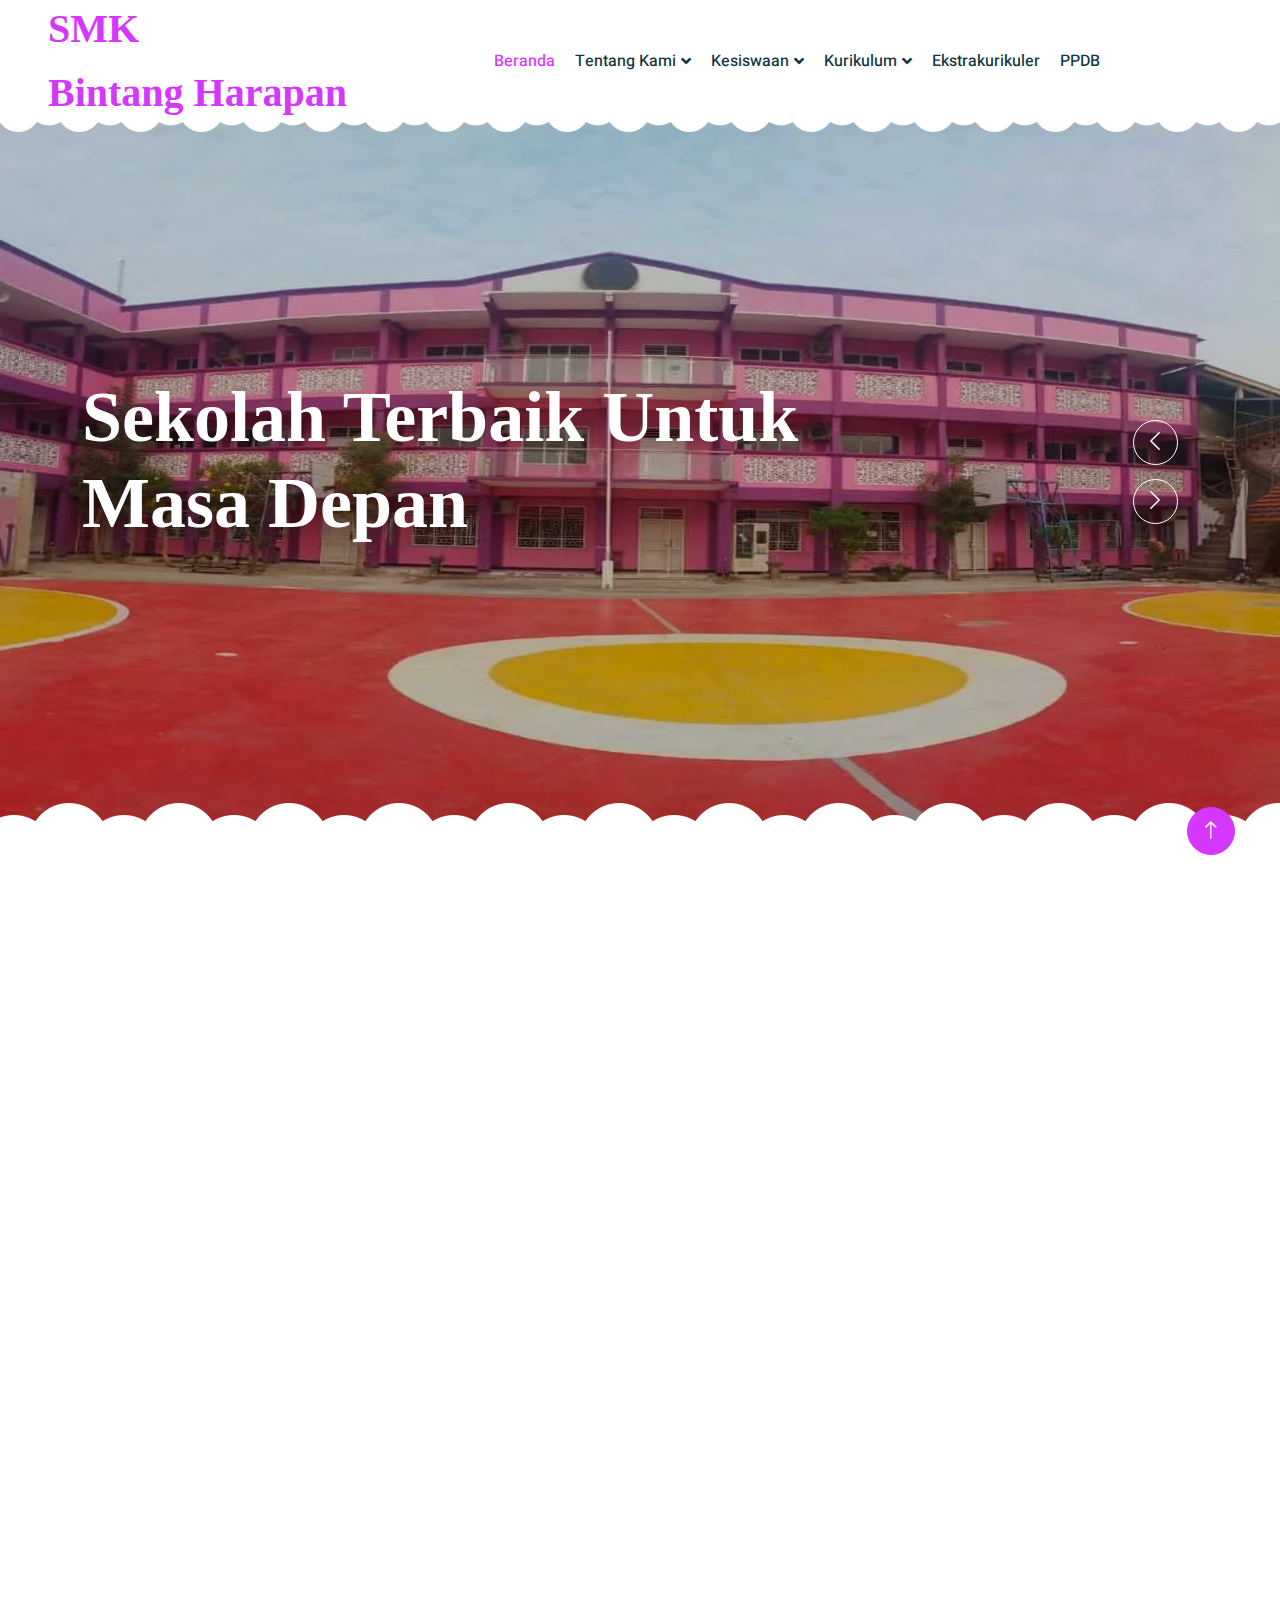
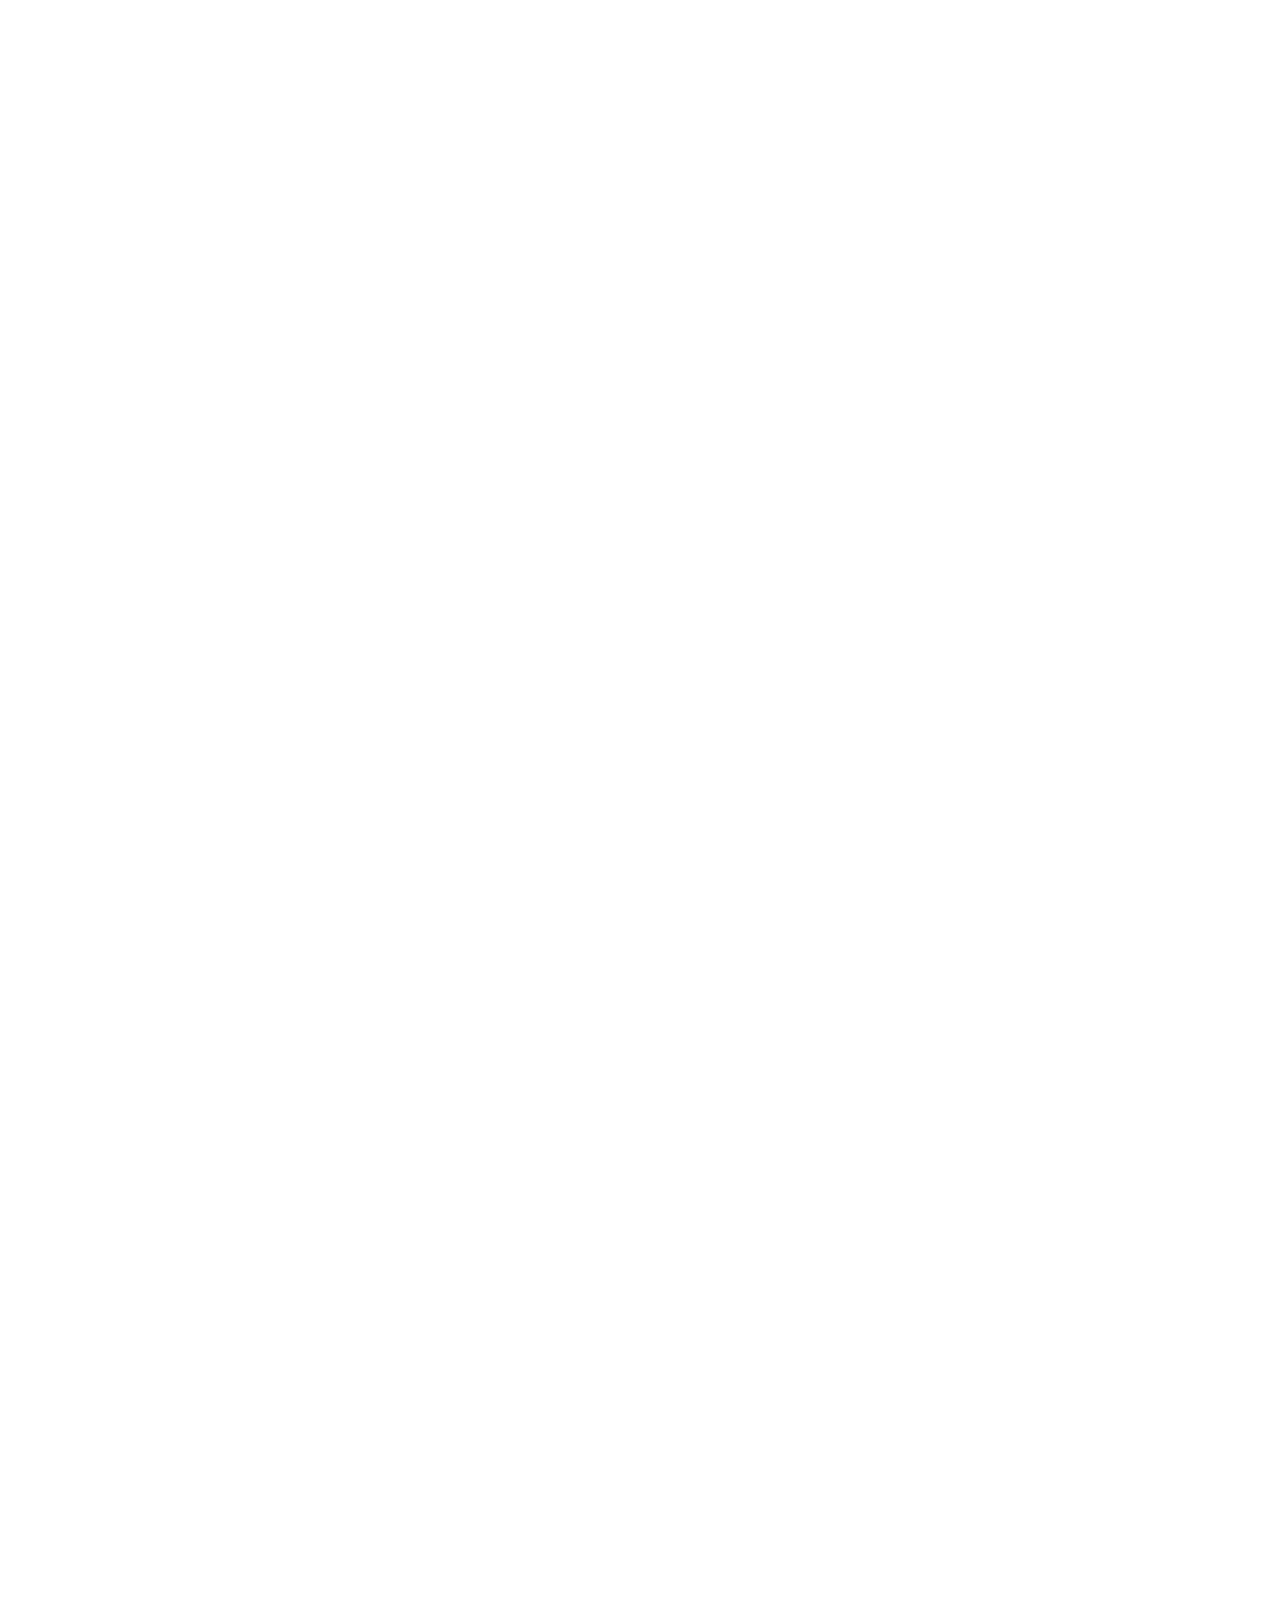
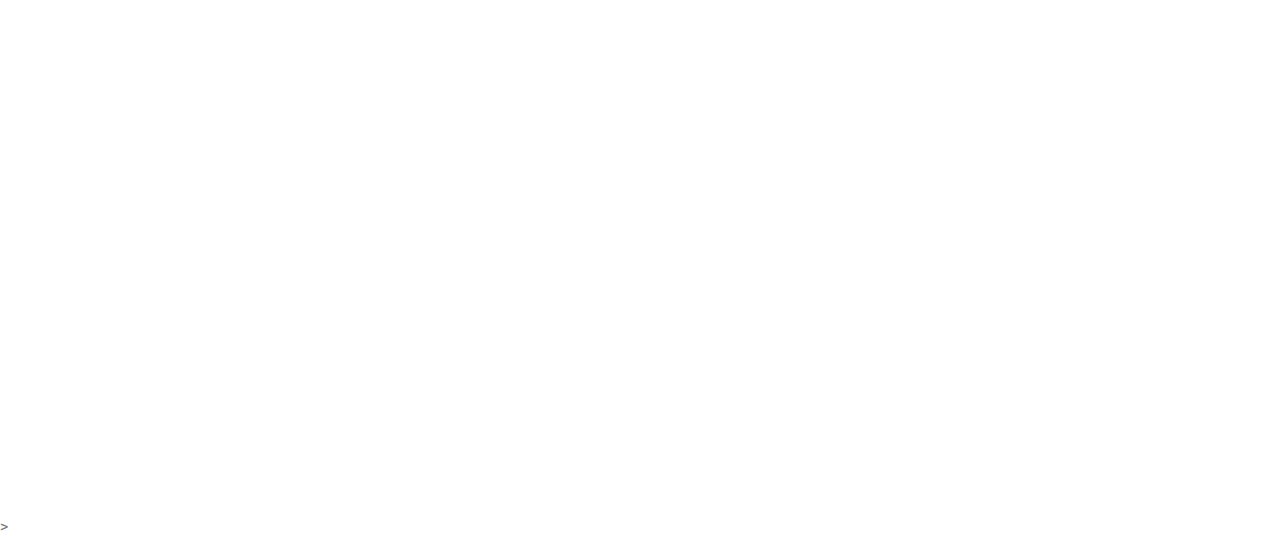
<file: index.html>
<!DOCTYPE html>
<html lang="en">

<head>
    <meta charset="utf-8">
    <title>SMK Bintang Harapan </title>
    <meta content="width=device-width, initial-scale=1.0" name="viewport">
    <meta content="" name="keywords">
    <meta content="" name="description">

    <!-- Favicon -->
    <link href="img/favicon.ico" rel="icon">

    <!-- Google Web Fonts -->
    <link rel="preconnect" href="https://fonts.googleapis.com">
    <link rel="preconnect" href="https://fonts.gstatic.com" crossorigin>
    <link href="https://fonts.googleapis.com/css2?family=Heebo:wght@400;500;600&family=Inter:wght@600&family=Lobster+Two:wght@700&display=swap" rel="stylesheet">
    
    <!-- Icon Font Stylesheet -->
    <link href="https://cdnjs.cloudflare.com/ajax/libs/font-awesome/5.10.0/css/all.min.css" rel="stylesheet">
    <link href="https://cdn.jsdelivr.net/npm/bootstrap-icons@1.4.1/font/bootstrap-icons.css" rel="stylesheet">

    <!-- Libraries Stylesheet -->
    <link href="lib/animate/animate.min.css" rel="stylesheet">
    <link href="lib/owlcarousel/assets/owl.carousel.min.css" rel="stylesheet">

    <!-- Customized Bootstrap Stylesheet -->
    <link href="css/bootstrap.min.css" rel="stylesheet">

    <!-- Template Stylesheet -->
    <link href="css/style.css" rel="stylesheet">
</head>

<body>
    <div class="container-xxl bg-white p-0">
        <!-- Spinner Start -->
        <div id="spinner" class="show bg-white position-fixed translate-middle w-100 vh-100 top-50 start-50 d-flex align-items-center justify-content-center">
            <div class="spinner-border text-primary" style="width: 3rem; height: 3rem;" role="status">
                <span class="sr-only">Loading...</span>
            </div>
        </div>
        <!-- Spinner End -->


        <!-- Navbar Start -->
        <nav class="navbar navbar-expand-lg bg-white navbar-light sticky-top px-4 px-lg-5 py-lg-0">
            <a href="index.html" class="navbar-brand">
                <h1 class="m-0 text-primary"><p>SMK</p> Bintang Harapan</h1>
            </a>
            <button type="button" class="navbar-toggler" data-bs-toggle="collapse" data-bs-target="#navbarCollapse">
                <span class="navbar-toggler-icon"></span>
            </button>
            <div class="collapse navbar-collapse" id="navbarCollapse">
                <div class="navbar-nav mx-auto">
                    <a href="index.html" class="nav-item nav-link active">Beranda</a>
                    <div class="nav-item dropdown">
                        <a href="#" class="nav-link dropdown-toggle" data-bs-toggle="dropdown">Tentang Kami</a>
                        <div class="dropdown-menu rounded-0 rounded-bottom border-0 shadow-sm m-0">
                            <a href="#" class="dropdown-item">Prestasi</a>
                            <a href="#" class="dropdown-item">Sejarah</a>
                            <a href="#" class="dropdown-item">Identitas Sekolah</a>
                            <a href="#" class="dropdown-item">Visi dan Misi Sekolah</a>
                            <a href="#" class="dropdown-item">Tujuan Sekolah</a>
                        </div>
                    </div>
                    <div class="nav-item dropdown">
                        <a href="#" class="nav-link dropdown-toggle" data-bs-toggle="dropdown">Kesiswaan</a>
                        <div class="dropdown-menu rounded-0 rounded-bottom border-0 shadow-sm m-0">
                            <a href="data-siswa.html" class="dropdown-item">Data Siswa</a>
                            <a href="mars-binhar.html" class="dropdown-item">Mars SMK Bintang Harapan</a>
                        </div>
                    </div>
                    <div class="nav-item dropdown">
                        <a href="#" class="nav-link dropdown-toggle" data-bs-toggle="dropdown">Kurikulum</a>
                        <div class="dropdown-menu rounded-0 rounded-bottom border-0 shadow-sm m-0">
                            <a href="sarana-prasarana.html" class="dropdown-item">Sarana Prasarana</a>
                            <a href="data-guru.html" class="dropdown-item">Data Guru</a>
                            <a href="jurusan.html" class="dropdown-item">Kompentensi Jurusan</a>
                            <a href="404.html" class="dropdown-item">404 Error</a>
                        </div>
                        
 
                    </div>
                    <a href="ekstrakurikuler.html"class='nav-item nav-link'>Ekstrakurikuler</a>
                    <a href="call-to-action.html" class="nav-item nav-link">PPDB</a>
                </div>
        
            </div>
        </nav>
        <!-- Navbar End -->


        <!-- Header Start -->
        <div class="container-fluid p-0 mb-5">
            <div class="owl-carousel header-carousel position-relative">
                <div class="owl-carousel-item position-relative">
                    <img class="img-fluid" src="img/lapangan.jpeg" alt="">
                    <div class="position-absolute top-0 start-0 w-100 h-100 d-flex align-items-center" style="background: rgba(0, 0, 0, .2);">
                        <div class="container">
                            <div class="row justify-content-start">
                                <div class="col-10 col-lg-8">
                                    <h1 class="display-2 text-white animated slideInDown mb-4">Sekolah Terbaik Untuk Masa Depan</h1>
                                </div>
                            </div>
                        </div>
                    </div>
                </div>
                <div class="owl-carousel-item position-relative">
                    <img class="img-fluid" src="img/lapangan2.jpg" alt="">
                    <div class="position-absolute top-0 start-0 w-100 h-100 d-flex align-items-center" style="background: rgba(0, 0, 0, .2);">
                        <div class="container">
                            <div class="row justify-content-start">
                                <div class="col-10 col-lg-8">
                                    <h1 class="display-2 text-white animated slideInDown mb-4">Cerdas Pangkal Sukses</h1>
                                </div>
                            </div>
                        </div>
                    </div>
                </div>
                <div class="owl-carousel-item position-relative">
                    <img class="img-fluid" src="img/upacara.jpeg" alt="">
                    <div class="position-absolute top-0 start-0 w-100 h-100 d-flex align-items-center" style="background: rgba(0, 0, 0, .2);">
                        <div class="container">
                            <div class="row justify-content-start">
                                <div class="col-10 col-lg-8">
                                    <h1 class="display-2 text-white animated slideInDown mb-4">Ayo Sukses Bersama</h1>
                                </div>
                            </div>
                        </div>
                    </div>
                </div>
                <div class="owl-carousel-item position-relative">
                    <img class="img-fluid" src="img/penerimaan-siswa-baru.jpeg" alt="">
                    <div class="position-absolute top-0 start-0 w-100 h-100 d-flex align-items-center" style="background: rgba(0, 0, 0, .2);">
                        <div class="container">
                            <div class="row justify-content-start">
                                <div class="col-10 col-lg-8">
                                    <h1 class="display-2 text-white animated slideInDown mb-4">Kami Menerima Siswa Baru</h1>
                                </div>
                            </div>
                        </div>
                    </div>
                </div>
            </div>
        </div>
        <!-- Header End -->


        <!-- About Start -->
        <div class="container-xxl py-5">
            <div class="container">
                <div class="row g-5 align-items-center">
                    <div class="col-lg-6 wow fadeInUp" data-wow-delay="0.1s">
                        <h1 class="mb-4">Mengenai SMK Bintang Harapan</h1>
                        <p>SMK Bintang Harapan adalah salah satu Sekolah Menengah Kejuruan yang ada di kota Bekasi yang jauh dari kepenatan suasana kota pada umumnya, tepatnya di daerah Cikarang Kabupaten Bekasi Jawa Barat. Lokasi SMK Bintang Harapan berada di Jl. Raya Serang Cibarusah No.4, Sindangmulya, Kec. Cibarusah, Kabupaten Bekasi, Jawa Barat dengan jumlah guru dan Staf TU 35 orang dan jumlah peserta didik sebanyak 793 orang. SMK Bintang Harapan+ memiliki luas sekitar 5,400 M², terdiri dari 21 kelas, 1 ruang guru, 1 ruang Tata Usaha, 2 laboratorium, 1 perpustakaan, 1 UKS, 1 Mushola, 2 WC , 1 ruang BP, dan 2 lapangan Olahraga yaitu lapangan basket dan futsal terletak dibelakang sekolah biasanya digunakan sebagai tempat upacara bendera, dan salah satu lapangan lagi digunakan untuk kegiatan Badminton atau terkadang Pramuka yang letaknya berada di depan sekolah. Fasilitas parkir juga cukup luas, tersedia untuk parkir mobil dan motor. SMK Bintang Harapan mengusung sekolah hijau, yang banyak tumbuh pepohonan di setiap tempat. Hal ini membuat udara di lingkungan sekolah sangat segar.</p>
                        <div class="row g-4 align-items-center">

                        </div>
                    </div>
                    <div class="col-lg-6 about-img wow fadeInUp" data-wow-delay="0.5s">
                        <div class="row">
                            <div class="mapouter"><div class="gmap_canvas"><iframe class="gmap_iframe" width="100%" frameborder="0" scrolling="no" marginheight="0" marginwidth="0" src="https://maps.google.com/maps?width=600&amp;height=600&amp;hl=en&amp;q=smk bintang harapan&amp;t=k&amp;z=17&amp;ie=UTF8&amp;iwloc=B&amp;output=embed"></iframe><a href="https://connectionsgame.org/">Connections NYT</a></div><style>.mapouter{position:relative;text-align:right;width:100%;height:600px;}.gmap_canvas {overflow:hidden;background:none!important;width:100%;height:600px;}.gmap_iframe {height:600px!important;}</style></div>
                        </div>
                    </div>
                </div>
            </div>
        </div>
        <!-- About End -->
        <!-- Classes Start -->
        <div class="container-xxl py-5">
            <div class="container">
                <div class="text-center mx-auto mb-5 wow fadeInUp" data-wow-delay="0.1s">
                    <h1 class="mb-3">Kompetensi Kejuruan</h1>
                    <p>Kami Menyediakan Berbagai Jurusan
                    Untuk lebih lengkap nya perhatikan Jenis Jenis Jurusan yang kami sediakan dibawah ini</p>
                </div>
                <div class="row g-4">
                    <div class="col-lg-4 col-md-6 wow fadeInUp" data-wow-delay="0.1s">
                        <div class="classes-item">
                            <div class="bg-light rounded-circle w-75 mx-auto p-3">
                                <img class="img-crane rounded-circle" src="img/classes-1.jpg" alt="">
                            </div>
                            <div class="bg-light rounded p-4 pt-5 mt-n5">
                                <a class="d-block text-center h3 mt-3 mb-4" href="">Teknik Jurusan Komputer</a>
                                <div class="d-flex align-items-center justify-content-between mb-4">
                                </div>
                            </div>
                        </div>
                    </div>

                    <div class="col-lg-4 col-md-6 wow fadeInUp" data-wow-delay="0.1s">
                        <div class="classes-item">
                            <div class="bg-light rounded-circle w-75 mx-auto p-3">
                                <img class="img-crane rounded-circle" src="img/classes-1.jpg" alt="">
                            </div>
                            <div class="bg-light rounded p-4 pt-5 mt-n5">
                                <a class="d-block text-center h3 mt-3 mb-4" href="">Farmasi</a>
                                <div class="d-flex align-items-center justify-content-between mb-4">
                                </div>
                            </div>
                        </div>
                    </div>

                    <div class="col-lg-4 col-md-6 wow fadeInUp" data-wow-delay="0.1s">
                        <div class="classes-item">
                            <div class="bg-light rounded-circle w-75 mx-auto p-3">
                                <img class="img-crane rounded-circle" src="img/classes-1.jpg" alt="">
                            </div>
                            <div class="bg-light rounded p-4 pt-5 mt-n5">
                                <a class="d-block text-center h3 mt-3 mb-4" href="">Perawat</a>
                                <div class="d-flex align-items-center justify-content-between mb-4">
                                </div>
                            </div>
                        </div>
                    </div>

                    <div class="col-lg-4 col-md-6 wow fadeInUp" data-wow-delay="0.1s">
                        <div class="classes-item">
                            <div class="bg-light rounded-circle w-75 mx-auto p-3">
                                <img class="img-crane rounded-circle" src="img/classes-1.jpg" alt="">
                            </div>
                            <div class="bg-light rounded p-4 pt-5 mt-n5">
                                <a class="d-block text-center h3 mt-3 mb-4" href="">Adm Perkantoran</a>
                                <div class="d-flex align-items-center justify-content-between mb-4">
                                </div>
                            </div>
                        </div>
                    </div>


                </div>
            </div>
        </div>
        <!-- Classes End -->
        <!-- Testimonial Start -->
        <div class="container-xxl py-5">
            <div class="container">
                <div class="text-center mx-auto mb-5 wow fadeInUp" data-wow-delay="0.1s" style="max-width: 600px;">
                    <h1 class="mb-3">Beberapa Pendapat Siswa</h1>
                    <p>Beberapa Siswa telah memberikan pendapat mengenai Sekolah SMK Bintang Harapan ini lho!!</p>
                </div>
                <div class="owl-carousel testimonial-carousel wow fadeInUp" data-wow-delay="0.1s">
                    <div class="testimonial-item bg-light rounded p-5">
                        <p class="fs-5">Sekolah Ini banyak fasilitas nya !! saya mengambil jurusan TKJ agar saya dapat memahami lebih banyak mengenai teknologi</p>
                        <div class="d-flex align-items-center bg-white me-n5" style="border-radius: 50px 0 0 50px;">
                            <img class="img-crane flex-shrink-0 rounded-circle" src="img/profile.jpg" style="width: 90px; height: 90px;">
                            <div class="ps-3">
                                <h3 class="mb-1">Seseorang</h3>
                            </div>
                            <i class="fa fa-quote-right fa-3x text-primary ms-auto d-none d-sm-flex"></i>
                        </div>
                    </div>
                    <div class="testimonial-item bg-light rounded p-5">
                        <p class="fs-5">Gilaa!!!! Mantep dahhh!! banyak temen dari sekolah ini </p>
                        <div class="d-flex align-items-center bg-white me-n5" style="border-radius: 50px 0 0 50px;">
                            <img class="img-crane flex-shrink-0 rounded-circle" src="img/profile.jpg" style="width: 90px; height: 90px;">
                            <div class="ps-3">
                                <h3 class="mb-1">Unknown</h3>
                            </div>
                            <i class="fa fa-quote-right fa-3x text-primary ms-auto d-none d-sm-flex"></i>
                        </div>
                    </div>
                    <div class="testimonial-item bg-light rounded p-5">
                        <p class="fs-5">Sekolahnya keren, kalaupun ada bayaran masih terbilang wajar dan kegiatannya masih untuk kita. karena kalau mau gratis mah sekolahnya d negeri, itu ge masih ada bayaran d negeri juga.</p>
                        <div class="d-flex align-items-center bg-white me-n5" style="border-radius: 50px 0 0 50px;">
                            <img class="img-crane flex-shrink-0 rounded-circle" src="img/profile.jpg" style="width: 90px; height: 90px;">
                            <div class="ps-3">
                                <h3 class="mb-1">Reina Adila</h3>
                            </div>
                            <i class="fa fa-quote-right fa-3x text-primary ms-auto d-none d-sm-flex"></i>
                        </div>
                    </div>
                </div>
            </div>
        </div>
        <!-- Testimonial End -->


        <!-- Footer Start -->
        <div class="container-fluid bg-dark text-white-50 footer pt-5 mt-5 wow fadeIn" data-wow-delay="0.1s">
            <div class="container py-5">
                <div class="row g-5">
                    <div class="col-lg-4 col-md-6">
                        <h3 class="text-white mb-4">Hubungi Kami</h3>
                        <p class="mb-2"><i class="fa fa-map-marker-alt me-3"></i>JL RAYA CIBARUSAH DESA SINDANG MULYA KEC. CIBARUSAH KAB. BEKASI, Sindangmulya, Kec. Cibarusah, Kab. Bekasi Prov. Jawa Barat, Indonesia</p>
                        <p class="mb-2"><i class="fa fa-phone-alt me-3"></i> 0821-2469-4317</p>
                        <p class="mb-2"><i class="fa fa-envelope me-3"></i>smkbintangharapan@gmail.com</p>
                        <div class="d-flex pt-2">
                            <a class="btn btn-outline-light btn-social" href=""><i class="fab fa-youtube"></i></a>
                            <a class="btn btn-outline-light btn-social" href=""><i class="fab fa-instagram"></i></a>
                        </div>
                    </div>
                    <div class="col-lg-3 col-md-6">
                        <h3 class="text-white mb-4">Kunjungi</h3>
                        <a class="btn btn-link text-white-50" href="#">Ekstrakurikuler</a>
                        <a class="btn btn-link text-white-50" href="">PPDB</a>
                        <a class="btn btn-link text-white-50" href="">Syarat & Ketentuan</a>
                    </div>
                    <div class="col-lg-5 col-md-6">
                        <h3 class="text-white mb-4">Gallery</h3>
                        <a class="btn btn-link text-white-50" href="">Gallery SMK Bintang Harapan</a>
                    </div>
                </div>
            </div>
            <div class="container">
                <div class="copyright">
                    <div class="row">
                        <div class="col-md-6 text-center text-md-start mb-3 mb-md-0">
                            &copy; <a class="border-bottom">SMK Bintang Harapan</a>, All Right Reserved. 
							
							<!--/*** This template is free as long as you keep the footer author’s credit link/attribution link/backlink. If you'd like to use the template without the footer author’s credit link/attribution link/backlink, you can purchase the Credit Removal License from "https://htmlcodex.com/credit-removal". Thank you for your support. ***/-->
							Designed By Alex
                        </div>
                    </div>
                </div>
            </div>
        </div>>
        <!-- Footer End -->


        <!-- Back to Top -->
        <a href="#" class="btn btn-lg btn-primary btn-lg-square back-to-top"><i class="bi bi-arrow-up"></i></a>
    </div>

    <!-- JavaScript Libraries -->
    <script src="https://code.jquery.com/jquery-3.4.1.min.js"></script>
    <script src="https://cdn.jsdelivr.net/npm/bootstrap@5.0.0/dist/js/bootstrap.bundle.min.js"></script>
    <script src="lib/wow/wow.min.js"></script>
    <script src="lib/easing/easing.min.js"></script>
    <script src="lib/waypoints/waypoints.min.js"></script>
    <script src="lib/owlcarousel/owl.carousel.min.js"></script>

    <!-- Template Javascript -->
    <script src="js/main.js"></script>
</body>

</html>
</file>
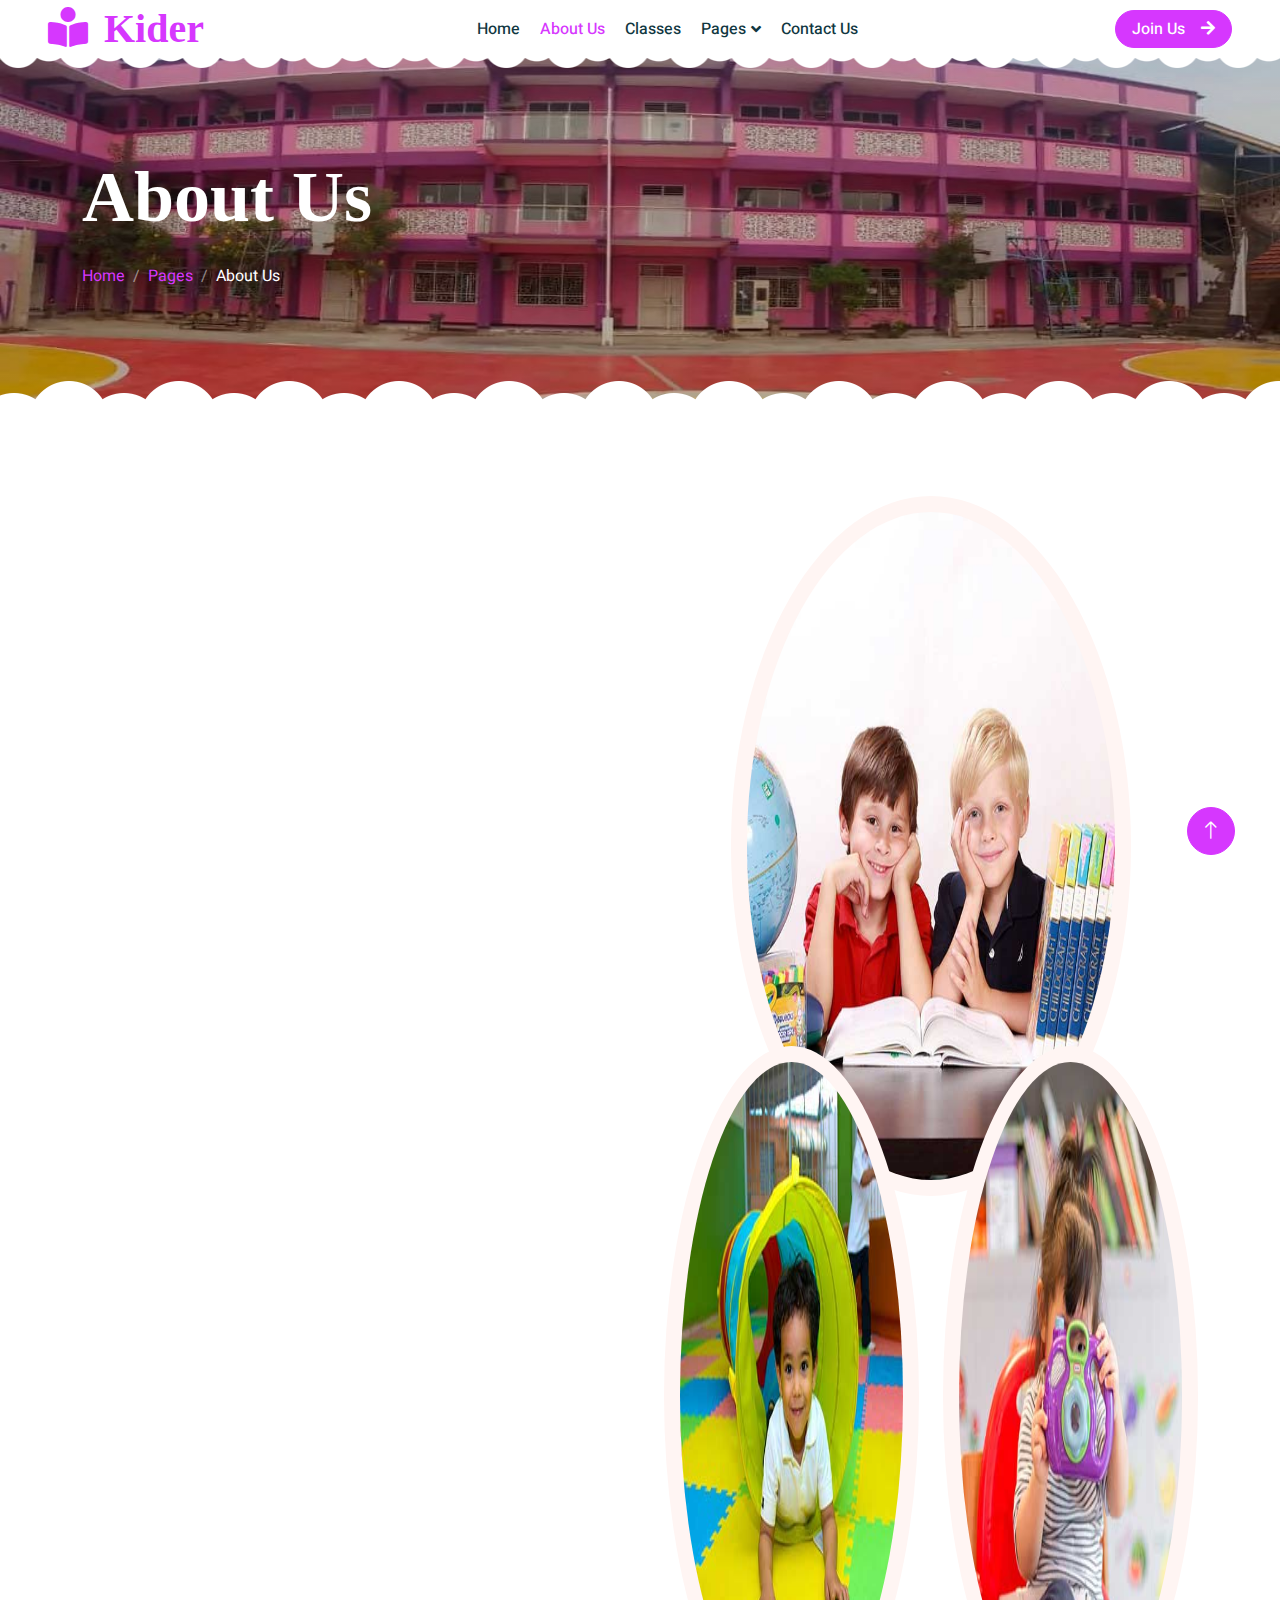
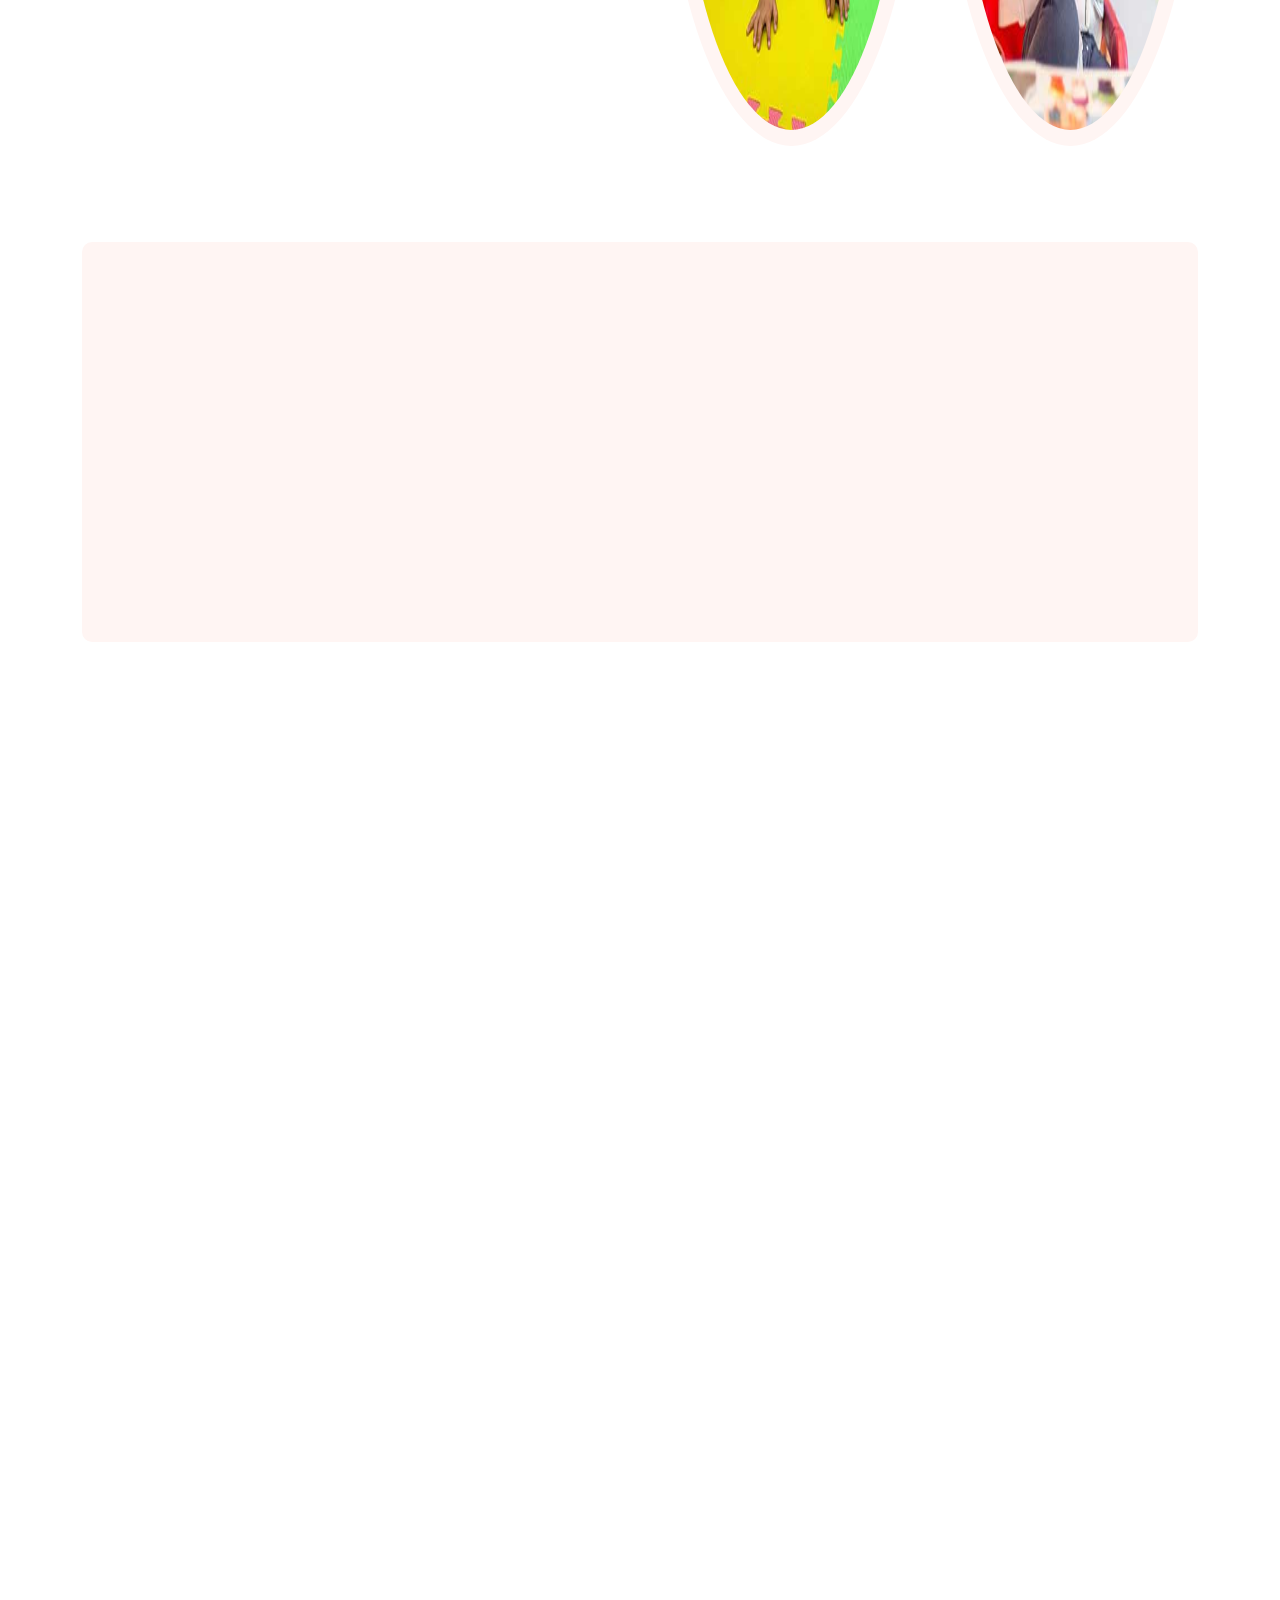
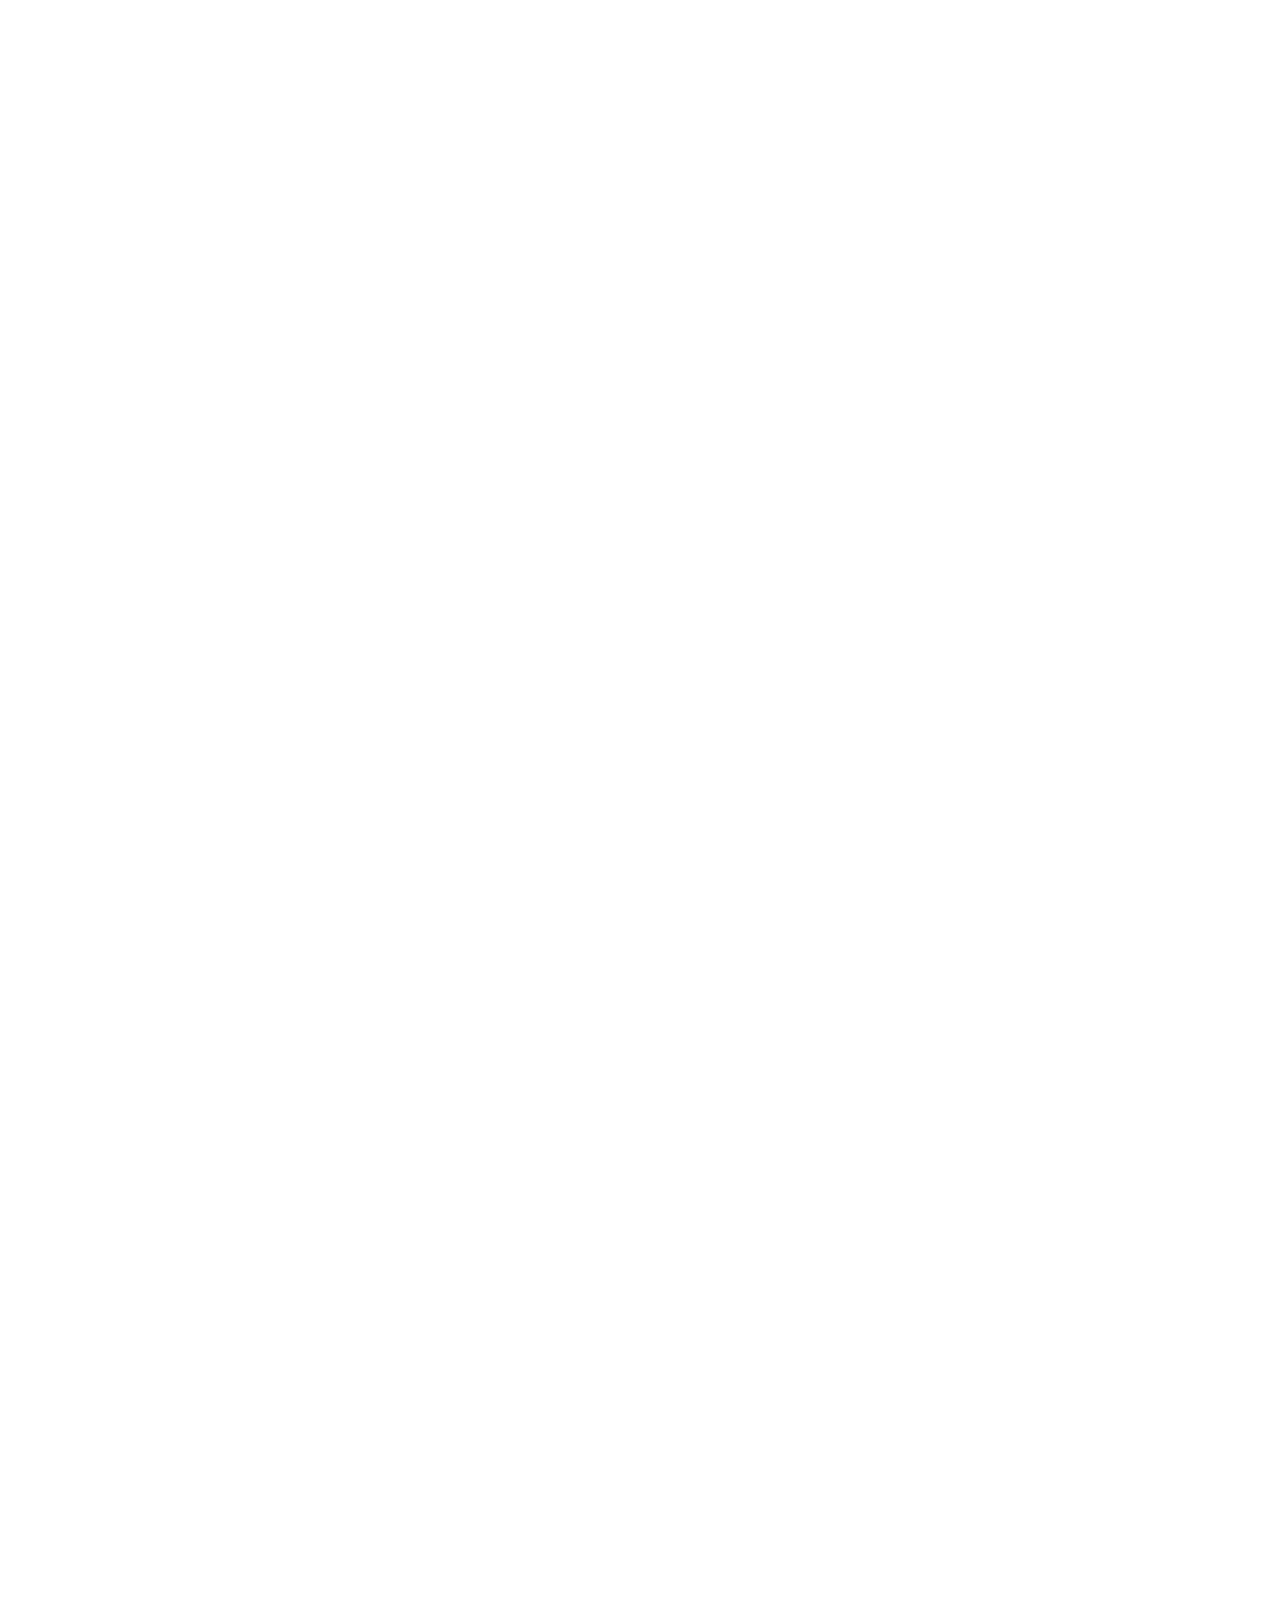
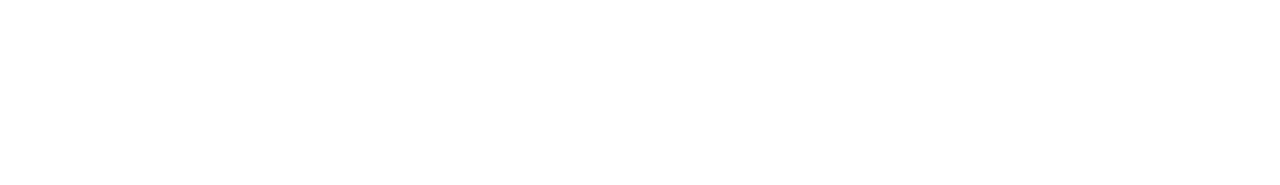
<file: about.html>
<!DOCTYPE html>
<html lang="en">

<head>
    <meta charset="utf-8">
    <title>Kider - Preschool Website Template</title>
    <meta content="width=device-width, initial-scale=1.0" name="viewport">
    <meta content="" name="keywords">
    <meta content="" name="description">

    <!-- Favicon -->
    <link href="img/favicon.ico" rel="icon">

    <!-- Google Web Fonts -->
    <link rel="preconnect" href="https://fonts.googleapis.com">
    <link rel="preconnect" href="https://fonts.gstatic.com" crossorigin>
    <link href="https://fonts.googleapis.com/css2?family=Heebo:wght@400;500;600&family=Inter:wght@600&family=Lobster+Two:wght@700&display=swap" rel="stylesheet">
    
    <!-- Icon Font Stylesheet -->
    <link href="https://cdnjs.cloudflare.com/ajax/libs/font-awesome/5.10.0/css/all.min.css" rel="stylesheet">
    <link href="https://cdn.jsdelivr.net/npm/bootstrap-icons@1.4.1/font/bootstrap-icons.css" rel="stylesheet">

    <!-- Libraries Stylesheet -->
    <link href="lib/animate/animate.min.css" rel="stylesheet">
    <link href="lib/owlcarousel/assets/owl.carousel.min.css" rel="stylesheet">

    <!-- Customized Bootstrap Stylesheet -->
    <link href="css/bootstrap.min.css" rel="stylesheet">

    <!-- Template Stylesheet -->
    <link href="css/style.css" rel="stylesheet">
</head>

<body>
    <div class="container-xxl bg-white p-0">
        <!-- Spinner Start -->
        <div id="spinner" class="show bg-white position-fixed translate-middle w-100 vh-100 top-50 start-50 d-flex align-items-center justify-content-center">
            <div class="spinner-border text-primary" style="width: 3rem; height: 3rem;" role="status">
                <span class="sr-only">Loading...</span>
            </div>
        </div>
        <!-- Spinner End -->


        <!-- Navbar Start -->
        <nav class="navbar navbar-expand-lg bg-white navbar-light sticky-top px-4 px-lg-5 py-lg-0">
            <a href="index.html" class="navbar-brand">
                <h1 class="m-0 text-primary"><i class="fa fa-book-reader me-3"></i>Kider</h1>
            </a>
            <button type="button" class="navbar-toggler" data-bs-toggle="collapse" data-bs-target="#navbarCollapse">
                <span class="navbar-toggler-icon"></span>
            </button>
            <div class="collapse navbar-collapse" id="navbarCollapse">
                <div class="navbar-nav mx-auto">
                    <a href="index.html" class="nav-item nav-link">Home</a>
                    <a href="about.html" class="nav-item nav-link active">About Us</a>
                    <a href="classes.html" class="nav-item nav-link">Classes</a>
                    <div class="nav-item dropdown">
                        <a href="#" class="nav-link dropdown-toggle" data-bs-toggle="dropdown">Pages</a>
                        <div class="dropdown-menu rounded-0 rounded-bottom border-0 shadow-sm m-0">
                            <a href="facility.html" class="dropdown-item">School Facilities</a>
                            <a href="team.html" class="dropdown-item">Popular Teachers</a>
                            <a href="call-to-action.html" class="dropdown-item">Become A Teachers</a>
                            <a href="appointment.html" class="dropdown-item">Make Appointment</a>
                            <a href="testimonial.html" class="dropdown-item">Testimonial</a>
                            <a href="404.html" class="dropdown-item">404 Error</a>
                        </div>
                    </div>
                    <a href="contact.html" class="nav-item nav-link">Contact Us</a>
                </div>
                <a href="" class="btn btn-primary rounded-pill px-3 d-none d-lg-block">Join Us<i class="fa fa-arrow-right ms-3"></i></a>
            </div>
        </nav>
        <!-- Navbar End -->


        <!-- Page Header End -->
        <div class="container-xxl py-5 page-header position-relative mb-5">
            <div class="container py-5">
                <h1 class="display-2 text-white animated slideInDown mb-4">About Us</h1>
                <nav aria-label="breadcrumb animated slideInDown">
                    <ol class="breadcrumb">
                        <li class="breadcrumb-item"><a href="#">Home</a></li>
                        <li class="breadcrumb-item"><a href="#">Pages</a></li>
                        <li class="breadcrumb-item text-white active" aria-current="page">About Us</li>
                    </ol>
                </nav>
            </div>
        </div>
        <!-- Page Header End -->


        <!-- About Start -->
        <div class="container-xxl py-5">
            <div class="container">
                <div class="row g-5 align-items-center">
                    <div class="col-lg-6 wow fadeInUp" data-wow-delay="0.1s">
                        <h1 class="mb-4">Learn More About Our Work And Our Cultural Activities</h1>
                        <p>Tempor erat elitr rebum at clita. Diam dolor diam ipsum sit. Aliqu diam amet diam et eos. Clita erat ipsum et lorem et sit, sed stet lorem sit clita duo justo magna dolore erat amet</p>
                        <p class="mb-4">Stet no et lorem dolor et diam, amet duo ut dolore vero eos. No stet est diam rebum amet diam ipsum. Clita clita labore, dolor duo nonumy clita sit at, sed sit sanctus dolor eos, ipsum labore duo duo sit no sea diam. Et dolor et kasd ea. Eirmod diam at dolor est vero nonumy magna.</p>
                        <div class="row g-4 align-items-center">
                            <div class="col-sm-6">
                                <a class="btn btn-primary rounded-pill py-3 px-5" href="">Read More</a>
                            </div>
                            <div class="col-sm-6">
                                <div class="d-flex align-items-center">
                                    <img class="rounded-circle flex-shrink-0" src="img/user.jpg" alt="" style="width: 45px; height: 45px;">
                                    <div class="ms-3">
                                        <h6 class="text-primary mb-1">Jhon Doe</h6>
                                        <small>CEO & Founder</small>
                                    </div>
                                </div>
                            </div>
                        </div>
                    </div>
                    <div class="col-lg-6 about-img wow fadeInUp" data-wow-delay="0.5s">
                        <div class="row">
                            <div class="col-12 text-center">
                                <img class="img-fluid w-75 rounded-circle bg-light p-3" src="img/about-1.jpg" alt="">
                            </div>
                            <div class="col-6 text-start" style="margin-top: -150px;">
                                <img class="img-fluid w-100 rounded-circle bg-light p-3" src="img/about-2.jpg" alt="">
                            </div>
                            <div class="col-6 text-end" style="margin-top: -150px;">
                                <img class="img-fluid w-100 rounded-circle bg-light p-3" src="img/about-3.jpg" alt="">
                            </div>
                        </div>
                    </div>
                </div>
            </div>
        </div>
        <!-- About End -->


        <!-- Call To Action Start -->
        <div class="container-xxl py-5">
            <div class="container">
                <div class="bg-light rounded">
                    <div class="row g-0">
                        <div class="col-lg-6 wow fadeIn" data-wow-delay="0.1s" style="min-height: 400px;">
                            <div class="position-relative h-100">
                                <img class="position-absolute w-100 h-100 rounded" src="img/call-to-action.jpg" style="object-fit: cover;">
                            </div>
                        </div>
                        <div class="col-lg-6 wow fadeIn" data-wow-delay="0.5s">
                            <div class="h-100 d-flex flex-column justify-content-center p-5">
                                <h1 class="mb-4">Become A Teacher</h1>
                                <p class="mb-4">Tempor erat elitr rebum at clita. Diam dolor diam ipsum sit. Aliqu diam amet diam et eos.
                                    Clita erat ipsum et lorem et sit, sed stet lorem sit clita duo justo magna dolore erat amet
                                </p>
                                <a class="btn btn-primary py-3 px-5" href="">Get Started Now<i class="fa fa-arrow-right ms-2"></i></a>
                            </div>
                        </div>
                    </div>
                </div>
            </div>
        </div>
        <!-- Call To Action End -->


        <!-- Team Start -->
        <div class="container-xxl py-5">
            <div class="container">
                <div class="text-center mx-auto mb-5 wow fadeInUp" data-wow-delay="0.1s" style="max-width: 600px;">
                    <h1 class="mb-3">Popular Teachers</h1>
                    <p>Eirmod sed ipsum dolor sit rebum labore magna erat. Tempor ut dolore lorem kasd vero ipsum sit
                        eirmod sit. Ipsum diam justo sed rebum vero dolor duo.</p>
                </div>
                <div class="row g-4">
                    <div class="col-lg-4 col-md-6 wow fadeInUp" data-wow-delay="0.1s">
                        <div class="team-item position-relative">
                            <img class="img-fluid rounded-circle w-75" src="img/team-1.jpg" alt="">
                            <div class="team-text">
                                <h3>Full Name</h3>
                                <p>Designation</p>
                                <div class="d-flex align-items-center">
                                    <a class="btn btn-square btn-primary mx-1" href=""><i class="fab fa-facebook-f"></i></a>
                                    <a class="btn btn-square btn-primary  mx-1" href=""><i class="fab fa-twitter"></i></a>
                                    <a class="btn btn-square btn-primary  mx-1" href=""><i class="fab fa-instagram"></i></a>
                                </div>
                            </div>
                        </div>
                    </div>
                    <div class="col-lg-4 col-md-6 wow fadeInUp" data-wow-delay="0.3s">
                        <div class="team-item position-relative">
                            <img class="img-fluid rounded-circle w-75" src="img/team-2.jpg" alt="">
                            <div class="team-text">
                                <h3>Full Name</h3>
                                <p>Designation</p>
                                <div class="d-flex align-items-center">
                                    <a class="btn btn-square btn-primary mx-1" href=""><i class="fab fa-facebook-f"></i></a>
                                    <a class="btn btn-square btn-primary  mx-1" href=""><i class="fab fa-twitter"></i></a>
                                    <a class="btn btn-square btn-primary  mx-1" href=""><i class="fab fa-instagram"></i></a>
                                </div>
                            </div>
                        </div>
                    </div>
                    <div class="col-lg-4 col-md-6 wow fadeInUp" data-wow-delay="0.5s">
                        <div class="team-item position-relative">
                            <img class="img-fluid rounded-circle w-75" src="img/team-3.jpg" alt="">
                            <div class="team-text">
                                <h3>Full Name</h3>
                                <p>Designation</p>
                                <div class="d-flex align-items-center">
                                    <a class="btn btn-square btn-primary mx-1" href=""><i class="fab fa-facebook-f"></i></a>
                                    <a class="btn btn-square btn-primary  mx-1" href=""><i class="fab fa-twitter"></i></a>
                                    <a class="btn btn-square btn-primary  mx-1" href=""><i class="fab fa-instagram"></i></a>
                                </div>
                            </div>
                        </div>
                    </div>
                </div>
            </div>
        </div>
        <!-- Team End -->


        <!-- Footer Start -->
        <div class="container-fluid bg-dark text-white-50 footer pt-5 mt-5 wow fadeIn" data-wow-delay="0.1s">
            <div class="container py-5">
                <div class="row g-5">
                    <div class="col-lg-3 col-md-6">
                        <h3 class="text-white mb-4">Get In Touch</h3>
                        <p class="mb-2"><i class="fa fa-map-marker-alt me-3"></i>123 Street, New York, USA</p>
                        <p class="mb-2"><i class="fa fa-phone-alt me-3"></i>+012 345 67890</p>
                        <p class="mb-2"><i class="fa fa-envelope me-3"></i>info@example.com</p>
                        <div class="d-flex pt-2">
                            <a class="btn btn-outline-light btn-social" href=""><i class="fab fa-twitter"></i></a>
                            <a class="btn btn-outline-light btn-social" href=""><i class="fab fa-facebook-f"></i></a>
                            <a class="btn btn-outline-light btn-social" href=""><i class="fab fa-youtube"></i></a>
                            <a class="btn btn-outline-light btn-social" href=""><i class="fab fa-linkedin-in"></i></a>
                        </div>
                    </div>
                    <div class="col-lg-3 col-md-6">
                        <h3 class="text-white mb-4">Quick Links</h3>
                        <a class="btn btn-link text-white-50" href="">About Us</a>
                        <a class="btn btn-link text-white-50" href="">Contact Us</a>
                        <a class="btn btn-link text-white-50" href="">Our Services</a>
                        <a class="btn btn-link text-white-50" href="">Privacy Policy</a>
                        <a class="btn btn-link text-white-50" href="">Terms & Condition</a>
                    </div>
                    <div class="col-lg-3 col-md-6">
                        <h3 class="text-white mb-4">Photo Gallery</h3>
                        <div class="row g-2 pt-2">
                            <div class="col-4">
                                <img class="img-fluid rounded bg-light p-1" src="img/classes-1.jpg" alt="">
                            </div>
                            <div class="col-4">
                                <img class="img-fluid rounded bg-light p-1" src="img/classes-2.jpg" alt="">
                            </div>
                            <div class="col-4">
                                <img class="img-fluid rounded bg-light p-1" src="img/classes-3.jpg" alt="">
                            </div>
                            <div class="col-4">
                                <img class="img-fluid rounded bg-light p-1" src="img/classes-4.jpg" alt="">
                            </div>
                            <div class="col-4">
                                <img class="img-fluid rounded bg-light p-1" src="img/classes-5.jpg" alt="">
                            </div>
                            <div class="col-4">
                                <img class="img-fluid rounded bg-light p-1" src="img/classes-6.jpg" alt="">
                            </div>
                        </div>
                    </div>
                    <div class="col-lg-3 col-md-6">
                        <h3 class="text-white mb-4">Newsletter</h3>
                        <p>Dolor amet sit justo amet elitr clita ipsum elitr est.</p>
                        <div class="position-relative mx-auto" style="max-width: 400px;">
                            <input class="form-control bg-transparent w-100 py-3 ps-4 pe-5" type="text" placeholder="Your email">
                            <button type="button" class="btn btn-primary py-2 position-absolute top-0 end-0 mt-2 me-2">SignUp</button>
                        </div>
                    </div>
                </div>
            </div>
            <div class="container">
                <div class="copyright">
                    <div class="row">
                        <div class="col-md-6 text-center text-md-start mb-3 mb-md-0">
                            &copy; <a class="border-bottom" href="#">Your Site Name</a>, All Right Reserved. 
							
							<!--/*** This template is free as long as you keep the footer author’s credit link/attribution link/backlink. If you'd like to use the template without the footer author’s credit link/attribution link/backlink, you can purchase the Credit Removal License from "https://htmlcodex.com/credit-removal". Thank you for your support. ***/-->
							Designed By <a class="border-bottom" href="https://htmlcodex.com">HTML Codex</a>
                        </div>
                        <div class="col-md-6 text-center text-md-end">
                            <div class="footer-menu">
                                <a href="">Home</a>
                                <a href="">Cookies</a>
                                <a href="">Help</a>
                                <a href="">FQAs</a>
                            </div>
                        </div>
                    </div>
                </div>
            </div>
        </div>
        <!-- Footer End -->


        <!-- Back to Top -->
        <a href="#" class="btn btn-lg btn-primary btn-lg-square back-to-top"><i class="bi bi-arrow-up"></i></a>
    </div>

    <!-- JavaScript Libraries -->
    <script src="https://code.jquery.com/jquery-3.4.1.min.js"></script>
    <script src="https://cdn.jsdelivr.net/npm/bootstrap@5.0.0/dist/js/bootstrap.bundle.min.js"></script>
    <script src="lib/wow/wow.min.js"></script>
    <script src="lib/easing/easing.min.js"></script>
    <script src="lib/waypoints/waypoints.min.js"></script>
    <script src="lib/owlcarousel/owl.carousel.min.js"></script>

    <!-- Template Javascript -->
    <script src="js/main.js"></script>
</body>

</html>
</file>
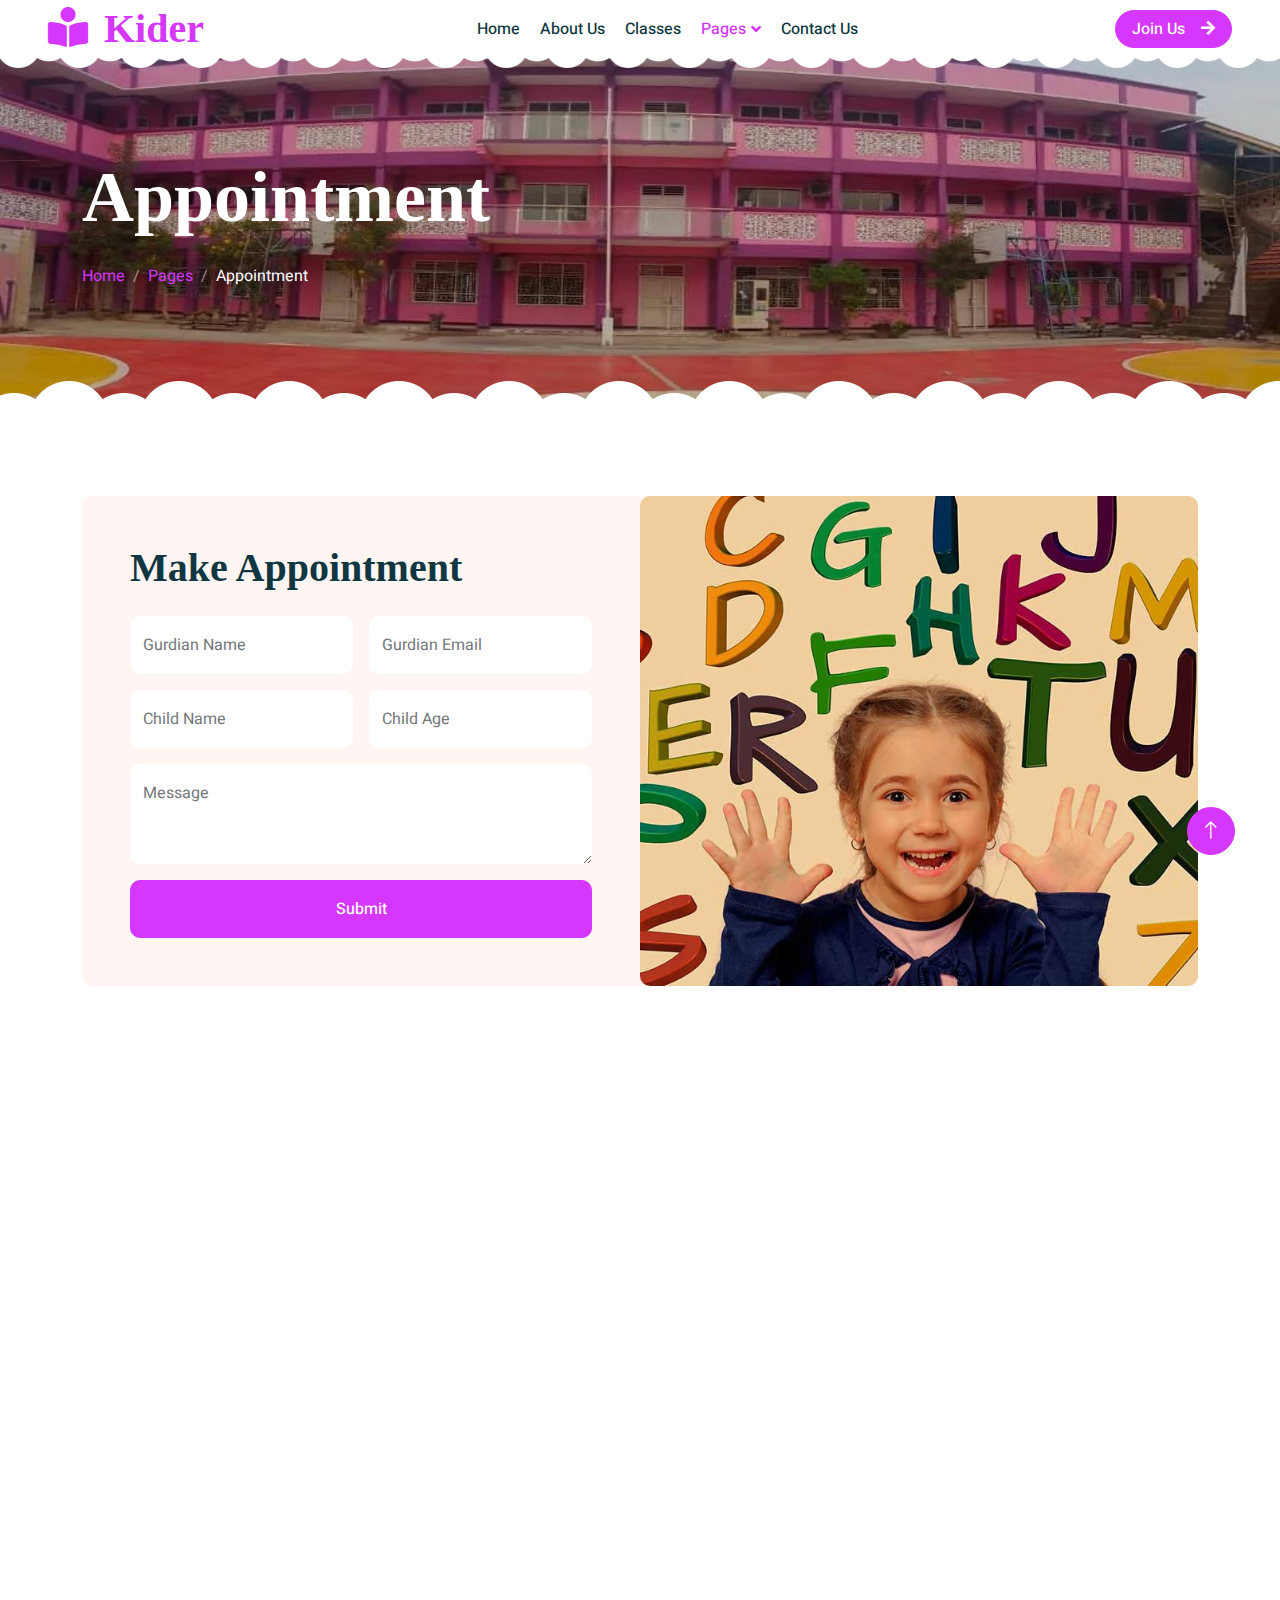
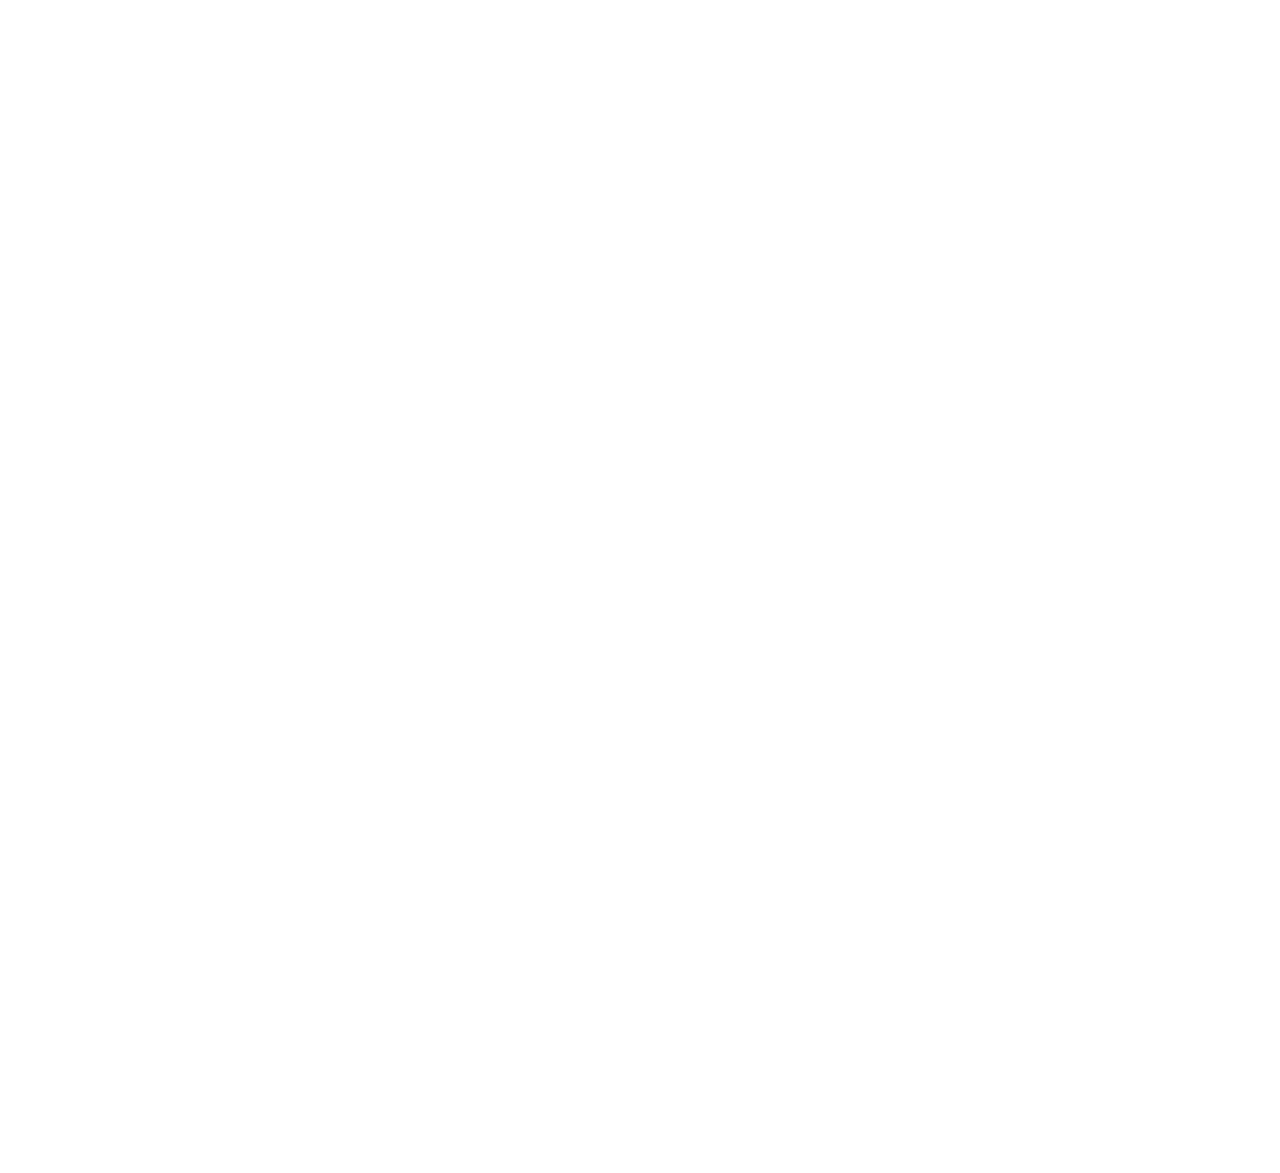
<file: appointment.html>
<!DOCTYPE html>
<html lang="en">

<head>
    <meta charset="utf-8">
    <title>Kider - Preschool Website Template</title>
    <meta content="width=device-width, initial-scale=1.0" name="viewport">
    <meta content="" name="keywords">
    <meta content="" name="description">

    <!-- Favicon -->
    <link href="img/favicon.ico" rel="icon">

    <!-- Google Web Fonts -->
    <link rel="preconnect" href="https://fonts.googleapis.com">
    <link rel="preconnect" href="https://fonts.gstatic.com" crossorigin>
    <link href="https://fonts.googleapis.com/css2?family=Heebo:wght@400;500;600&family=Inter:wght@600&family=Lobster+Two:wght@700&display=swap" rel="stylesheet">
    
    <!-- Icon Font Stylesheet -->
    <link href="https://cdnjs.cloudflare.com/ajax/libs/font-awesome/5.10.0/css/all.min.css" rel="stylesheet">
    <link href="https://cdn.jsdelivr.net/npm/bootstrap-icons@1.4.1/font/bootstrap-icons.css" rel="stylesheet">

    <!-- Libraries Stylesheet -->
    <link href="lib/animate/animate.min.css" rel="stylesheet">
    <link href="lib/owlcarousel/assets/owl.carousel.min.css" rel="stylesheet">

    <!-- Customized Bootstrap Stylesheet -->
    <link href="css/bootstrap.min.css" rel="stylesheet">

    <!-- Template Stylesheet -->
    <link href="css/style.css" rel="stylesheet">
</head>

<body>
    <div class="container-xxl bg-white p-0">
        <!-- Spinner Start -->
        <div id="spinner" class="show bg-white position-fixed translate-middle w-100 vh-100 top-50 start-50 d-flex align-items-center justify-content-center">
            <div class="spinner-border text-primary" style="width: 3rem; height: 3rem;" role="status">
                <span class="sr-only">Loading...</span>
            </div>
        </div>
        <!-- Spinner End -->


        <!-- Navbar Start -->
        <nav class="navbar navbar-expand-lg bg-white navbar-light sticky-top px-4 px-lg-5 py-lg-0">
            <a href="index.html" class="navbar-brand">
                <h1 class="m-0 text-primary"><i class="fa fa-book-reader me-3"></i>Kider</h1>
            </a>
            <button type="button" class="navbar-toggler" data-bs-toggle="collapse" data-bs-target="#navbarCollapse">
                <span class="navbar-toggler-icon"></span>
            </button>
            <div class="collapse navbar-collapse" id="navbarCollapse">
                <div class="navbar-nav mx-auto">
                    <a href="index.html" class="nav-item nav-link">Home</a>
                    <a href="about.html" class="nav-item nav-link">About Us</a>
                    <a href="classes.html" class="nav-item nav-link">Classes</a>
                    <div class="nav-item dropdown">
                        <a href="#" class="nav-link dropdown-toggle active" data-bs-toggle="dropdown">Pages</a>
                        <div class="dropdown-menu rounded-0 rounded-bottom border-0 shadow-sm m-0">
                            <a href="facility.html" class="dropdown-item">School Facilities</a>
                            <a href="team.html" class="dropdown-item">Popular Teachers</a>
                            <a href="call-to-action.html" class="dropdown-item">Become A Teachers</a>
                            <a href="appointment.html" class="dropdown-item active">Make Appointment</a>
                            <a href="testimonial.html" class="dropdown-item">Testimonial</a>
                            <a href="404.html" class="dropdown-item">404 Error</a>
                        </div>
                    </div>
                    <a href="contact.html" class="nav-item nav-link">Contact Us</a>
                </div>
                <a href="" class="btn btn-primary rounded-pill px-3 d-none d-lg-block">Join Us<i class="fa fa-arrow-right ms-3"></i></a>
            </div>
        </nav>
        <!-- Navbar End -->


        <!-- Page Header End -->
        <div class="container-xxl py-5 page-header position-relative mb-5">
            <div class="container py-5">
                <h1 class="display-2 text-white animated slideInDown mb-4">Appointment</h1>
                <nav aria-label="breadcrumb animated slideInDown">
                    <ol class="breadcrumb">
                        <li class="breadcrumb-item"><a href="#">Home</a></li>
                        <li class="breadcrumb-item"><a href="#">Pages</a></li>
                        <li class="breadcrumb-item text-white active" aria-current="page">Appointment</li>
                    </ol>
                </nav>
            </div>
        </div>
        <!-- Page Header End -->


        <!-- Appointment Start -->
        <div class="container-xxl py-5">
            <div class="container">
                <div class="bg-light rounded">
                    <div class="row g-0">
                        <div class="col-lg-6 wow fadeIn" data-wow-delay="0.1s">
                            <div class="h-100 d-flex flex-column justify-content-center p-5">
                                <h1 class="mb-4">Make Appointment</h1>
                                <form>
                                    <div class="row g-3">
                                        <div class="col-sm-6">
                                            <div class="form-floating">
                                                <input type="text" class="form-control border-0" id="gname" placeholder="Gurdian Name">
                                                <label for="gname">Gurdian Name</label>
                                            </div>
                                        </div>
                                        <div class="col-sm-6">
                                            <div class="form-floating">
                                                <input type="email" class="form-control border-0" id="gmail" placeholder="Gurdian Email">
                                                <label for="gmail">Gurdian Email</label>
                                            </div>
                                        </div>
                                        <div class="col-sm-6">
                                            <div class="form-floating">
                                                <input type="text" class="form-control border-0" id="cname" placeholder="Child Name">
                                                <label for="cname">Child Name</label>
                                            </div>
                                        </div>
                                        <div class="col-sm-6">
                                            <div class="form-floating">
                                                <input type="text" class="form-control border-0" id="cage" placeholder="Child Age">
                                                <label for="cage">Child Age</label>
                                            </div>
                                        </div>
                                        <div class="col-12">
                                            <div class="form-floating">
                                                <textarea class="form-control border-0" placeholder="Leave a message here" id="message" style="height: 100px"></textarea>
                                                <label for="message">Message</label>
                                            </div>
                                        </div>
                                        <div class="col-12">
                                            <button class="btn btn-primary w-100 py-3" type="submit">Submit</button>
                                        </div>
                                    </div>
                                </form>
                            </div>
                        </div>
                        <div class="col-lg-6 wow fadeIn" data-wow-delay="0.5s" style="min-height: 400px;">
                            <div class="position-relative h-100">
                                <img class="position-absolute w-100 h-100 rounded" src="img/appointment.jpg" style="object-fit: cover;">
                            </div>
                        </div>
                    </div>
                </div>
            </div>
        </div>
        <!-- Appointment End -->


        <!-- Footer Start -->
        <div class="container-fluid bg-dark text-white-50 footer pt-5 mt-5 wow fadeIn" data-wow-delay="0.1s">
            <div class="container py-5">
                <div class="row g-5">
                    <div class="col-lg-3 col-md-6">
                        <h3 class="text-white mb-4">Get In Touch</h3>
                        <p class="mb-2"><i class="fa fa-map-marker-alt me-3"></i>123 Street, New York, USA</p>
                        <p class="mb-2"><i class="fa fa-phone-alt me-3"></i>+012 345 67890</p>
                        <p class="mb-2"><i class="fa fa-envelope me-3"></i>info@example.com</p>
                        <div class="d-flex pt-2">
                            <a class="btn btn-outline-light btn-social" href=""><i class="fab fa-twitter"></i></a>
                            <a class="btn btn-outline-light btn-social" href=""><i class="fab fa-facebook-f"></i></a>
                            <a class="btn btn-outline-light btn-social" href=""><i class="fab fa-youtube"></i></a>
                            <a class="btn btn-outline-light btn-social" href=""><i class="fab fa-linkedin-in"></i></a>
                        </div>
                    </div>
                    <div class="col-lg-3 col-md-6">
                        <h3 class="text-white mb-4">Quick Links</h3>
                        <a class="btn btn-link text-white-50" href="">About Us</a>
                        <a class="btn btn-link text-white-50" href="">Contact Us</a>
                        <a class="btn btn-link text-white-50" href="">Our Services</a>
                        <a class="btn btn-link text-white-50" href="">Privacy Policy</a>
                        <a class="btn btn-link text-white-50" href="">Terms & Condition</a>
                    </div>
                    <div class="col-lg-3 col-md-6">
                        <h3 class="text-white mb-4">Photo Gallery</h3>
                        <div class="row g-2 pt-2">
                            <div class="col-4">
                                <img class="img-fluid rounded bg-light p-1" src="img/classes-1.jpg" alt="">
                            </div>
                            <div class="col-4">
                                <img class="img-fluid rounded bg-light p-1" src="img/classes-2.jpg" alt="">
                            </div>
                            <div class="col-4">
                                <img class="img-fluid rounded bg-light p-1" src="img/classes-3.jpg" alt="">
                            </div>
                            <div class="col-4">
                                <img class="img-fluid rounded bg-light p-1" src="img/classes-4.jpg" alt="">
                            </div>
                            <div class="col-4">
                                <img class="img-fluid rounded bg-light p-1" src="img/classes-5.jpg" alt="">
                            </div>
                            <div class="col-4">
                                <img class="img-fluid rounded bg-light p-1" src="img/classes-6.jpg" alt="">
                            </div>
                        </div>
                    </div>
                    <div class="col-lg-3 col-md-6">
                        <h3 class="text-white mb-4">Newsletter</h3>
                        <p>Dolor amet sit justo amet elitr clita ipsum elitr est.</p>
                        <div class="position-relative mx-auto" style="max-width: 400px;">
                            <input class="form-control bg-transparent w-100 py-3 ps-4 pe-5" type="text" placeholder="Your email">
                            <button type="button" class="btn btn-primary py-2 position-absolute top-0 end-0 mt-2 me-2">SignUp</button>
                        </div>
                    </div>
                </div>
            </div>
            <div class="container">
                <div class="copyright">
                    <div class="row">
                        <div class="col-md-6 text-center text-md-start mb-3 mb-md-0">
                            &copy; <a class="border-bottom" href="#">Your Site Name</a>, All Right Reserved. 
							
							<!--/*** This template is free as long as you keep the footer author’s credit link/attribution link/backlink. If you'd like to use the template without the footer author’s credit link/attribution link/backlink, you can purchase the Credit Removal License from "https://htmlcodex.com/credit-removal". Thank you for your support. ***/-->
							Designed By <a class="border-bottom" href="https://htmlcodex.com">HTML Codex</a>
                        </div>
                        <div class="col-md-6 text-center text-md-end">
                            <div class="footer-menu">
                                <a href="">Home</a>
                                <a href="">Cookies</a>
                                <a href="">Help</a>
                                <a href="">FQAs</a>
                            </div>
                        </div>
                    </div>
                </div>
            </div>
        </div>
        <!-- Footer End -->


        <!-- Back to Top -->
        <a href="#" class="btn btn-lg btn-primary btn-lg-square back-to-top"><i class="bi bi-arrow-up"></i></a>
    </div>

    <!-- JavaScript Libraries -->
    <script src="https://code.jquery.com/jquery-3.4.1.min.js"></script>
    <script src="https://cdn.jsdelivr.net/npm/bootstrap@5.0.0/dist/js/bootstrap.bundle.min.js"></script>
    <script src="lib/wow/wow.min.js"></script>
    <script src="lib/easing/easing.min.js"></script>
    <script src="lib/waypoints/waypoints.min.js"></script>
    <script src="lib/owlcarousel/owl.carousel.min.js"></script>

    <!-- Template Javascript -->
    <script src="js/main.js"></script>
</body>

</html>
</file>
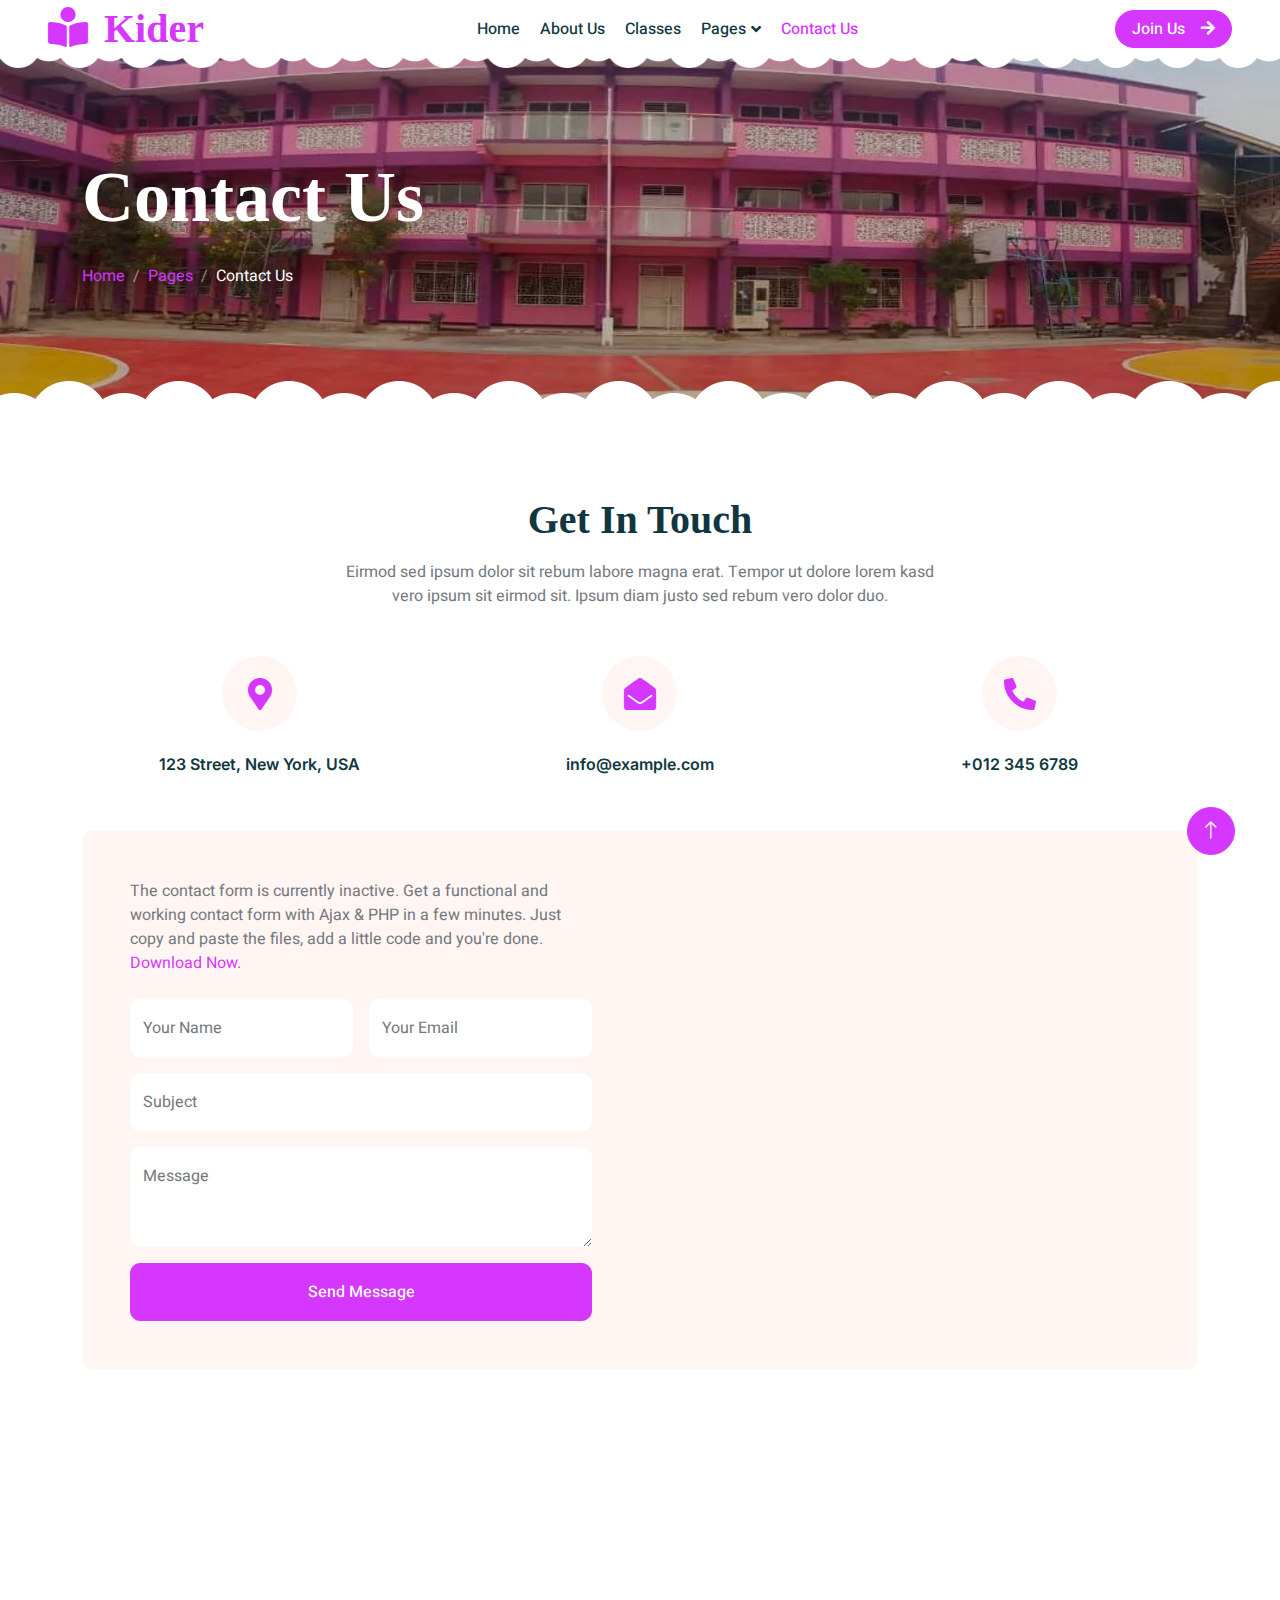
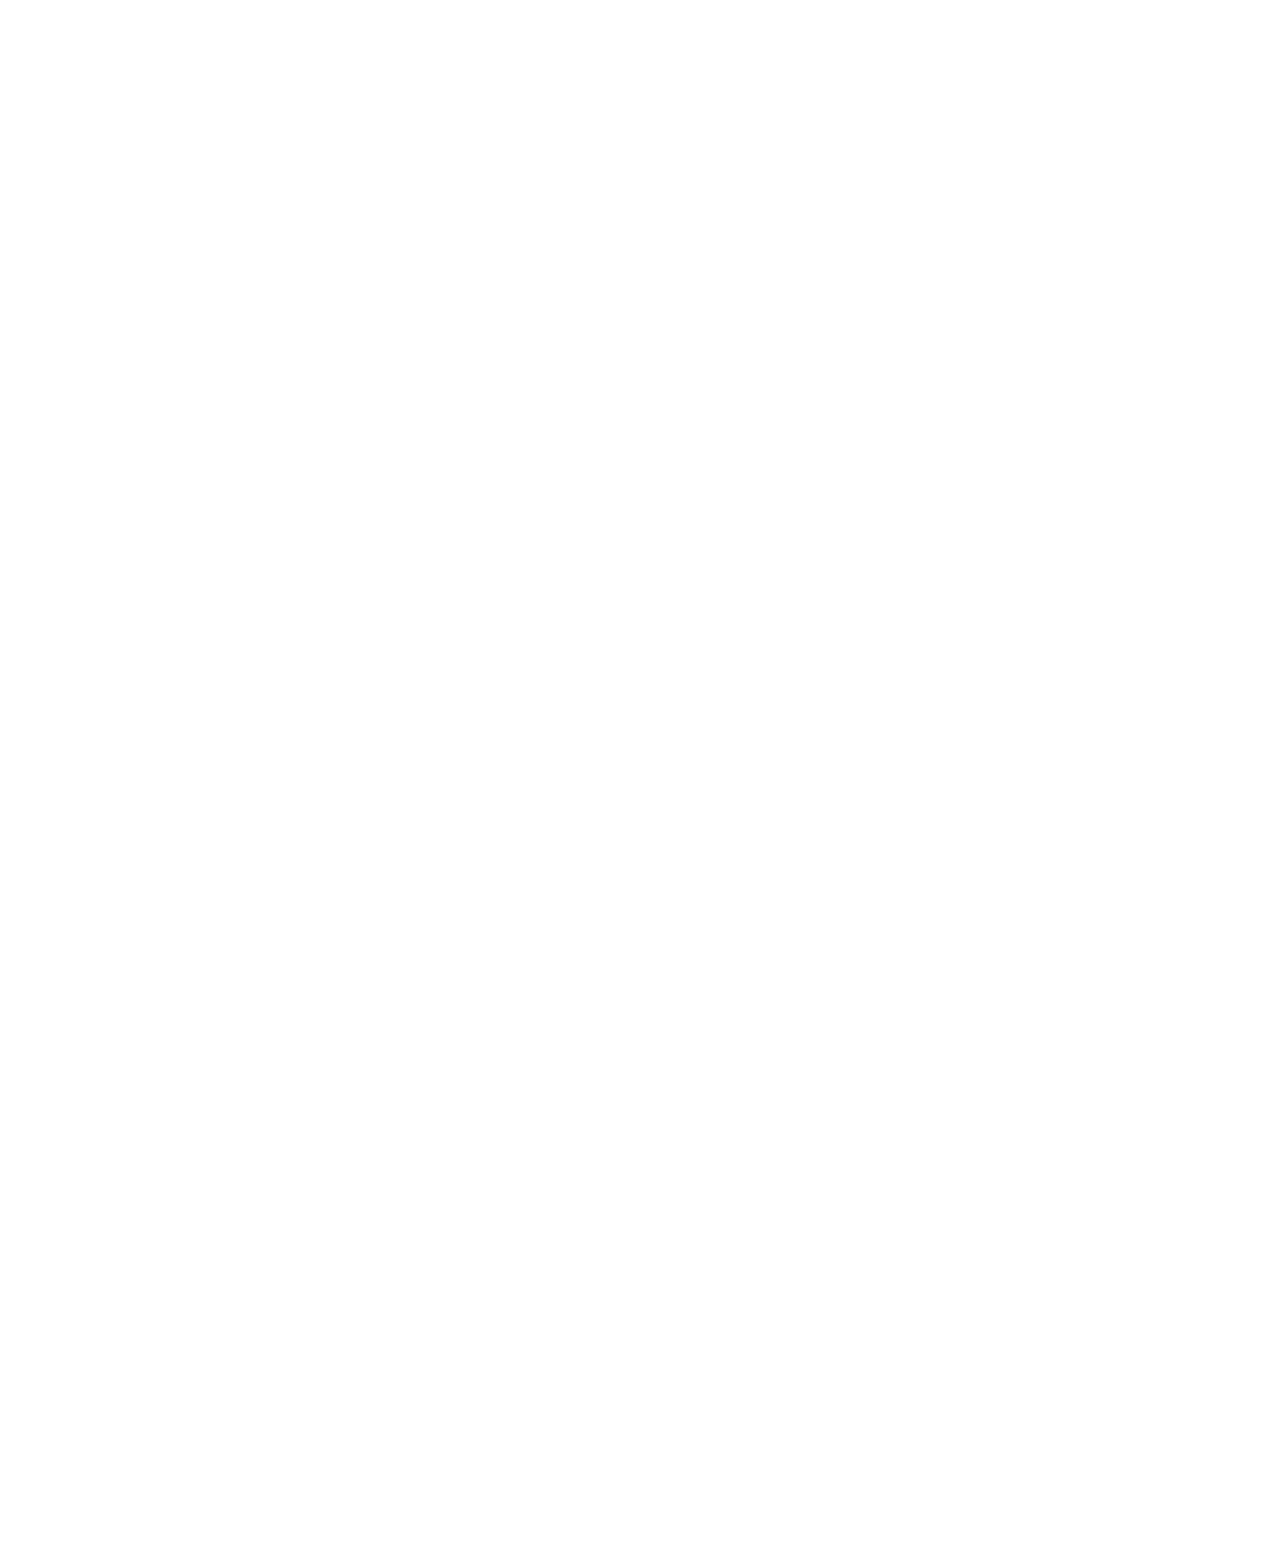
<file: contact.html>
<!DOCTYPE html>
<html lang="en">

<head>
    <meta charset="utf-8">
    <title>Kider - Preschool Website Template</title>
    <meta content="width=device-width, initial-scale=1.0" name="viewport">
    <meta content="" name="keywords">
    <meta content="" name="description">

    <!-- Favicon -->
    <link href="img/favicon.ico" rel="icon">

    <!-- Google Web Fonts -->
    <link rel="preconnect" href="https://fonts.googleapis.com">
    <link rel="preconnect" href="https://fonts.gstatic.com" crossorigin>
    <link href="https://fonts.googleapis.com/css2?family=Heebo:wght@400;500;600&family=Inter:wght@600&family=Lobster+Two:wght@700&display=swap" rel="stylesheet">
    
    <!-- Icon Font Stylesheet -->
    <link href="https://cdnjs.cloudflare.com/ajax/libs/font-awesome/5.10.0/css/all.min.css" rel="stylesheet">
    <link href="https://cdn.jsdelivr.net/npm/bootstrap-icons@1.4.1/font/bootstrap-icons.css" rel="stylesheet">

    <!-- Libraries Stylesheet -->
    <link href="lib/animate/animate.min.css" rel="stylesheet">
    <link href="lib/owlcarousel/assets/owl.carousel.min.css" rel="stylesheet">

    <!-- Customized Bootstrap Stylesheet -->
    <link href="css/bootstrap.min.css" rel="stylesheet">

    <!-- Template Stylesheet -->
    <link href="css/style.css" rel="stylesheet">
</head>

<body>
    <div class="container-xxl bg-white p-0">
        <!-- Spinner Start -->
        <div id="spinner" class="show bg-white position-fixed translate-middle w-100 vh-100 top-50 start-50 d-flex align-items-center justify-content-center">
            <div class="spinner-border text-primary" style="width: 3rem; height: 3rem;" role="status">
                <span class="sr-only">Loading...</span>
            </div>
        </div>
        <!-- Spinner End -->


        <!-- Navbar Start -->
        <nav class="navbar navbar-expand-lg bg-white navbar-light sticky-top px-4 px-lg-5 py-lg-0">
            <a href="index.html" class="navbar-brand">
                <h1 class="m-0 text-primary"><i class="fa fa-book-reader me-3"></i>Kider</h1>
            </a>
            <button type="button" class="navbar-toggler" data-bs-toggle="collapse" data-bs-target="#navbarCollapse">
                <span class="navbar-toggler-icon"></span>
            </button>
            <div class="collapse navbar-collapse" id="navbarCollapse">
                <div class="navbar-nav mx-auto">
                    <a href="index.html" class="nav-item nav-link">Home</a>
                    <a href="about.html" class="nav-item nav-link">About Us</a>
                    <a href="classes.html" class="nav-item nav-link">Classes</a>
                    <div class="nav-item dropdown">
                        <a href="#" class="nav-link dropdown-toggle" data-bs-toggle="dropdown">Pages</a>
                        <div class="dropdown-menu rounded-0 rounded-bottom border-0 m-0">
                            <a href="facility.html" class="dropdown-item">School Facilities</a>
                            <a href="team.html" class="dropdown-item">Popular Teachers</a>
                            <a href="call-to-action.html" class="dropdown-item">Become A Teachers</a>
                            <a href="appointment.html" class="dropdown-item">Make Appointment</a>
                            <a href="testimonial.html" class="dropdown-item">Testimonial</a>
                            <a href="404.html" class="dropdown-item">404 Error</a>
                        </div>
                    </div>
                    <a href="contact.html" class="nav-item nav-link active">Contact Us</a>
                </div>
                <a href="" class="btn btn-primary rounded-pill px-3 d-none d-lg-block">Join Us<i class="fa fa-arrow-right ms-3"></i></a>
            </div>
        </nav>
        <!-- Navbar End -->


        <!-- Page Header End -->
        <div class="container-xxl py-5 page-header position-relative mb-5">
            <div class="container py-5">
                <h1 class="display-2 text-white animated slideInDown mb-4">Contact Us</h1>
                <nav aria-label="breadcrumb animated slideInDown">
                    <ol class="breadcrumb">
                        <li class="breadcrumb-item"><a href="#">Home</a></li>
                        <li class="breadcrumb-item"><a href="#">Pages</a></li>
                        <li class="breadcrumb-item text-white active" aria-current="page">Contact Us</li>
                    </ol>
                </nav>
            </div>
        </div>
        <!-- Page Header End -->


        <!-- Contact Start -->
        <div class="container-xxl py-5">
            <div class="container">
                <div class="text-center mx-auto mb-5 wow fadeInUp" data-wow-delay="0.1s" style="max-width: 600px;">
                    <h1 class="mb-3">Get In Touch</h1>
                    <p>Eirmod sed ipsum dolor sit rebum labore magna erat. Tempor ut dolore lorem kasd vero ipsum sit
                        eirmod sit. Ipsum diam justo sed rebum vero dolor duo.</p>
                </div>
                <div class="row g-4 mb-5">
                    <div class="col-md-6 col-lg-4 text-center wow fadeInUp" data-wow-delay="0.1s">
                        <div class="bg-light rounded-circle d-inline-flex align-items-center justify-content-center mb-4" style="width: 75px; height: 75px;">
                            <i class="fa fa-map-marker-alt fa-2x text-primary"></i>
                        </div>
                        <h6>123 Street, New York, USA</h6>
                    </div>
                    <div class="col-md-6 col-lg-4 text-center wow fadeInUp" data-wow-delay="0.3s">
                        <div class="bg-light rounded-circle d-inline-flex align-items-center justify-content-center mb-4" style="width: 75px; height: 75px;">
                            <i class="fa fa-envelope-open fa-2x text-primary"></i>
                        </div>
                        <h6>info@example.com</h6>
                    </div>
                    <div class="col-md-6 col-lg-4 text-center wow fadeInUp" data-wow-delay="0.5s">
                        <div class="bg-light rounded-circle d-inline-flex align-items-center justify-content-center mb-4" style="width: 75px; height: 75px;">
                            <i class="fa fa-phone-alt fa-2x text-primary"></i>
                        </div>
                        <h6>+012 345 6789</h6>
                    </div>
                </div>
                <div class="bg-light rounded">
                    <div class="row g-0">
                        <div class="col-lg-6 wow fadeIn" data-wow-delay="0.1s">
                            <div class="h-100 d-flex flex-column justify-content-center p-5">
                                <p class="mb-4">The contact form is currently inactive. Get a functional and working contact form with Ajax & PHP in a few minutes. Just copy and paste the files, add a little code and you're done. <a href="https://htmlcodex.com/contact-form">Download Now</a>.</p>
                                <form>
                                    <div class="row g-3">
                                        <div class="col-sm-6">
                                            <div class="form-floating">
                                                <input type="text" class="form-control border-0" id="name" placeholder="Your Name">
                                                <label for="name">Your Name</label>
                                            </div>
                                        </div>
                                        <div class="col-sm-6">
                                            <div class="form-floating">
                                                <input type="email" class="form-control border-0" id="email" placeholder="Your Email">
                                                <label for="email">Your Email</label>
                                            </div>
                                        </div>
                                        <div class="col-12">
                                            <div class="form-floating">
                                                <input type="text" class="form-control border-0" id="subject" placeholder="Subject">
                                                <label for="subject">Subject</label>
                                            </div>
                                        </div>
                                        <div class="col-12">
                                            <div class="form-floating">
                                                <textarea class="form-control border-0" placeholder="Leave a message here" id="message" style="height: 100px"></textarea>
                                                <label for="message">Message</label>
                                            </div>
                                        </div>
                                        <div class="col-12">
                                            <button class="btn btn-primary w-100 py-3" type="submit">Send Message</button>
                                        </div>
                                    </div>
                                </form>
                            </div>
                        </div>
                        <div class="col-lg-6 wow fadeIn" data-wow-delay="0.5s" style="min-height: 400px;">
                            <div class="position-relative h-100">
                                <iframe class="position-relative rounded w-100 h-100"
                                src="https://www.google.com/maps/embed?pb=!1m18!1m12!1m3!1d3001156.4288297426!2d-78.01371936852176!3d42.72876761954724!2m3!1f0!2f0!3f0!3m2!1i1024!2i768!4f13.1!3m3!1m2!1s0x4ccc4bf0f123a5a9%3A0xddcfc6c1de189567!2sNew%20York%2C%20USA!5e0!3m2!1sen!2sbd!4v1603794290143!5m2!1sen!2sbd"
                                frameborder="0" style="min-height: 400px; border:0;" allowfullscreen="" aria-hidden="false"
                                tabindex="0"></iframe>
                            </div>
                        </div>
                    </div>
                </div>
            </div>
        </div>
        <!-- Contact End -->


        <!-- Footer Start -->
        <div class="container-fluid bg-dark text-white-50 footer pt-5 mt-5 wow fadeIn" data-wow-delay="0.1s">
            <div class="container py-5">
                <div class="row g-5">
                    <div class="col-lg-3 col-md-6">
                        <h3 class="text-white mb-4">Get In Touch</h3>
                        <p class="mb-2"><i class="fa fa-map-marker-alt me-3"></i>123 Street, New York, USA</p>
                        <p class="mb-2"><i class="fa fa-phone-alt me-3"></i>+012 345 67890</p>
                        <p class="mb-2"><i class="fa fa-envelope me-3"></i>info@example.com</p>
                        <div class="d-flex pt-2">
                            <a class="btn btn-outline-light btn-social" href=""><i class="fab fa-twitter"></i></a>
                            <a class="btn btn-outline-light btn-social" href=""><i class="fab fa-facebook-f"></i></a>
                            <a class="btn btn-outline-light btn-social" href=""><i class="fab fa-youtube"></i></a>
                            <a class="btn btn-outline-light btn-social" href=""><i class="fab fa-linkedin-in"></i></a>
                        </div>
                    </div>
                    <div class="col-lg-3 col-md-6">
                        <h3 class="text-white mb-4">Quick Links</h3>
                        <a class="btn btn-link text-white-50" href="">About Us</a>
                        <a class="btn btn-link text-white-50" href="">Contact Us</a>
                        <a class="btn btn-link text-white-50" href="">Our Services</a>
                        <a class="btn btn-link text-white-50" href="">Privacy Policy</a>
                        <a class="btn btn-link text-white-50" href="">Terms & Condition</a>
                    </div>
                    <div class="col-lg-3 col-md-6">
                        <h3 class="text-white mb-4">Photo Gallery</h3>
                        <div class="row g-2 pt-2">
                            <div class="col-4">
                                <img class="img-fluid rounded bg-light p-1" src="img/classes-1.jpg" alt="">
                            </div>
                            <div class="col-4">
                                <img class="img-fluid rounded bg-light p-1" src="img/classes-2.jpg" alt="">
                            </div>
                            <div class="col-4">
                                <img class="img-fluid rounded bg-light p-1" src="img/classes-3.jpg" alt="">
                            </div>
                            <div class="col-4">
                                <img class="img-fluid rounded bg-light p-1" src="img/classes-4.jpg" alt="">
                            </div>
                            <div class="col-4">
                                <img class="img-fluid rounded bg-light p-1" src="img/classes-5.jpg" alt="">
                            </div>
                            <div class="col-4">
                                <img class="img-fluid rounded bg-light p-1" src="img/classes-6.jpg" alt="">
                            </div>
                        </div>
                    </div>
                    <div class="col-lg-3 col-md-6">
                        <h3 class="text-white mb-4">Newsletter</h3>
                        <p>Dolor amet sit justo amet elitr clita ipsum elitr est.</p>
                        <div class="position-relative mx-auto" style="max-width: 400px;">
                            <input class="form-control bg-transparent w-100 py-3 ps-4 pe-5" type="text" placeholder="Your email">
                            <button type="button" class="btn btn-primary py-2 position-absolute top-0 end-0 mt-2 me-2">SignUp</button>
                        </div>
                    </div>
                </div>
            </div>
            <div class="container">
                <div class="copyright">
                    <div class="row">
                        <div class="col-md-6 text-center text-md-start mb-3 mb-md-0">
                            &copy; <a class="border-bottom" href="#">Your Site Name</a>, All Right Reserved. 
							
							<!--/*** This template is free as long as you keep the footer author’s credit link/attribution link/backlink. If you'd like to use the template without the footer author’s credit link/attribution link/backlink, you can purchase the Credit Removal License from "https://htmlcodex.com/credit-removal". Thank you for your support. ***/-->
							Designed By <a class="border-bottom" href="https://htmlcodex.com">HTML Codex</a>
                        </div>
                        <div class="col-md-6 text-center text-md-end">
                            <div class="footer-menu">
                                <a href="">Home</a>
                                <a href="">Cookies</a>
                                <a href="">Help</a>
                                <a href="">FQAs</a>
                            </div>
                        </div>
                    </div>
                </div>
            </div>
        </div>
        <!-- Footer End -->


        <!-- Back to Top -->
        <a href="#" class="btn btn-lg btn-primary btn-lg-square back-to-top"><i class="bi bi-arrow-up"></i></a>
    </div>

    <!-- JavaScript Libraries -->
    <script src="https://code.jquery.com/jquery-3.4.1.min.js"></script>
    <script src="https://cdn.jsdelivr.net/npm/bootstrap@5.0.0/dist/js/bootstrap.bundle.min.js"></script>
    <script src="lib/wow/wow.min.js"></script>
    <script src="lib/easing/easing.min.js"></script>
    <script src="lib/waypoints/waypoints.min.js"></script>
    <script src="lib/owlcarousel/owl.carousel.min.js"></script>

    <!-- Template Javascript -->
    <script src="js/main.js"></script>
</body>

</html>
</file>
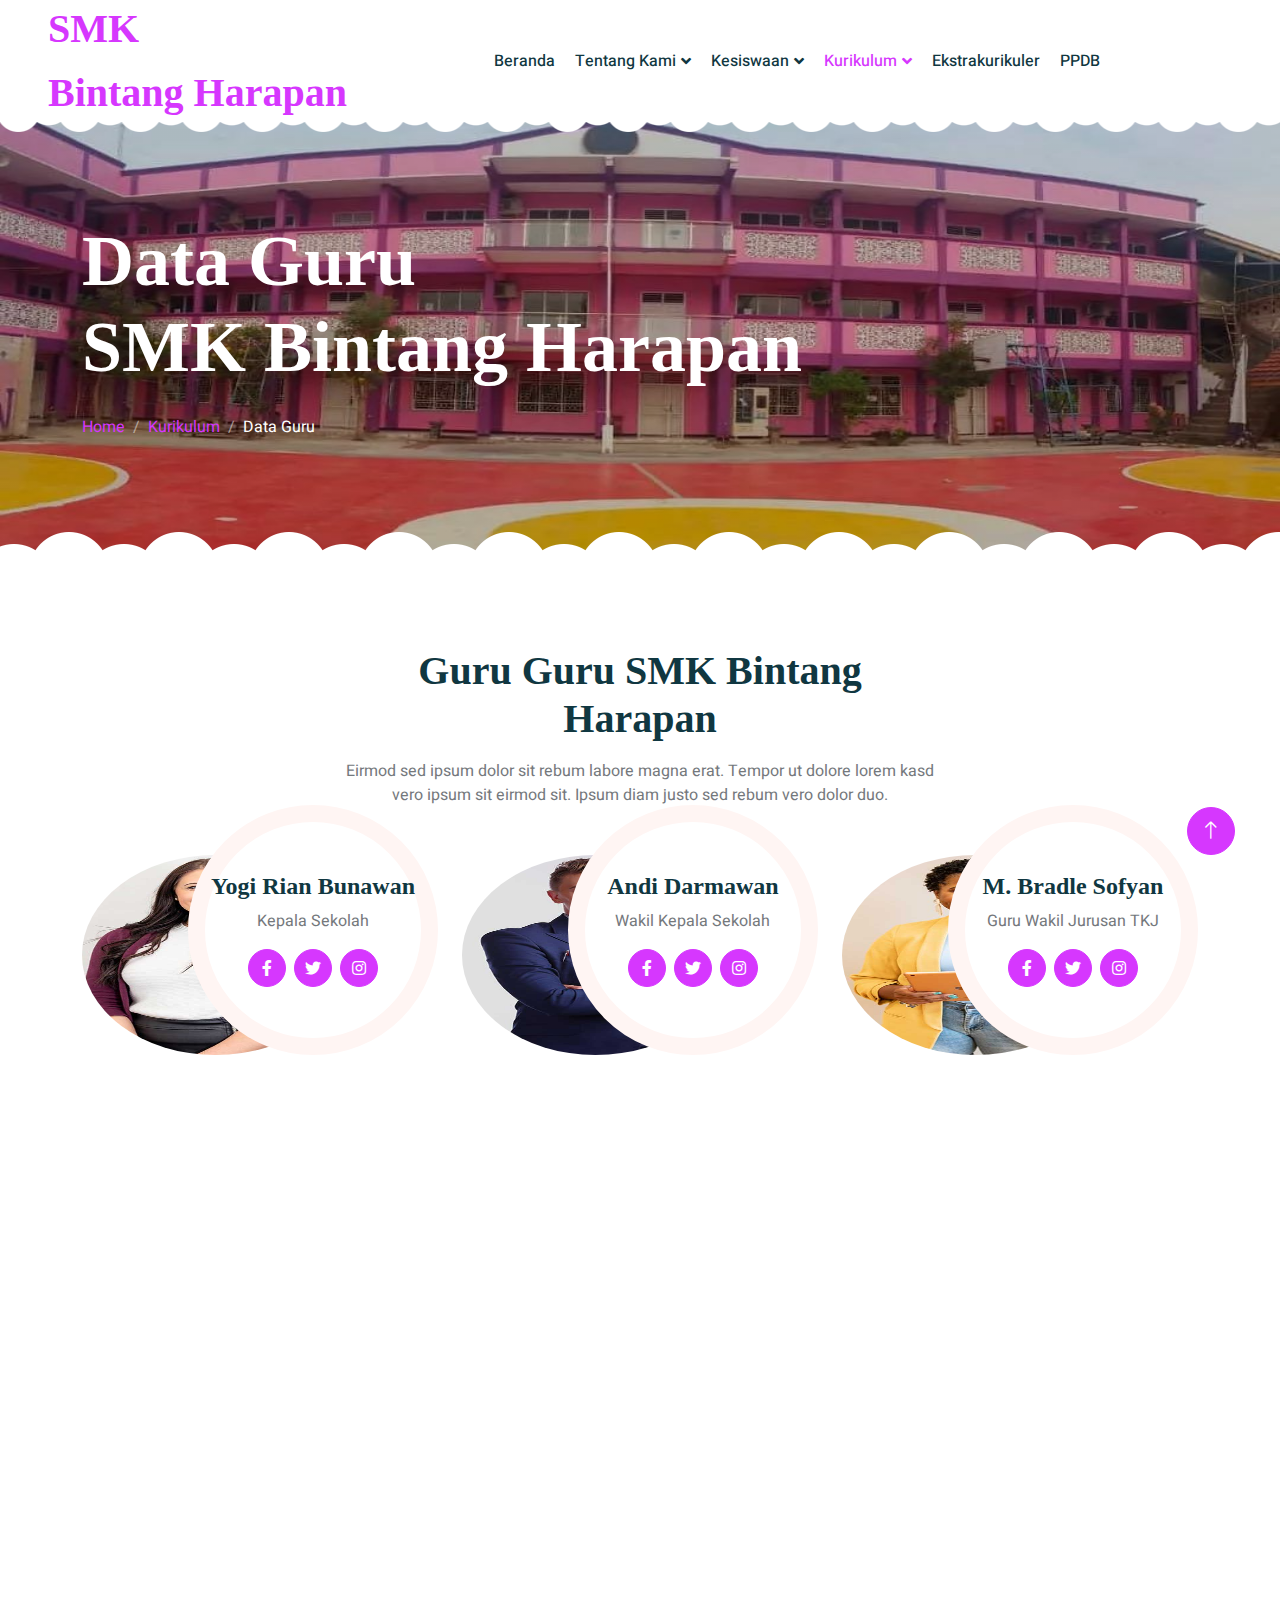
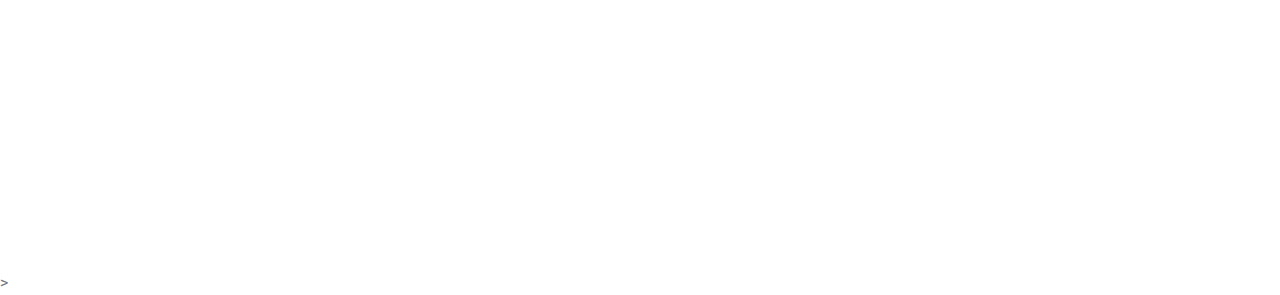
<file: data-guru.html>
<!DOCTYPE html>
<html lang="en">

<head>
    <meta charset="utf-8">
    <title>Data Guru | SMK Bintang Harapan</title>
    <meta content="width=device-width, initial-scale=1.0" name="viewport">
    <meta content="" name="keywords">
    <meta content="" name="description">

    <!-- Favicon -->
    <link href="img/favicon.ico" rel="icon">

    <!-- Google Web Fonts -->
    <link rel="preconnect" href="https://fonts.googleapis.com">
    <link rel="preconnect" href="https://fonts.gstatic.com" crossorigin>
    <link href="https://fonts.googleapis.com/css2?family=Heebo:wght@400;500;600&family=Inter:wght@600&family=Lobster+Two:wght@700&display=swap" rel="stylesheet">
    
    <!-- Icon Font Stylesheet -->
    <link href="https://cdnjs.cloudflare.com/ajax/libs/font-awesome/5.10.0/css/all.min.css" rel="stylesheet">
    <link href="https://cdn.jsdelivr.net/npm/bootstrap-icons@1.4.1/font/bootstrap-icons.css" rel="stylesheet">

    <!-- Libraries Stylesheet -->
    <link href="lib/animate/animate.min.css" rel="stylesheet">
    <link href="lib/owlcarousel/assets/owl.carousel.min.css" rel="stylesheet">

    <!-- Customized Bootstrap Stylesheet -->
    <link href="css/bootstrap.min.css" rel="stylesheet">

    <!-- Template Stylesheet -->
    <link href="css/style.css" rel="stylesheet">
</head>

<body>
    <div class="container-xxl bg-white p-0">
        <!-- Spinner Start -->
        <div id="spinner" class="show bg-white position-fixed translate-middle w-100 vh-100 top-50 start-50 d-flex align-items-center justify-content-center">
            <div class="spinner-border text-primary" style="width: 3rem; height: 3rem;" role="status">
                <span class="sr-only">Loading...</span>
            </div>
        </div>
        <!-- Spinner End -->


        <!-- Navbar Start -->
        <nav class="navbar navbar-expand-lg bg-white navbar-light sticky-top px-4 px-lg-5 py-lg-0">
            <a href="index.html" class="navbar-brand">
                <h1 class="m-0 text-primary"><p>SMK</p> Bintang Harapan</h1>
            </a>
            <button type="button" class="navbar-toggler" data-bs-toggle="collapse" data-bs-target="#navbarCollapse">
                <span class="navbar-toggler-icon"></span>
            </button>
            <div class="collapse navbar-collapse" id="navbarCollapse">
                <div class="navbar-nav mx-auto">
                    <a href="index.html" class="nav-item nav-link">Beranda</a>
                    <div class="nav-item dropdown">
                        <a href="#" class="nav-link dropdown-toggle" data-bs-toggle="dropdown">Tentang Kami</a>
                        <div class="dropdown-menu rounded-0 rounded-bottom border-0 shadow-sm m-0">
                            <a href="#" class="dropdown-item">Prestasi</a>
                            <a href="#" class="dropdown-item">Sejarah</a>
                            <a href="#" class="dropdown-item">Identitas Sekolah</a>
                            <a href="#" class="dropdown-item">Visi dan Misi Sekolah</a>
                            <a href="#" class="dropdown-item">Tujuan Sekolah</a>
                        </div>
                    </div>
                    <div class="nav-item dropdown">
                        <a href="#" class="nav-link dropdown-toggle" data-bs-toggle="dropdown">Kesiswaan</a>
                        <div class="dropdown-menu rounded-0 rounded-bottom border-0 shadow-sm m-0">
                            <a href="data-siswa.html" class="dropdown-item">Data Siswa</a>
                            <a href="mars-binhar.html" class="dropdown-item">Mars SMK Bintang Harapan</a>
                        </div>
                    </div>
                    <div class="nav-item dropdown">
                        <a href="#" class="nav-link active dropdown-toggle" data-bs-toggle="dropdown">Kurikulum</a>
                        <div class="dropdown-menu rounded-0 rounded-bottom border-0 shadow-sm m-0">
                            <a href="sarana-prasarana.html" class="dropdown-item">Sarana Prasarana</a>
                            <a href="data-guru.html" class="dropdown-item">Data Guru</a>
                            <a href="jurusan.html" class="dropdown-item">Kompentensi Jurusan</a>
                            <a href="404.html" class="dropdown-item">404 Error</a>
                        </div>
                        
 
                    </div>
                    <a href="ekstrakurikuler.html"class='nav-item nav-link'>Ekstrakurikuler</a>
                    <a href="call-to-action.html" class="nav-item nav-link">PPDB</a>
                </div>
        
            </div>
        </nav>
        <!-- Navbar End -->


        <!-- Page Header End -->
        <div class="container-xxl py-5 page-header position-relative mb-5">
            <div class="container py-5">
                <h1 class="display-2 text-white animated slideInDown mb-4">Data Guru <p>SMK Bintang Harapan</p></h1>
                <nav aria-label="breadcrumb animated slideInDown">
                    <ol class="breadcrumb">
                        <li class="breadcrumb-item"><a href="#">Home</a></li>
                        <li class="breadcrumb-item"><a href="#">Kurikulum</a></li>
                        <li class="breadcrumb-item text-white active" aria-current="page">Data Guru</li>
                    </ol>
                </nav>
            </div>
        </div>
        <!-- Page Header End -->


        <!-- Team Start -->
        <div class="container-xxl py-5">
            <div class="container">
                <div class="text-center mx-auto mb-5 wow fadeInUp" data-wow-delay="0.1s" style="max-width: 600px;">
                    <h1 class="mb-3">Guru Guru SMK Bintang Harapan</h1>
                    <p>Eirmod sed ipsum dolor sit rebum labore magna erat. Tempor ut dolore lorem kasd vero ipsum sit
                        eirmod sit. Ipsum diam justo sed rebum vero dolor duo.</p>
                </div>
                <div class="row g-4">
                    <div class="col-lg-4 col-md-6 wow fadeInUp" data-wow-delay="0.1s">
                        <div class="team-item position-relative">
                            <img class="img-crane rounded-circle w-75" src="img/team-1.jpg" alt="">
                            <div class="team-text">
                                <h4>Yogi Rian Bunawan</h4>
                                <p>Kepala Sekolah</p>
                                <div class="d-flex align-items-center">
                                    <a class="btn btn-square btn-primary mx-1" href=""><i class="fab fa-facebook-f"></i></a>
                                    <a class="btn btn-square btn-primary  mx-1" href=""><i class="fab fa-twitter"></i></a>
                                    <a class="btn btn-square btn-primary  mx-1" href=""><i class="fab fa-instagram"></i></a>
                                </div>
                            </div>
                        </div>
                    </div>
                    <div class="col-lg-4 col-md-6 wow fadeInUp" data-wow-delay="0.3s">
                        <div class="team-item position-relative">
                            <img class="img-crane rounded-circle w-75" src="img/team-2.jpg" alt="">
                            <div class="team-text">
                                <h4>Andi Darmawan</h4>
                                <p>Wakil Kepala Sekolah</p>
                                <div class="d-flex align-items-center">
                                    <a class="btn btn-square btn-primary mx-1" href=""><i class="fab fa-facebook-f"></i></a>
                                    <a class="btn btn-square btn-primary  mx-1" href=""><i class="fab fa-twitter"></i></a>
                                    <a class="btn btn-square btn-primary  mx-1" href=""><i class="fab fa-instagram"></i></a>
                                </div>
                            </div>
                        </div>
                    </div>
                    <div class="col-lg-4 col-md-6 wow fadeInUp" data-wow-delay="0.5s">
                        <div class="team-item position-relative">
                            <img class="img-crane rounded-circle w-75" src="img/team-3.jpg" alt="">
                            <div class="team-text">
                                <h4>M. Bradle Sofyan</h4>
                                <p>Guru Wakil Jurusan TKJ</p>
                                <div class="d-flex align-items-center">
                                    <a class="btn btn-square btn-primary mx-1" href=""><i class="fab fa-facebook-f"></i></a>
                                    <a class="btn btn-square btn-primary  mx-1" href=""><i class="fab fa-twitter"></i></a>
                                    <a class="btn btn-square btn-primary  mx-1" href=""><i class="fab fa-instagram"></i></a>
                                </div>
                            </div>
                        </div>
                    </div>
                    <div class="col-lg-4 col-md-6 wow fadeInUp" data-wow-delay="0.1s">
                        <div class="team-item position-relative">
                            <img class="img-crane rounded-circle w-75" src="img/team-1.jpg" alt="">
                            <div class="team-text">
                                <h4>#</h3>
                                <p>Guru wakil Jurusan OTKP</p>
                                <div class="d-flex align-items-center">
                                    <a class="btn btn-square btn-primary mx-1" href=""><i class="fab fa-facebook-f"></i></a>
                                    <a class="btn btn-square btn-primary  mx-1" href=""><i class="fab fa-twitter"></i></a>
                                    <a class="btn btn-square btn-primary  mx-1" href=""><i class="fab fa-instagram"></i></a>
                                </div>
                            </div>
                        </div>
                    </div>
                    <div class="col-lg-4 col-md-6 wow fadeInUp" data-wow-delay="0.3s">
                        <div class="team-item position-relative">
                            <img class="img-crane rounded-circle w-75" src="img/team-2.jpg" alt="">
                            <div class="team-text">
                                <h4>#</h4>
                                <p>Guru Wakil Jurusan Farmasi</p>
                                <div class="d-flex align-items-center">
                                    <a class="btn btn-square btn-primary mx-1" href=""><i class="fab fa-facebook-f"></i></a>
                                    <a class="btn btn-square btn-primary  mx-1" href=""><i class="fab fa-twitter"></i></a>
                                    <a class="btn btn-square btn-primary  mx-1" href=""><i class="fab fa-instagram"></i></a>
                                </div>
                            </div>
                        </div>
                    </div>
                    <div class="col-lg-4 col-md-6 wow fadeInUp" data-wow-delay="0.5s">
                        <div class="team-item position-relative">
                            <img class="img-crane rounded-circle w-75" src="img/team-3.jpg" alt="">
                            <div class="team-text">
                                <h4>#</h4>
                                <p>Guru Wakil Jurusan Perawat</p>
                                <div class="d-flex align-items-center">
                                    <a class="btn btn-square btn-primary mx-1" href=""><i class="fab fa-facebook-f"></i></a>
                                    <a class="btn btn-square btn-primary  mx-1" href=""><i class="fab fa-twitter"></i></a>
                                    <a class="btn btn-square btn-primary  mx-1" href=""><i class="fab fa-instagram"></i></a>
                                </div>
                            </div>
                        </div>
                    </div>
                </div>
            </div>
        </div>

        <!-- Team End -->


        <!-- Footer Start -->
        <div class="container-fluid bg-dark text-white-50 footer pt-5 mt-5 wow fadeIn" data-wow-delay="0.1s">
            <div class="container py-5">
                <div class="row g-5">
                    <div class="col-lg-4 col-md-6">
                        <h3 class="text-white mb-4">Hubungi Kami</h3>
                        <p class="mb-2"><i class="fa fa-map-marker-alt me-3"></i>JL RAYA CIBARUSAH DESA SINDANG MULYA KEC. CIBARUSAH KAB. BEKASI, Sindangmulya, Kec. Cibarusah, Kab. Bekasi Prov. Jawa Barat, Indonesia</p>
                        <p class="mb-2"><i class="fa fa-phone-alt me-3"></i> 0821-2469-4317</p>
                        <p class="mb-2"><i class="fa fa-envelope me-3"></i>smkbintangharapan@gmail.com</p>
                        <div class="d-flex pt-2">
                            <a class="btn btn-outline-light btn-social" href=""><i class="fab fa-youtube"></i></a>
                            <a class="btn btn-outline-light btn-social" href=""><i class="fab fa-instagram"></i></a>
                        </div>
                    </div>
                    <div class="col-lg-3 col-md-6">
                        <h3 class="text-white mb-4">Kunjungi</h3>
                        <a class="btn btn-link text-white-50" href="">About Us</a>
                        <a class="btn btn-link text-white-50" href="">Contact Us</a>
                        <a class="btn btn-link text-white-50" href="">Our Services</a>
                        <a class="btn btn-link text-white-50" href="">Privacy Policy</a>
                        <a class="btn btn-link text-white-50" href="">Terms & Condition</a>
                    </div>
                    <div class="col-lg-5 col-md-6">
                        <h3 class="text-white mb-4">Gallery</h3>
                        <a class="btn btn-link text-white-50" href="">Gallery SMK Bintang Harapan</a>
                    </div>
                </div>
            </div>
            <div class="container">
                <div class="copyright">
                    <div class="row">
                        <div class="col-md-6 text-center text-md-start mb-3 mb-md-0">
                            &copy; <a class="border-bottom">SMK Bintang Harapan</a>, All Right Reserved. 
							
							<!--/*** This template is free as long as you keep the footer author’s credit link/attribution link/backlink. If you'd like to use the template without the footer author’s credit link/attribution link/backlink, you can purchase the Credit Removal License from "https://htmlcodex.com/credit-removal". Thank you for your support. ***/-->
							Designed By Alex
                        </div>
                    </div>
                </div>
            </div>
        </div>>
        <!-- Footer End -->


        <!-- Back to Top -->
        <a href="#" class="btn btn-lg btn-primary btn-lg-square back-to-top"><i class="bi bi-arrow-up"></i></a>
    </div>

    <!-- JavaScript Libraries -->
    <script src="https://code.jquery.com/jquery-3.4.1.min.js"></script>
    <script src="https://cdn.jsdelivr.net/npm/bootstrap@5.0.0/dist/js/bootstrap.bundle.min.js"></script>
    <script src="lib/wow/wow.min.js"></script>
    <script src="lib/easing/easing.min.js"></script>
    <script src="lib/waypoints/waypoints.min.js"></script>
    <script src="lib/owlcarousel/owl.carousel.min.js"></script>

    <!-- Template Javascript -->
    <script src="js/main.js"></script>
</body>

</html>
</file>
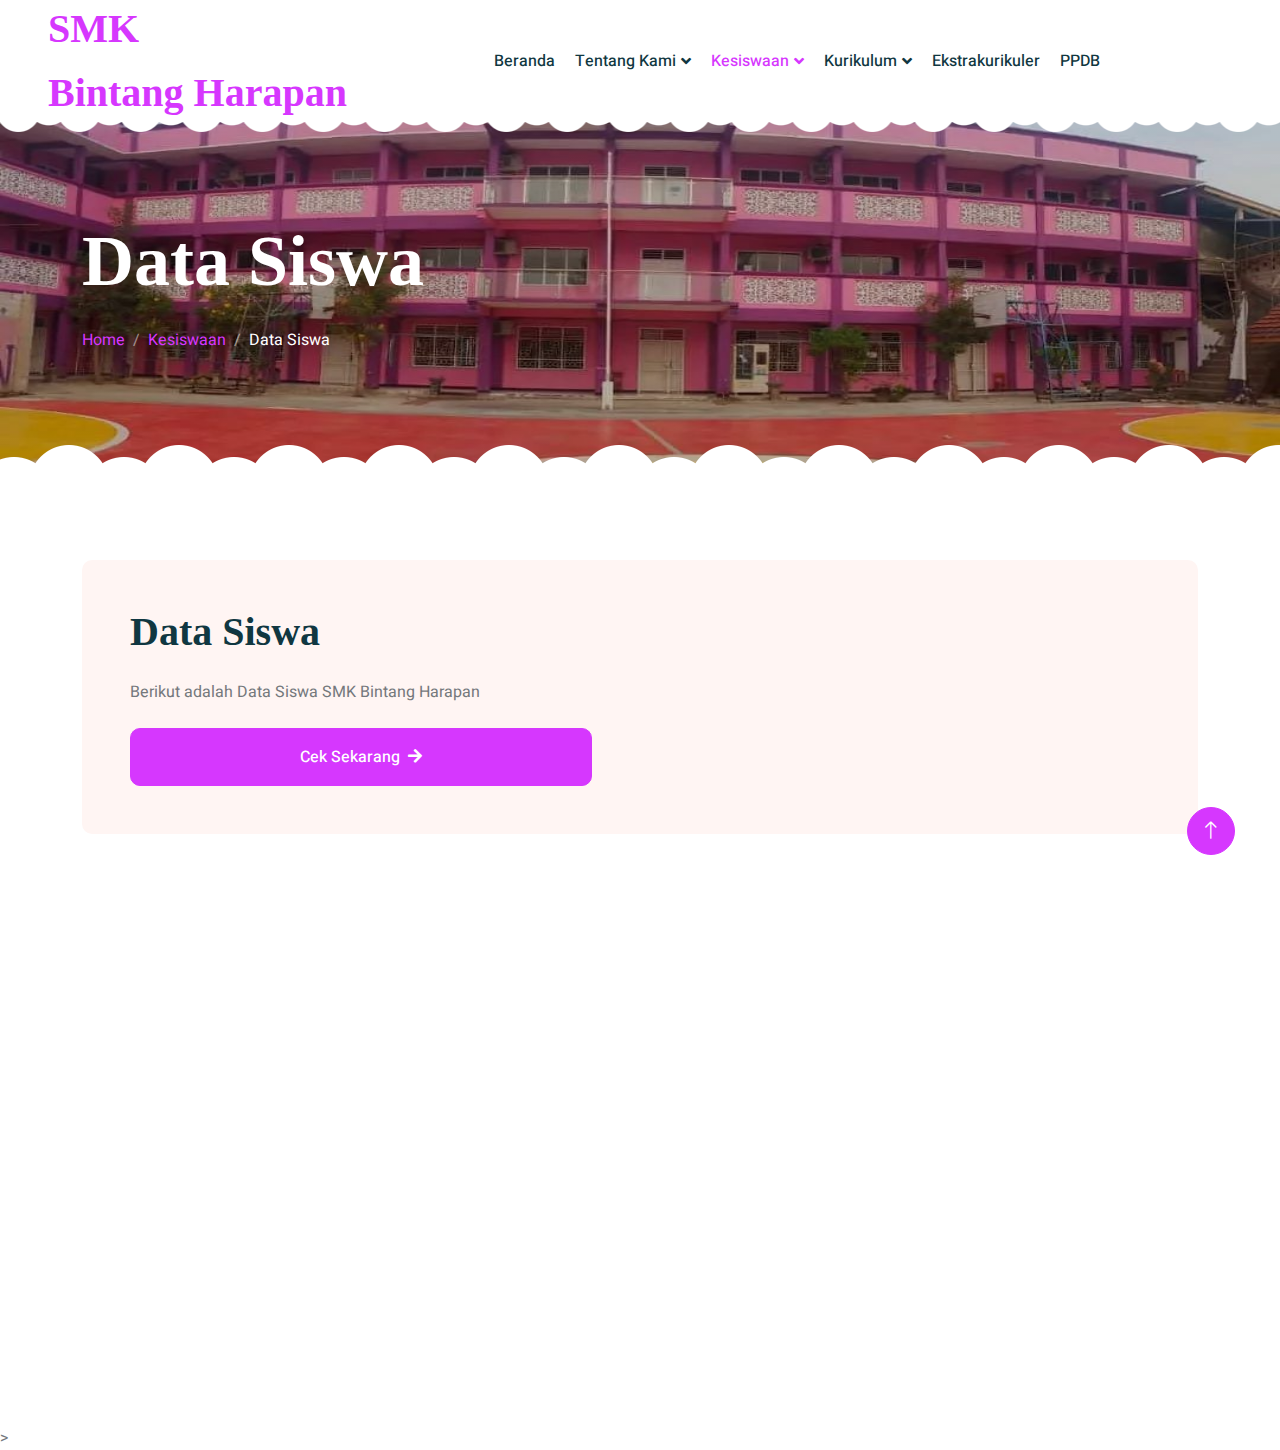
<file: data-siswa.html>
<!DOCTYPE html>
<html lang="en">

<head>
    <meta charset="utf-8">
    <title>Data Siswa | SMK Bintang Harapan</title>
    <meta content="width=device-width, initial-scale=1.0" name="viewport">
    <meta content="" name="keywords">
    <meta content="" name="description">

    <!-- Favicon -->
    <link href="img/favicon.ico" rel="icon">

    <!-- Google Web Fonts -->
    <link rel="preconnect" href="https://fonts.googleapis.com">
    <link rel="preconnect" href="https://fonts.gstatic.com" crossorigin>
    <link href="https://fonts.googleapis.com/css2?family=Heebo:wght@400;500;600&family=Inter:wght@600&family=Lobster+Two:wght@700&display=swap" rel="stylesheet">
    
    <!-- Icon Font Stylesheet -->
    <link href="https://cdnjs.cloudflare.com/ajax/libs/font-awesome/5.10.0/css/all.min.css" rel="stylesheet">
    <link href="https://cdn.jsdelivr.net/npm/bootstrap-icons@1.4.1/font/bootstrap-icons.css" rel="stylesheet">

    <!-- Libraries Stylesheet -->
    <link href="lib/animate/animate.min.css" rel="stylesheet">
    <link href="lib/owlcarousel/assets/owl.carousel.min.css" rel="stylesheet">

    <!-- Customized Bootstrap Stylesheet -->
    <link href="css/bootstrap.min.css" rel="stylesheet">

    <!-- Template Stylesheet -->
    <link href="css/style.css" rel="stylesheet">
</head>

<body>
    <div class="container-xxl bg-white p-0">
        <!-- Spinner Start -->
        <div id="spinner" class="show bg-white position-fixed translate-middle w-100 vh-100 top-50 start-50 d-flex align-items-center justify-content-center">
            <div class="spinner-border text-primary" style="width: 3rem; height: 3rem;" role="status">
                <span class="sr-only">Loading...</span>
            </div>
        </div>
        <!-- Spinner End -->


        <!-- Navbar Start -->
        <nav class="navbar navbar-expand-lg bg-white navbar-light sticky-top px-4 px-lg-5 py-lg-0">
            <a href="index.html" class="navbar-brand">
                <h1 class="m-0 text-primary"><p>SMK</p> Bintang Harapan</h1>
            </a>
            <button type="button" class="navbar-toggler" data-bs-toggle="collapse" data-bs-target="#navbarCollapse">
                <span class="navbar-toggler-icon"></span>
            </button>
            <div class="collapse navbar-collapse" id="navbarCollapse">
                <div class="navbar-nav mx-auto">
                    <a href="index.html" class="nav-item nav-link">Beranda</a>
                    <div class="nav-item dropdown">
                        <a href="#" class="nav-link dropdown-toggle" data-bs-toggle="dropdown">Tentang Kami</a>
                        <div class="dropdown-menu rounded-0 rounded-bottom border-0 shadow-sm m-0">
                            <a href="#" class="dropdown-item">Prestasi</a>
                            <a href="#" class="dropdown-item">Sejarah</a>
                            <a href="#" class="dropdown-item">Identitas Sekolah</a>
                            <a href="#" class="dropdown-item">Visi dan Misi Sekolah</a>
                            <a href="#" class="dropdown-item">Tujuan Sekolah</a>
                        </div>
                    </div>
                    <div class="nav-item dropdown">
                        <a href="#" class="nav-link active dropdown-toggle" data-bs-toggle="dropdown">Kesiswaan</a>
                        <div class="dropdown-menu rounded-0 rounded-bottom border-0 shadow-sm m-0">
                            <a href="data-siswa.html" class="dropdown-item">Data Siswa</a>
                            <a href="mars-binhar.html" class="dropdown-item">Mars SMK Bintang Harapan</a>
                        </div>
                    </div>
                    <div class="nav-item dropdown">
                        <a href="#" class="nav-link dropdown-toggle" data-bs-toggle="dropdown">Kurikulum</a>
                        <div class="dropdown-menu rounded-0 rounded-bottom border-0 shadow-sm m-0">
                            <a href="sarana-prasarana.html" class="dropdown-item">Sarana Prasarana</a>
                            <a href="data-guru.html" class="dropdown-item">Data Guru</a>
                            <a href="jurusan.html" class="dropdown-item">Kompentensi Jurusan</a>
                            <a href="404.html" class="dropdown-item">404 Error</a>
                        </div>
                        
 
                    </div>
                    <a href="ekstrakurikuler.html"class='nav-item nav-link'>Ekstrakurikuler</a>
                    <a href="call-to-action.html" class="nav-item nav-link">PPDB</a>
                </div>
        
            </div>
        </nav>
        <!-- Navbar End -->

        <!-- Page Header End -->
        <div class="container-xxl py-5 page-header position-relative mb-5">
            <div class="container py-5">
                <h1 class="display-2 text-white animated slideInDown mb-4">Data Siswa</h1>
                <nav aria-label="breadcrumb animated slideInDown">
                    <ol class="breadcrumb">
                        <li class="breadcrumb-item"><a href="#">Home</a></li>
                        <li class="breadcrumb-item"><a href="#">Kesiswaan</a></li>
                        <li class="breadcrumb-item text-white active" aria-current="page">Data Siswa</li>
                    </ol>
                </nav>
            </div>
        </div>
        <!-- Page Header End -->


        <!-- Call To Action Start -->
        <div class="container-xxl py-5">
            <div class="container">
                <div class="bg-light rounded">
                    <div class="row g-0">
                        <div class="col-lg-6 wow fadeIn" data-wow-delay="0.5s">
                            <div class="h-100 d-flex flex-column justify-content-center p-5">
                                <h1 class="mb-4">Data Siswa</h1>
                                <p class="mb-4">Berikut adalah Data Siswa SMK Bintang Harapan</p>
                                <a class="btn btn-primary py-3 px-5" href="">Cek Sekarang<i class="fa fa-arrow-right ms-2"></i></a>
                            </div>
                        </div>
                    </div>
                </div>
            </div>
        </div>
        <!-- Call To Action End -->


        <!-- Footer Start -->
        <div class="container-fluid bg-dark text-white-50 footer pt-5 mt-5 wow fadeIn" data-wow-delay="0.1s">
            <div class="container py-5">
                <div class="row g-5">
                    <div class="col-lg-4 col-md-6">
                        <h3 class="text-white mb-4">Hubungi Kami</h3>
                        <p class="mb-2"><i class="fa fa-map-marker-alt me-3"></i>JL RAYA CIBARUSAH DESA SINDANG MULYA KEC. CIBARUSAH KAB. BEKASI, Sindangmulya, Kec. Cibarusah, Kab. Bekasi Prov. Jawa Barat, Indonesia</p>
                        <p class="mb-2"><i class="fa fa-phone-alt me-3"></i> 0821-2469-4317</p>
                        <p class="mb-2"><i class="fa fa-envelope me-3"></i>smkbintangharapan@gmail.com</p>
                        <div class="d-flex pt-2">
                            <a class="btn btn-outline-light btn-social" href=""><i class="fab fa-youtube"></i></a>
                            <a class="btn btn-outline-light btn-social" href=""><i class="fab fa-instagram"></i></a>
                        </div>
                    </div>
                    <div class="col-lg-3 col-md-6">
                        <h3 class="text-white mb-4">Kunjungi</h3>
                        <a class="btn btn-link text-white-50" href="">About Us</a>
                        <a class="btn btn-link text-white-50" href="">Contact Us</a>
                        <a class="btn btn-link text-white-50" href="">Our Services</a>
                        <a class="btn btn-link text-white-50" href="">Privacy Policy</a>
                        <a class="btn btn-link text-white-50" href="">Terms & Condition</a>
                    </div>
                    <div class="col-lg-5 col-md-6">
                        <h3 class="text-white mb-4">Gallery</h3>
                        <a class="btn btn-link text-white-50" href="">Gallery SMK Bintang Harapan</a>
                    </div>
                </div>
            </div>
            <div class="container">
                <div class="copyright">
                    <div class="row">
                        <div class="col-md-6 text-center text-md-start mb-3 mb-md-0">
                            &copy; <a class="border-bottom">SMK Bintang Harapan</a>, All Right Reserved. 
							
							<!--/*** This template is free as long as you keep the footer author’s credit link/attribution link/backlink. If you'd like to use the template without the footer author’s credit link/attribution link/backlink, you can purchase the Credit Removal License from "https://htmlcodex.com/credit-removal". Thank you for your support. ***/-->
							Designed By Alex
                        </div>
                    </div>
                </div>
            </div>
        </div>>
        <!-- Footer End -->


        <!-- Back to Top -->
        <a href="#" class="btn btn-lg btn-primary btn-lg-square back-to-top"><i class="bi bi-arrow-up"></i></a>
    </div>

    <!-- JavaScript Libraries -->
    <script src="https://code.jquery.com/jquery-3.4.1.min.js"></script>
    <script src="https://cdn.jsdelivr.net/npm/bootstrap@5.0.0/dist/js/bootstrap.bundle.min.js"></script>
    <script src="lib/wow/wow.min.js"></script>
    <script src="lib/easing/easing.min.js"></script>
    <script src="lib/waypoints/waypoints.min.js"></script>
    <script src="lib/owlcarousel/owl.carousel.min.js"></script>

    <!-- Template Javascript -->
    <script src="js/main.js"></script>
</body>

</html>
</file>
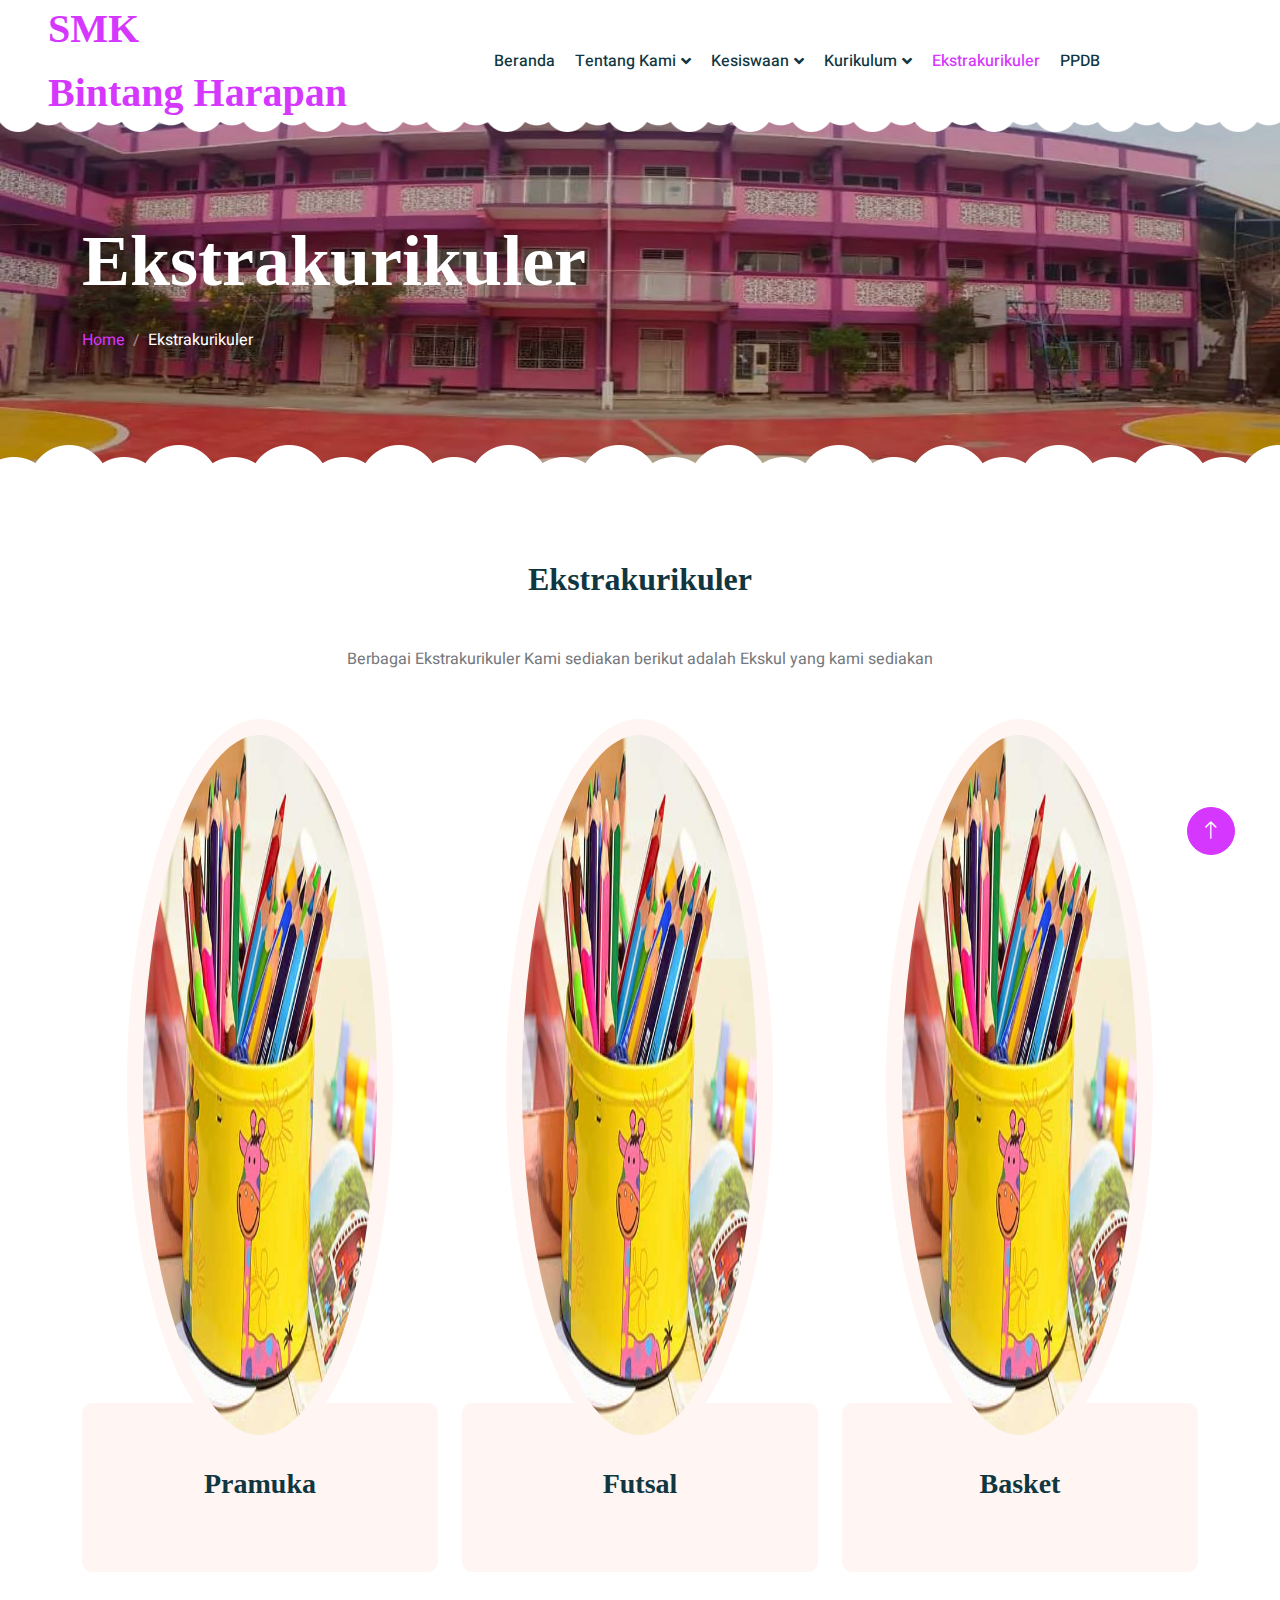
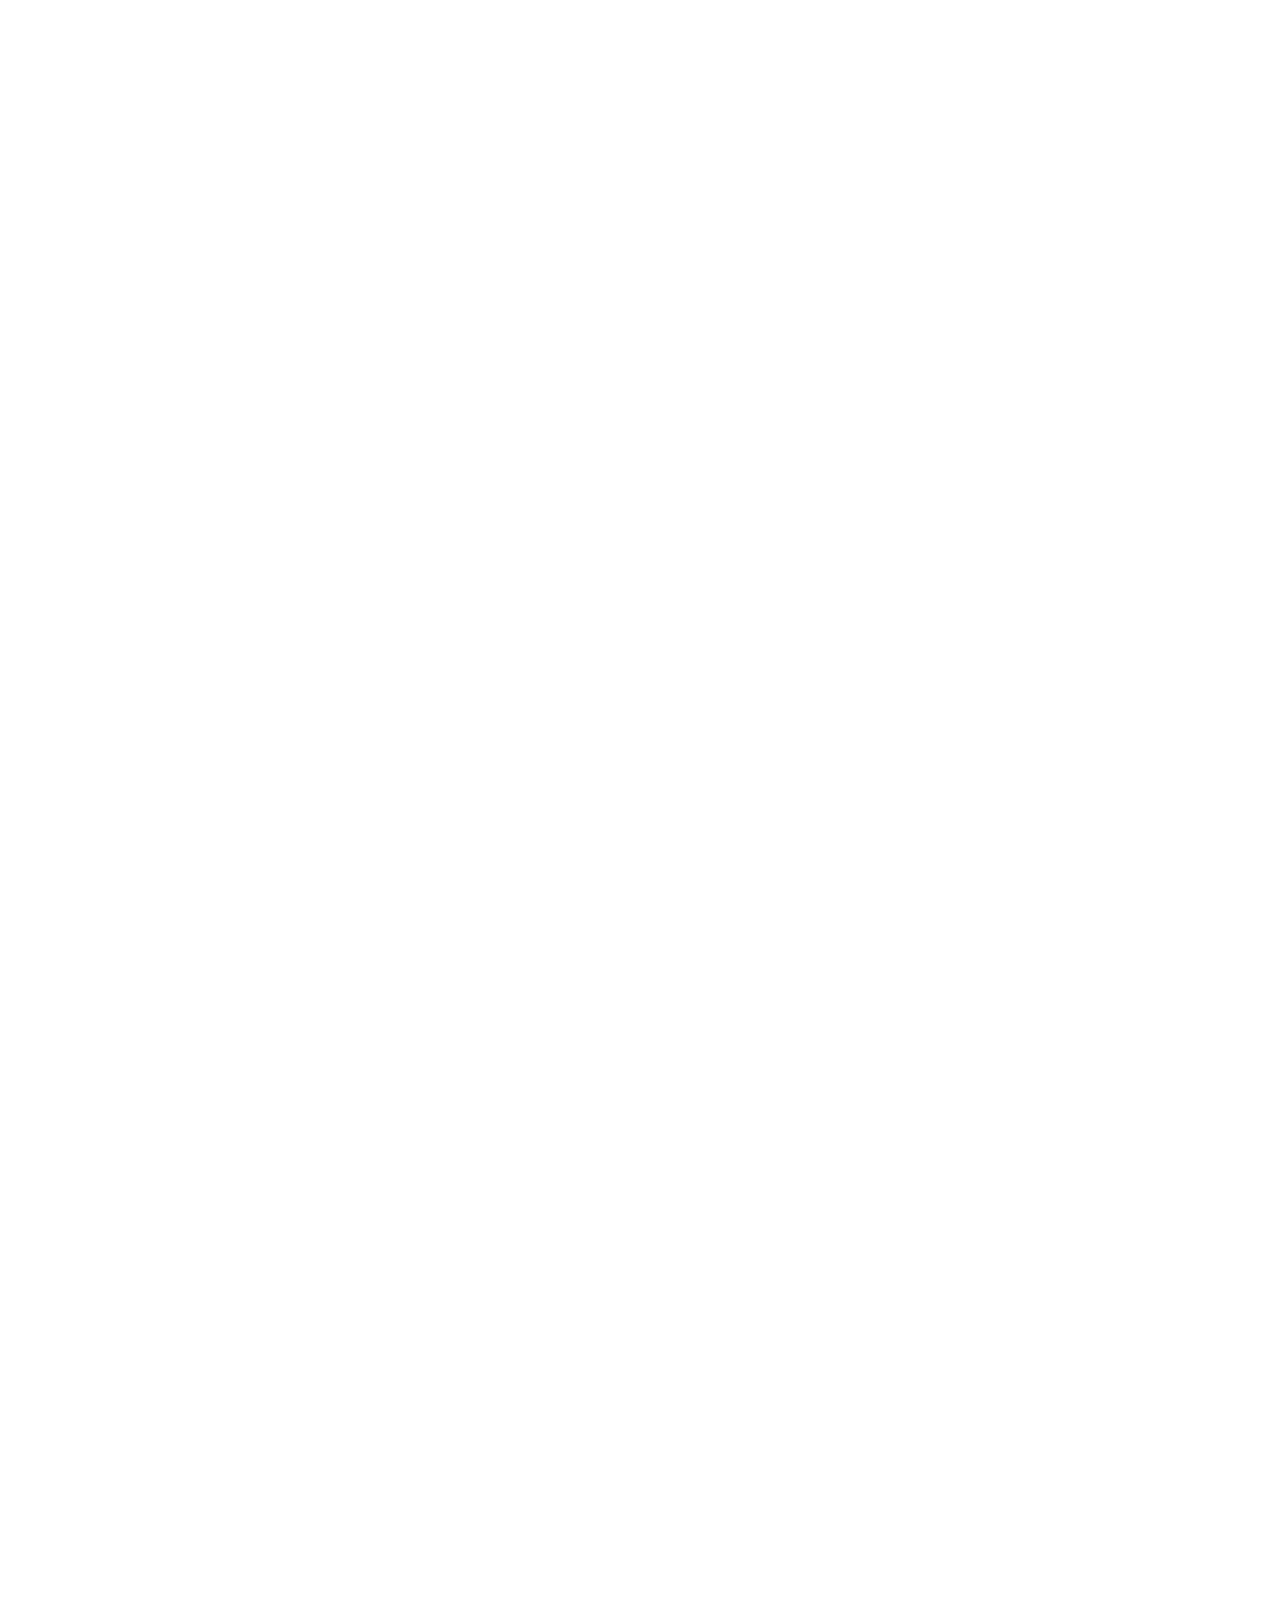
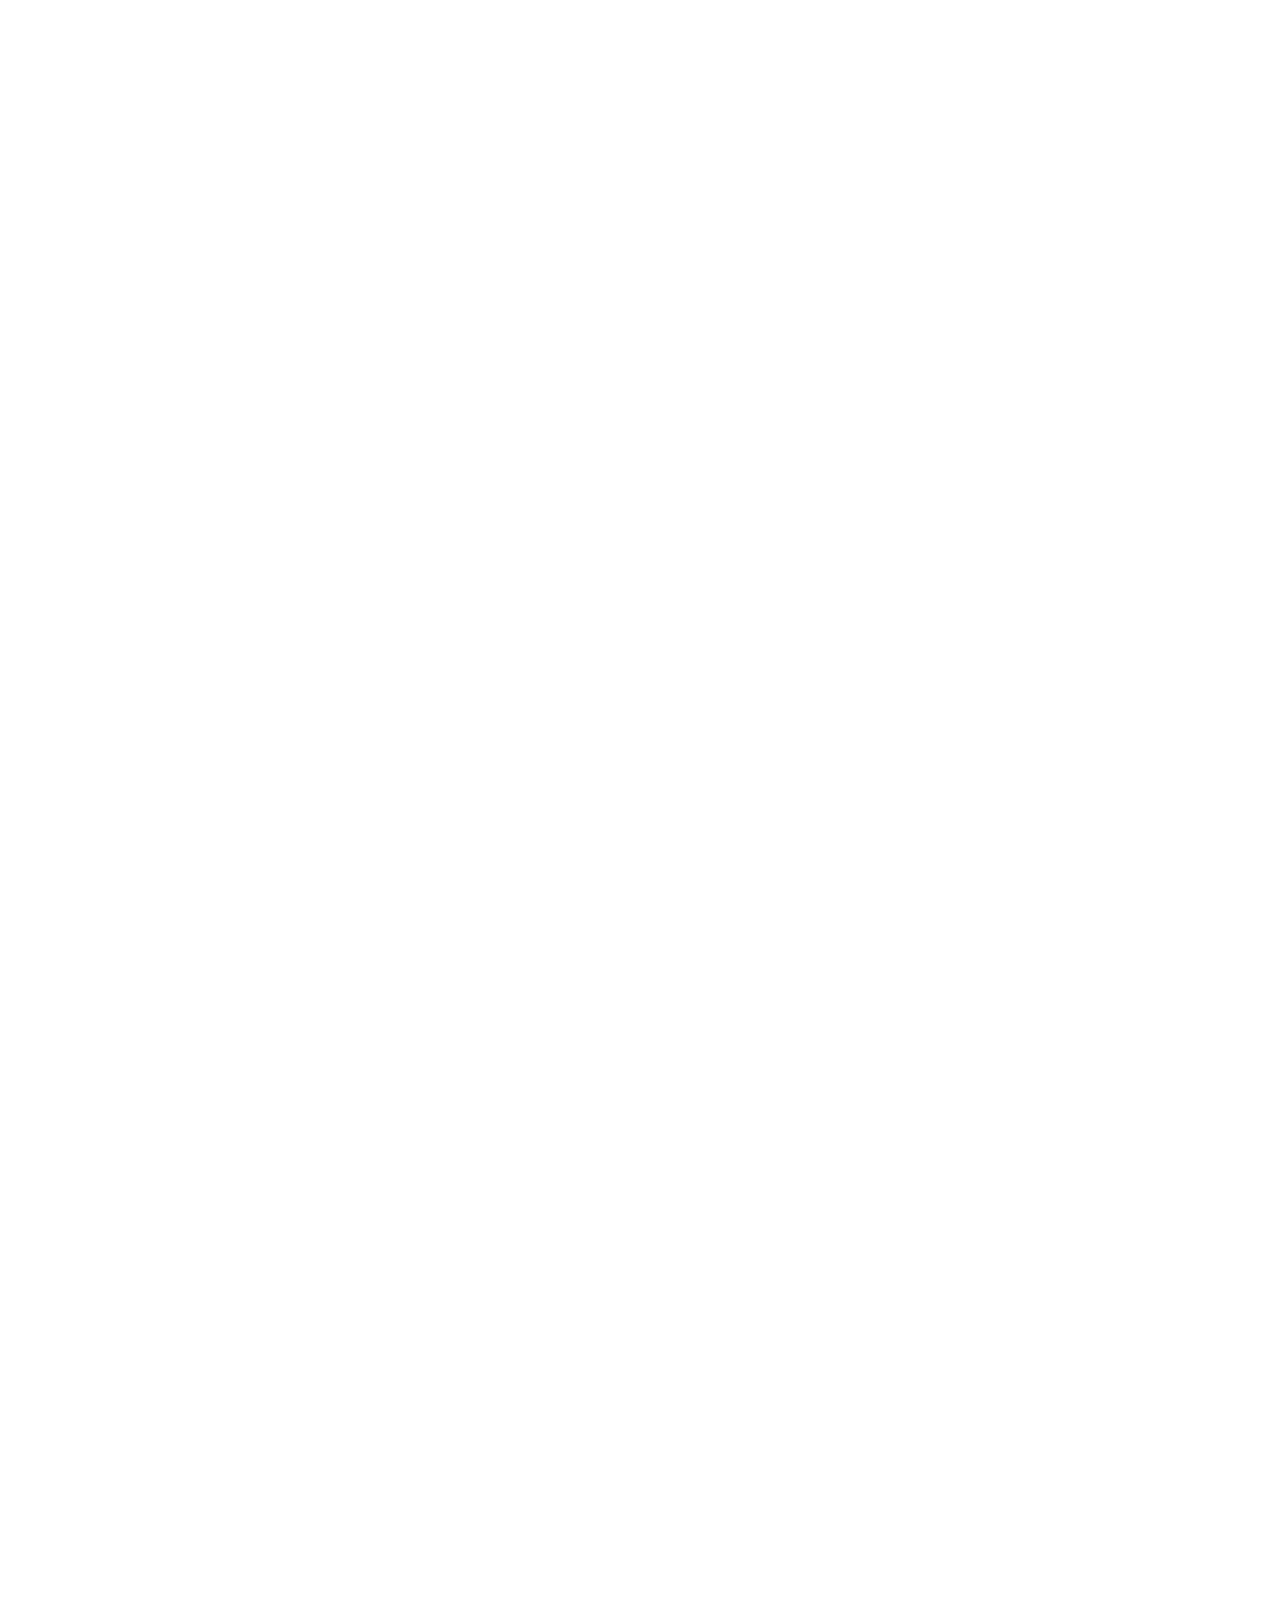
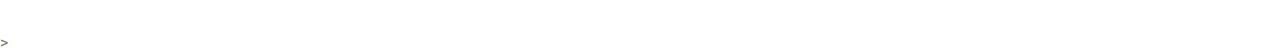
<file: ekstrakurikuler.html>
<!DOCTYPE html>
<html lang="en">

<head>
    <meta charset="utf-8">
    <title>Ekstrakurikuler | SMK Bintang Harapan</title>
    <meta content="width=device-width, initial-scale=1.0" name="viewport">
    <meta content="" name="keywords">
    <meta content="" name="description">

    <!-- Favicon -->
    <link href="img/favicon.ico" rel="icon">

    <!-- Google Web Fonts -->
    <link rel="preconnect" href="https://fonts.googleapis.com">
    <link rel="preconnect" href="https://fonts.gstatic.com" crossorigin>
    <link href="https://fonts.googleapis.com/css2?family=Heebo:wght@400;500;600&family=Inter:wght@600&family=Lobster+Two:wght@700&display=swap" rel="stylesheet">
    
    <!-- Icon Font Stylesheet -->
    <link href="https://cdnjs.cloudflare.com/ajax/libs/font-awesome/5.10.0/css/all.min.css" rel="stylesheet">
    <link href="https://cdn.jsdelivr.net/npm/bootstrap-icons@1.4.1/font/bootstrap-icons.css" rel="stylesheet">

    <!-- Libraries Stylesheet -->
    <link href="lib/animate/animate.min.css" rel="stylesheet">
    <link href="lib/owlcarousel/assets/owl.carousel.min.css" rel="stylesheet">

    <!-- Customized Bootstrap Stylesheet -->
    <link href="css/bootstrap.min.css" rel="stylesheet">

    <!-- Template Stylesheet -->
    <link href="css/style.css" rel="stylesheet">
</head>

<body>
    <div class="container-xxl bg-white p-0">
        <!-- Spinner Start -->
        <div id="spinner" class="show bg-white position-fixed translate-middle w-100 vh-100 top-50 start-50 d-flex align-items-center justify-content-center">
            <div class="spinner-border text-primary" style="width: 3rem; height: 3rem;" role="status">
                <span class="sr-only">Loading...</span>
            </div>
        </div>
        <!-- Spinner End -->


        <!-- Navbar Start -->
        <nav class="navbar navbar-expand-lg bg-white navbar-light sticky-top px-4 px-lg-5 py-lg-0">
            <a href="index.html" class="navbar-brand">
                <h1 class="m-0 text-primary"><p>SMK</p> Bintang Harapan</h1>
            </a>
            <button type="button" class="navbar-toggler" data-bs-toggle="collapse" data-bs-target="#navbarCollapse">
                <span class="navbar-toggler-icon"></span>
            </button>
            <div class="collapse navbar-collapse" id="navbarCollapse">
                <div class="navbar-nav mx-auto">
                    <a href="index.html" class="nav-item nav-link">Beranda</a>
                    <div class="nav-item dropdown">
                        <a href="#" class="nav-link dropdown-toggle" data-bs-toggle="dropdown">Tentang Kami</a>
                        <div class="dropdown-menu rounded-0 rounded-bottom border-0 shadow-sm m-0">
                            <a href="#" class="dropdown-item">Prestasi</a>
                            <a href="#" class="dropdown-item">Sejarah</a>
                            <a href="#" class="dropdown-item">Identitas Sekolah</a>
                            <a href="#" class="dropdown-item">Visi dan Misi Sekolah</a>
                            <a href="#" class="dropdown-item">Tujuan Sekolah</a>
                        </div>
                    </div>
                    <div class="nav-item dropdown">
                        <a href="#" class="nav-link dropdown-toggle" data-bs-toggle="dropdown">Kesiswaan</a>
                        <div class="dropdown-menu rounded-0 rounded-bottom border-0 shadow-sm m-0">
                            <a href="data-siswa.html" class="dropdown-item">Data Siswa</a>
                            <a href="mars-binhar.html" class="dropdown-item">Mars SMK Bintang Harapan</a>
                        </div>
                    </div>
                    <div class="nav-item dropdown">
                        <a href="#" class="nav-link dropdown-toggle" data-bs-toggle="dropdown">Kurikulum</a>
                        <div class="dropdown-menu rounded-0 rounded-bottom border-0 shadow-sm m-0">
                            <a href="sarana-prasarana.html" class="dropdown-item">Sarana Prasarana</a>
                            <a href="data-guru.html" class="dropdown-item">Data Guru</a>
                            <a href="jurusan.html" class="dropdown-item">Kompentensi Jurusan</a>
                            <a href="404.html" class="dropdown-item">404 Error</a>
                        </div>
                        
 
                    </div>
                    <a href="ekstrakurikuler.html"class='nav-item nav-link active'>Ekstrakurikuler</a>
                    <a href="call-to-action.html" class="nav-item nav-link">PPDB</a>
                </div>
        
            </div>
        </nav>
        <!-- Navbar End -->



        <!-- Page Header End -->
        <div class="container-xxl py-5 page-header position-relative mb-5">
            <div class="container py-5">
                <h1 class="display-2 text-white animated slideInDown mb-4">Ekstrakurikuler</h1>
                <nav aria-label="breadcrumb animated slideInDown">
                    <ol class="breadcrumb">
                        <li class="breadcrumb-item"><a href="index.html">Home</a></li>
                        <li class="breadcrumb-item text-white active" aria-current="page">Ekstrakurikuler</li>
                    </ol>
                </nav>
            </div>
        </div>
        <!-- Page Header End -->


        <!-- Page Start -->
        <div class="container-xxl py-5">
            <div class="container">
                <div class="text-center mx-auto mb-5 wow fadeInUp" data-wow-delay="0.1s">
                    <h2 class="mb-5">Ekstrakurikuler</h2>
                    <p>Berbagai Ekstrakurikuler Kami sediakan berikut adalah Ekskul yang kami sediakan </p>
                </div>
                <div class="row g-4">
                    <div class="col-lg-4 col-md-6 wow fadeInUp" data-wow-delay="0.1s">
                        <div class="classes-item">
                            <div class="bg-light rounded-circle w-75 mx-auto p-3">
                                <img class="img-fluid rounded-circle" src="img/classes-1.jpg" alt="">
                            </div>
                            <div class="bg-light rounded p-4 pt-5 mt-n5">
                                <a class="d-block text-center h3 mt-3 mb-4" href="">Pramuka</a>
                                <div class="d-flex align-items-center justify-content-between mb-4">
                                </div>
                            </div>
                        </div>
                    </div>
                    <div class="col-lg-4 col-md-6 wow fadeInUp" data-wow-delay="0.1s">
                        <div class="classes-item">
                            <div class="bg-light rounded-circle w-75 mx-auto p-3">
                                <img class="img-fluid rounded-circle" src="img/classes-1.jpg" alt="">
                            </div>
                            <div class="bg-light rounded p-4 pt-5 mt-n5">
                                <a class="d-block text-center h3 mt-3 mb-4" href="">Futsal</a>
                                <div class="d-flex align-items-center justify-content-between mb-4">
                                </div>
                            </div>
                        </div>
                    </div>
                    <div class="col-lg-4 col-md-6 wow fadeInUp" data-wow-delay="0.1s">
                        <div class="classes-item">
                            <div class="bg-light rounded-circle w-75 mx-auto p-3">
                                <img class="img-fluid rounded-circle" src="img/classes-1.jpg" alt="">
                            </div>
                            <div class="bg-light rounded p-4 pt-5 mt-n5">
                                <a class="d-block text-center h3 mt-3 mb-4" href="">Basket</a>
                                <div class="d-flex align-items-center justify-content-between mb-4">
                                </div>
                            </div>
                        </div>
                    </div>
                    <div class="col-lg-4 col-md-6 wow fadeInUp" data-wow-delay="0.1s">
                        <div class="classes-item">
                            <div class="bg-light rounded-circle w-75 mx-auto p-3">
                                <img class="img-fluid rounded-circle" src="img/classes-1.jpg" alt="">
                            </div>
                            <div class="bg-light rounded p-4 pt-5 mt-n5">
                                <a class="d-block text-center h3 mt-3 mb-4" href="">Voli</a>
                                <div class="d-flex align-items-center justify-content-between mb-4">
                                </div>
                            </div>
                        </div>
                    </div>
                    <div class="col-lg-4 col-md-6 wow fadeInUp" data-wow-delay="0.1s">
                        <div class="classes-item">
                            <div class="bg-light rounded-circle w-75 mx-auto p-3">
                                <img class="img-fluid rounded-circle" src="img/classes-1.jpg" alt="">
                            </div>
                            <div class="bg-light rounded p-4 pt-5 mt-n5">
                                <a class="d-block text-center h3 mt-3 mb-4" href="">Badminton</a>
                                <div class="d-flex align-items-center justify-content-between mb-4">
                                </div>
                            </div>
                        </div>
                    </div>
                    <div class="col-lg-4 col-md-6 wow fadeInUp" data-wow-delay="0.1s">
                        <div class="classes-item">
                            <div class="bg-light rounded-circle w-75 mx-auto p-3">
                                <img class="img-fluid rounded-circle" src="img/classes-1.jpg" alt="">
                            </div>
                            <div class="bg-light rounded p-4 pt-5 mt-n5">
                                <a class="d-block text-center h3 mt-3 mb-4" href="">MPR</a>
                                <div class="d-flex align-items-center justify-content-between mb-4">
                                </div>
                            </div>
                        </div>
                    </div>
                    <div class="col-lg-4 col-md-6 wow fadeInUp" data-wow-delay="0.1s">
                        <div class="classes-item">
                            <div class="bg-light rounded-circle w-75 mx-auto p-3">
                                <img class="img-fluid rounded-circle" src="img/classes-1.jpg" alt="">
                            </div>
                            <div class="bg-light rounded p-4 pt-5 mt-n5">
                                <a class="d-block text-center h3 mt-3 mb-4" href="">Rohis</a>
                                <div class="d-flex align-items-center justify-content-between mb-4">
                                </div>
                            </div>
                        </div>
                    </div>
                    <div class="col-lg-4 col-md-6 wow fadeInUp" data-wow-delay="0.1s">
                        <div class="classes-item">
                            <div class="bg-light rounded-circle w-75 mx-auto p-3">
                                <img class="img-fluid rounded-circle" src="img/classes-1.jpg" alt="">
                            </div>
                            <div class="bg-light rounded p-4 pt-5 mt-n5">
                                <a class="d-block text-center h3 mt-3 mb-4" href="">Paskibra</a>
                                <div class="d-flex align-items-center justify-content-between mb-4">
                                </div>
                            </div>
                        </div>
                    </div>
                    <div class="col-lg-4 col-md-6 wow fadeInUp" data-wow-delay="0.1s">
                        <div class="classes-item">
                            <div class="bg-light rounded-circle w-75 mx-auto p-3">
                                <img class="img-fluid rounded-circle" src="img/classes-1.jpg" alt="">
                            </div>
                            <div class="bg-light rounded p-4 pt-5 mt-n5">
                                <a class="d-block text-center h3 mt-3 mb-4" href="">Futsal</a>
                                <div class="d-flex align-items-center justify-content-between mb-4">
                                </div>
                            </div>
                        </div>
                    </div>
                    <div class="col-lg-4 col-md-6 wow fadeInUp" data-wow-delay="0.1s">
                        <div class="classes-item">
                            <div class="bg-light rounded-circle w-75 mx-auto p-3">
                                <img class="img-fluid rounded-circle" src="img/classes-1.jpg" alt="">
                            </div>
                            <div class="bg-light rounded p-4 pt-5 mt-n5">
                                <a class="d-block text-center h3 mt-3 mb-4" href="">Musik</a>
                                <div class="d-flex align-items-center justify-content-between mb-4">
                                </div>
                            </div>
                        </div>
                    </div>
                    <div class="col-lg-4 col-md-6 wow fadeInUp" data-wow-delay="0.1s">
                        <div class="classes-item">
                            <div class="bg-light rounded-circle w-75 mx-auto p-3">
                                <img class="img-fluid rounded-circle" src="img/classes-1.jpg" alt="">
                            </div>
                            <div class="bg-light rounded p-4 pt-5 mt-n5">
                                <a class="d-block text-center h3 mt-3 mb-4" href="">Tari Tradisional & Modern</a>
                                <div class="d-flex align-items-center justify-content-between mb-4">
                                </div>
                            </div>
                        </div>
                    </div>
                    <div class="col-lg-4 col-md-6 wow fadeInUp" data-wow-delay="0.1s">
                        <div class="classes-item">
                            <div class="bg-light rounded-circle w-75 mx-auto p-3">
                                <img class="img-fluid rounded-circle" src="img/classes-1.jpg" alt="">
                            </div>
                            <div class="bg-light rounded p-4 pt-5 mt-n5">
                                <a class="d-block text-center h3 mt-3 mb-4" href="">Sispala</a>
                                <div class="d-flex align-items-center justify-content-between mb-4">
                                </div>
                            </div>
                        </div>
                    </div>
                    
                </div>
            </div>
        </div>
        <!-- Page End -->


        <!-- Footer Start -->
        <div class="container-fluid bg-dark text-white-50 footer pt-5 mt-5 wow fadeIn" data-wow-delay="0.1s">
            <div class="container py-5">
                <div class="row g-5">
                    <div class="col-lg-4 col-md-6">
                        <h3 class="text-white mb-4">Hubungi Kami</h3>
                        <p class="mb-2"><i class="fa fa-map-marker-alt me-3"></i>JL RAYA CIBARUSAH DESA SINDANG MULYA KEC. CIBARUSAH KAB. BEKASI, Sindangmulya, Kec. Cibarusah, Kab. Bekasi Prov. Jawa Barat, Indonesia</p>
                        <p class="mb-2"><i class="fa fa-phone-alt me-3"></i> 0821-2469-4317</p>
                        <p class="mb-2"><i class="fa fa-envelope me-3"></i>smkbintangharapan@gmail.com</p>
                        <div class="d-flex pt-2">
                            <a class="btn btn-outline-light btn-social" href=""><i class="fab fa-youtube"></i></a>
                            <a class="btn btn-outline-light btn-social" href=""><i class="fab fa-instagram"></i></a>
                        </div>
                    </div>
                    <div class="col-lg-3 col-md-6">
                        <h3 class="text-white mb-4">Kunjungi</h3>
                        <a class="btn btn-link text-white-50" href="">About Us</a>
                        <a class="btn btn-link text-white-50" href="">Contact Us</a>
                        <a class="btn btn-link text-white-50" href="">Our Services</a>
                        <a class="btn btn-link text-white-50" href="">Privacy Policy</a>
                        <a class="btn btn-link text-white-50" href="">Terms & Condition</a>
                    </div>
                    <div class="col-lg-5 col-md-6">
                        <h3 class="text-white mb-4">Gallery</h3>
                        <a class="btn btn-link text-white-50" href="">Gallery SMK Bintang Harapan</a>
                    </div>
                </div>
            </div>
            <div class="container">
                <div class="copyright">
                    <div class="row">
                        <div class="col-md-6 text-center text-md-start mb-3 mb-md-0">
                            &copy; <a class="border-bottom">SMK Bintang Harapan</a>, All Right Reserved. 
							
							<!--/*** This template is free as long as you keep the footer author’s credit link/attribution link/backlink. If you'd like to use the template without the footer author’s credit link/attribution link/backlink, you can purchase the Credit Removal License from "https://htmlcodex.com/credit-removal". Thank you for your support. ***/-->
							Designed By Alex
                        </div>
                    </div>
                </div>
            </div>
        </div>>
        <!-- Footer End -->


        <!-- Back to Top -->
        <a href="#" class="btn btn-lg btn-primary btn-lg-square back-to-top"><i class="bi bi-arrow-up"></i></a>
    </div>

    <!-- JavaScript Libraries -->
    <script src="https://code.jquery.com/jquery-3.4.1.min.js"></script>
    <script src="https://cdn.jsdelivr.net/npm/bootstrap@5.0.0/dist/js/bootstrap.bundle.min.js"></script>
    <script src="lib/wow/wow.min.js"></script>
    <script src="lib/easing/easing.min.js"></script>
    <script src="lib/waypoints/waypoints.min.js"></script>
    <script src="lib/owlcarousel/owl.carousel.min.js"></script>

    <!-- Template Javascript -->
    <script src="js/main.js"></script>
</body>

</html>
</file>
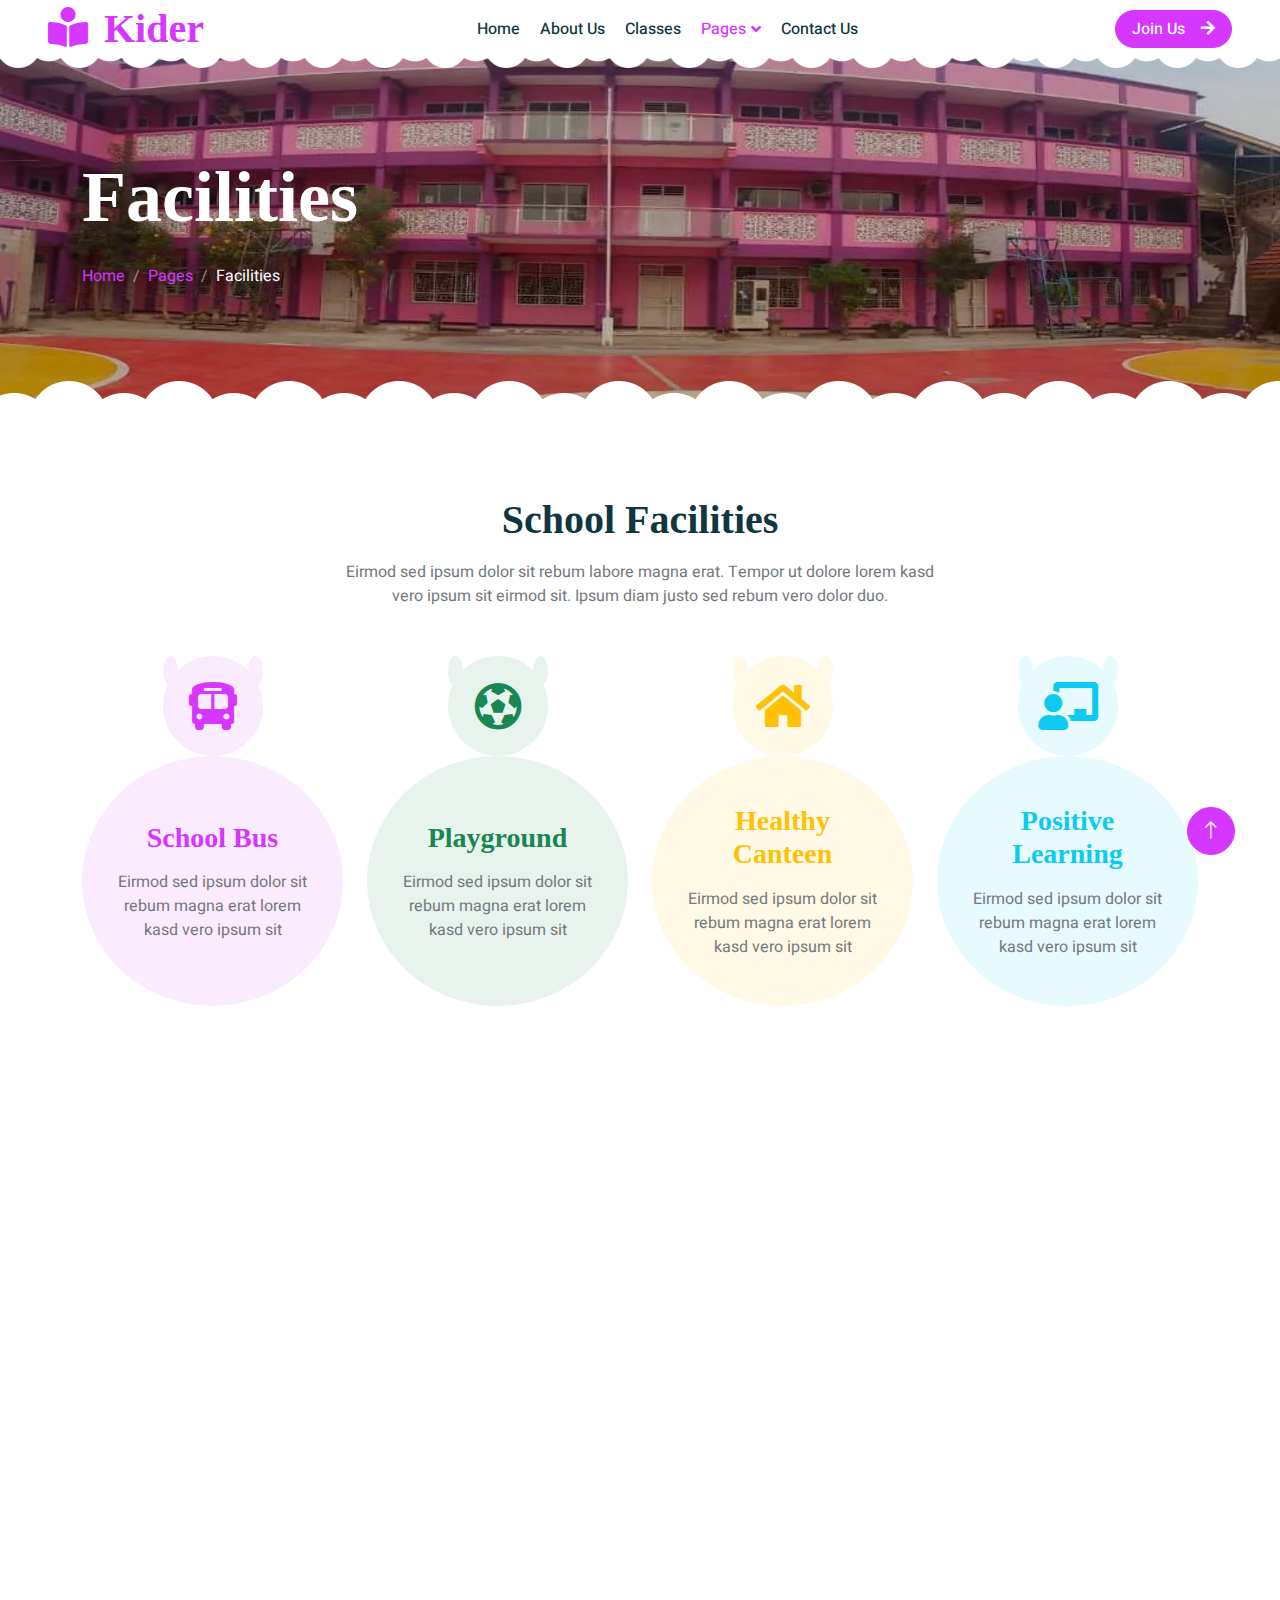
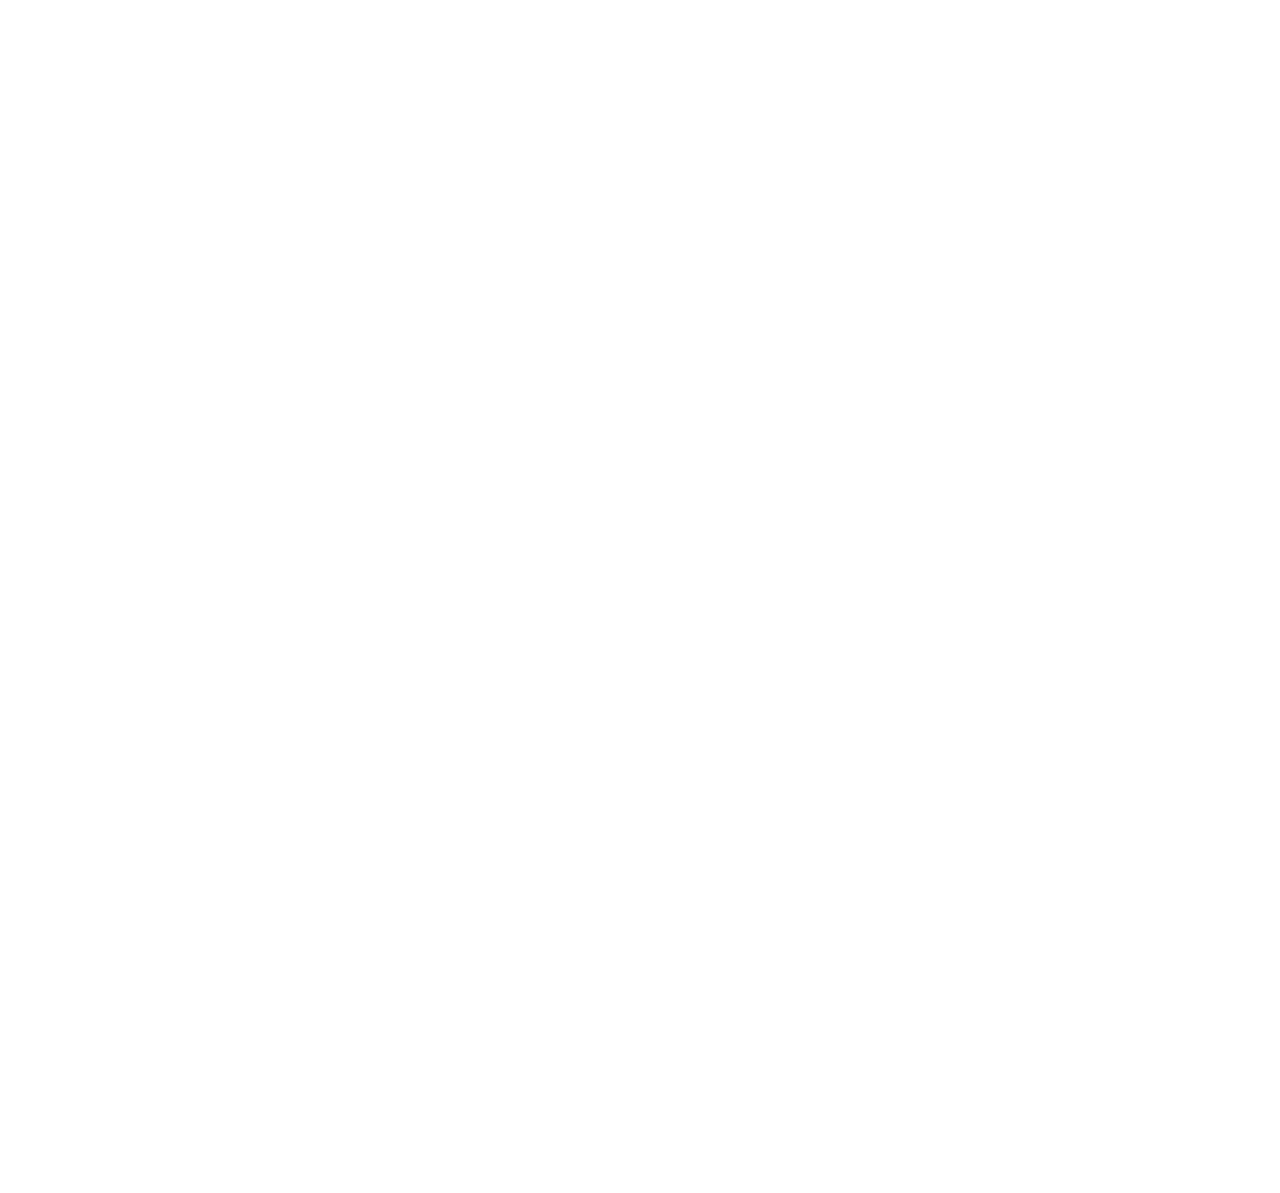
<file: facility.html>
<!DOCTYPE html>
<html lang="en">

<head>
    <meta charset="utf-8">
    <title>Kider - Preschool Website Template</title>
    <meta content="width=device-width, initial-scale=1.0" name="viewport">
    <meta content="" name="keywords">
    <meta content="" name="description">

    <!-- Favicon -->
    <link href="img/favicon.ico" rel="icon">

    <!-- Google Web Fonts -->
    <link rel="preconnect" href="https://fonts.googleapis.com">
    <link rel="preconnect" href="https://fonts.gstatic.com" crossorigin>
    <link href="https://fonts.googleapis.com/css2?family=Heebo:wght@400;500;600&family=Inter:wght@600&family=Lobster+Two:wght@700&display=swap" rel="stylesheet">
    
    <!-- Icon Font Stylesheet -->
    <link href="https://cdnjs.cloudflare.com/ajax/libs/font-awesome/5.10.0/css/all.min.css" rel="stylesheet">
    <link href="https://cdn.jsdelivr.net/npm/bootstrap-icons@1.4.1/font/bootstrap-icons.css" rel="stylesheet">

    <!-- Libraries Stylesheet -->
    <link href="lib/animate/animate.min.css" rel="stylesheet">
    <link href="lib/owlcarousel/assets/owl.carousel.min.css" rel="stylesheet">

    <!-- Customized Bootstrap Stylesheet -->
    <link href="css/bootstrap.min.css" rel="stylesheet">

    <!-- Template Stylesheet -->
    <link href="css/style.css" rel="stylesheet">
</head>

<body>
    <div class="container-xxl bg-white p-0">
        <!-- Spinner Start -->
        <div id="spinner" class="show bg-white position-fixed translate-middle w-100 vh-100 top-50 start-50 d-flex align-items-center justify-content-center">
            <div class="spinner-border text-primary" style="width: 3rem; height: 3rem;" role="status">
                <span class="sr-only">Loading...</span>
            </div>
        </div>
        <!-- Spinner End -->


        <!-- Navbar Start -->
        <nav class="navbar navbar-expand-lg bg-white navbar-light sticky-top px-4 px-lg-5 py-lg-0">
            <a href="index.html" class="navbar-brand">
                <h1 class="m-0 text-primary"><i class="fa fa-book-reader me-3"></i>Kider</h1>
            </a>
            <button type="button" class="navbar-toggler" data-bs-toggle="collapse" data-bs-target="#navbarCollapse">
                <span class="navbar-toggler-icon"></span>
            </button>
            <div class="collapse navbar-collapse" id="navbarCollapse">
                <div class="navbar-nav mx-auto">
                    <a href="index.html" class="nav-item nav-link">Home</a>
                    <a href="about.html" class="nav-item nav-link">About Us</a>
                    <a href="classes.html" class="nav-item nav-link">Classes</a>
                    <div class="nav-item dropdown">
                        <a href="#" class="nav-link dropdown-toggle active" data-bs-toggle="dropdown">Pages</a>
                        <div class="dropdown-menu rounded-0 rounded-bottom border-0 shadow-sm m-0">
                            <a href="facility.html" class="dropdown-item active">School Facilities</a>
                            <a href="team.html" class="dropdown-item">Popular Teachers</a>
                            <a href="call-to-action.html" class="dropdown-item">Become A Teachers</a>
                            <a href="appointment.html" class="dropdown-item">Make Appointment</a>
                            <a href="testimonial.html" class="dropdown-item">Testimonial</a>
                            <a href="404.html" class="dropdown-item">404 Error</a>
                        </div>
                    </div>
                    <a href="contact.html" class="nav-item nav-link">Contact Us</a>
                </div>
                <a href="" class="btn btn-primary rounded-pill px-3 d-none d-lg-block">Join Us<i class="fa fa-arrow-right ms-3"></i></a>
            </div>
        </nav>
        <!-- Navbar End -->


        <!-- Page Header End -->
        <div class="container-xxl py-5 page-header position-relative mb-5">
            <div class="container py-5">
                <h1 class="display-2 text-white animated slideInDown mb-4">Facilities</h1>
                <nav aria-label="breadcrumb animated slideInDown">
                    <ol class="breadcrumb">
                        <li class="breadcrumb-item"><a href="#">Home</a></li>
                        <li class="breadcrumb-item"><a href="#">Pages</a></li>
                        <li class="breadcrumb-item text-white active" aria-current="page">Facilities</li>
                    </ol>
                </nav>
            </div>
        </div>
        <!-- Page Header End -->


        <!-- Facilities Start -->
        <div class="container-xxl py-5">
            <div class="container">
                <div class="text-center mx-auto mb-5 wow fadeInUp" data-wow-delay="0.1s" style="max-width: 600px;">
                    <h1 class="mb-3">School Facilities</h1>
                    <p>Eirmod sed ipsum dolor sit rebum labore magna erat. Tempor ut dolore lorem kasd vero ipsum sit eirmod sit. Ipsum diam justo sed rebum vero dolor duo.</p>
                </div>
                <div class="row g-4">
                    <div class="col-lg-3 col-sm-6 wow fadeInUp" data-wow-delay="0.1s">
                        <div class="facility-item">
                            <div class="facility-icon bg-primary">
                                <span class="bg-primary"></span>
                                <i class="fa fa-bus-alt fa-3x text-primary"></i>
                                <span class="bg-primary"></span>
                            </div>
                            <div class="facility-text bg-primary">
                                <h3 class="text-primary mb-3">School Bus</h3>
                                <p class="mb-0">Eirmod sed ipsum dolor sit rebum magna erat lorem kasd vero ipsum sit</p>
                            </div>
                        </div>
                    </div>
                    <div class="col-lg-3 col-sm-6 wow fadeInUp" data-wow-delay="0.3s">
                        <div class="facility-item">
                            <div class="facility-icon bg-success">
                                <span class="bg-success"></span>
                                <i class="fa fa-futbol fa-3x text-success"></i>
                                <span class="bg-success"></span>
                            </div>
                            <div class="facility-text bg-success">
                                <h3 class="text-success mb-3">Playground</h3>
                                <p class="mb-0">Eirmod sed ipsum dolor sit rebum magna erat lorem kasd vero ipsum sit</p>
                            </div>
                        </div>
                    </div>
                    <div class="col-lg-3 col-sm-6 wow fadeInUp" data-wow-delay="0.5s">
                        <div class="facility-item">
                            <div class="facility-icon bg-warning">
                                <span class="bg-warning"></span>
                                <i class="fa fa-home fa-3x text-warning"></i>
                                <span class="bg-warning"></span>
                            </div>
                            <div class="facility-text bg-warning">
                                <h3 class="text-warning mb-3">Healthy Canteen</h3>
                                <p class="mb-0">Eirmod sed ipsum dolor sit rebum magna erat lorem kasd vero ipsum sit</p>
                            </div>
                        </div>
                    </div>
                    <div class="col-lg-3 col-sm-6 wow fadeInUp" data-wow-delay="0.7s">
                        <div class="facility-item">
                            <div class="facility-icon bg-info">
                                <span class="bg-info"></span>
                                <i class="fa fa-chalkboard-teacher fa-3x text-info"></i>
                                <span class="bg-info"></span>
                            </div>
                            <div class="facility-text bg-info">
                                <h3 class="text-info mb-3">Positive Learning</h3>
                                <p class="mb-0">Eirmod sed ipsum dolor sit rebum magna erat lorem kasd vero ipsum sit</p>
                            </div>
                        </div>
                    </div>
                </div>
            </div>
        </div>
        <!-- Facilities End -->


        <!-- Footer Start -->
        <div class="container-fluid bg-dark text-white-50 footer pt-5 mt-5 wow fadeIn" data-wow-delay="0.1s">
            <div class="container py-5">
                <div class="row g-5">
                    <div class="col-lg-3 col-md-6">
                        <h3 class="text-white mb-4">Get In Touch</h3>
                        <p class="mb-2"><i class="fa fa-map-marker-alt me-3"></i>123 Street, New York, USA</p>
                        <p class="mb-2"><i class="fa fa-phone-alt me-3"></i>+012 345 67890</p>
                        <p class="mb-2"><i class="fa fa-envelope me-3"></i>info@example.com</p>
                        <div class="d-flex pt-2">
                            <a class="btn btn-outline-light btn-social" href=""><i class="fab fa-twitter"></i></a>
                            <a class="btn btn-outline-light btn-social" href=""><i class="fab fa-facebook-f"></i></a>
                            <a class="btn btn-outline-light btn-social" href=""><i class="fab fa-youtube"></i></a>
                            <a class="btn btn-outline-light btn-social" href=""><i class="fab fa-linkedin-in"></i></a>
                        </div>
                    </div>
                    <div class="col-lg-3 col-md-6">
                        <h3 class="text-white mb-4">Quick Links</h3>
                        <a class="btn btn-link text-white-50" href="">About Us</a>
                        <a class="btn btn-link text-white-50" href="">Contact Us</a>
                        <a class="btn btn-link text-white-50" href="">Our Services</a>
                        <a class="btn btn-link text-white-50" href="">Privacy Policy</a>
                        <a class="btn btn-link text-white-50" href="">Terms & Condition</a>
                    </div>
                    <div class="col-lg-3 col-md-6">
                        <h3 class="text-white mb-4">Photo Gallery</h3>
                        <div class="row g-2 pt-2">
                            <div class="col-4">
                                <img class="img-fluid rounded bg-light p-1" src="img/classes-1.jpg" alt="">
                            </div>
                            <div class="col-4">
                                <img class="img-fluid rounded bg-light p-1" src="img/classes-2.jpg" alt="">
                            </div>
                            <div class="col-4">
                                <img class="img-fluid rounded bg-light p-1" src="img/classes-3.jpg" alt="">
                            </div>
                            <div class="col-4">
                                <img class="img-fluid rounded bg-light p-1" src="img/classes-4.jpg" alt="">
                            </div>
                            <div class="col-4">
                                <img class="img-fluid rounded bg-light p-1" src="img/classes-5.jpg" alt="">
                            </div>
                            <div class="col-4">
                                <img class="img-fluid rounded bg-light p-1" src="img/classes-6.jpg" alt="">
                            </div>
                        </div>
                    </div>
                    <div class="col-lg-3 col-md-6">
                        <h3 class="text-white mb-4">Newsletter</h3>
                        <p>Dolor amet sit justo amet elitr clita ipsum elitr est.</p>
                        <div class="position-relative mx-auto" style="max-width: 400px;">
                            <input class="form-control bg-transparent w-100 py-3 ps-4 pe-5" type="text" placeholder="Your email">
                            <button type="button" class="btn btn-primary py-2 position-absolute top-0 end-0 mt-2 me-2">SignUp</button>
                        </div>
                    </div>
                </div>
            </div>
            <div class="container">
                <div class="copyright">
                    <div class="row">
                        <div class="col-md-6 text-center text-md-start mb-3 mb-md-0">
                            &copy; <a class="border-bottom" href="#">Your Site Name</a>, All Right Reserved. 
							
							<!--/*** This template is free as long as you keep the footer author’s credit link/attribution link/backlink. If you'd like to use the template without the footer author’s credit link/attribution link/backlink, you can purchase the Credit Removal License from "https://htmlcodex.com/credit-removal". Thank you for your support. ***/-->
							Designed By <a class="border-bottom" href="https://htmlcodex.com">HTML Codex</a>
                        </div>
                        <div class="col-md-6 text-center text-md-end">
                            <div class="footer-menu">
                                <a href="">Home</a>
                                <a href="">Cookies</a>
                                <a href="">Help</a>
                                <a href="">FQAs</a>
                            </div>
                        </div>
                    </div>
                </div>
            </div>
        </div>
        <!-- Footer End -->


        <!-- Back to Top -->
        <a href="#" class="btn btn-lg btn-primary btn-lg-square back-to-top"><i class="bi bi-arrow-up"></i></a>
    </div>

    <!-- JavaScript Libraries -->
    <script src="https://code.jquery.com/jquery-3.4.1.min.js"></script>
    <script src="https://cdn.jsdelivr.net/npm/bootstrap@5.0.0/dist/js/bootstrap.bundle.min.js"></script>
    <script src="lib/wow/wow.min.js"></script>
    <script src="lib/easing/easing.min.js"></script>
    <script src="lib/waypoints/waypoints.min.js"></script>
    <script src="lib/owlcarousel/owl.carousel.min.js"></script>

    <!-- Template Javascript -->
    <script src="js/main.js"></script>
</body>

</html>
</file>
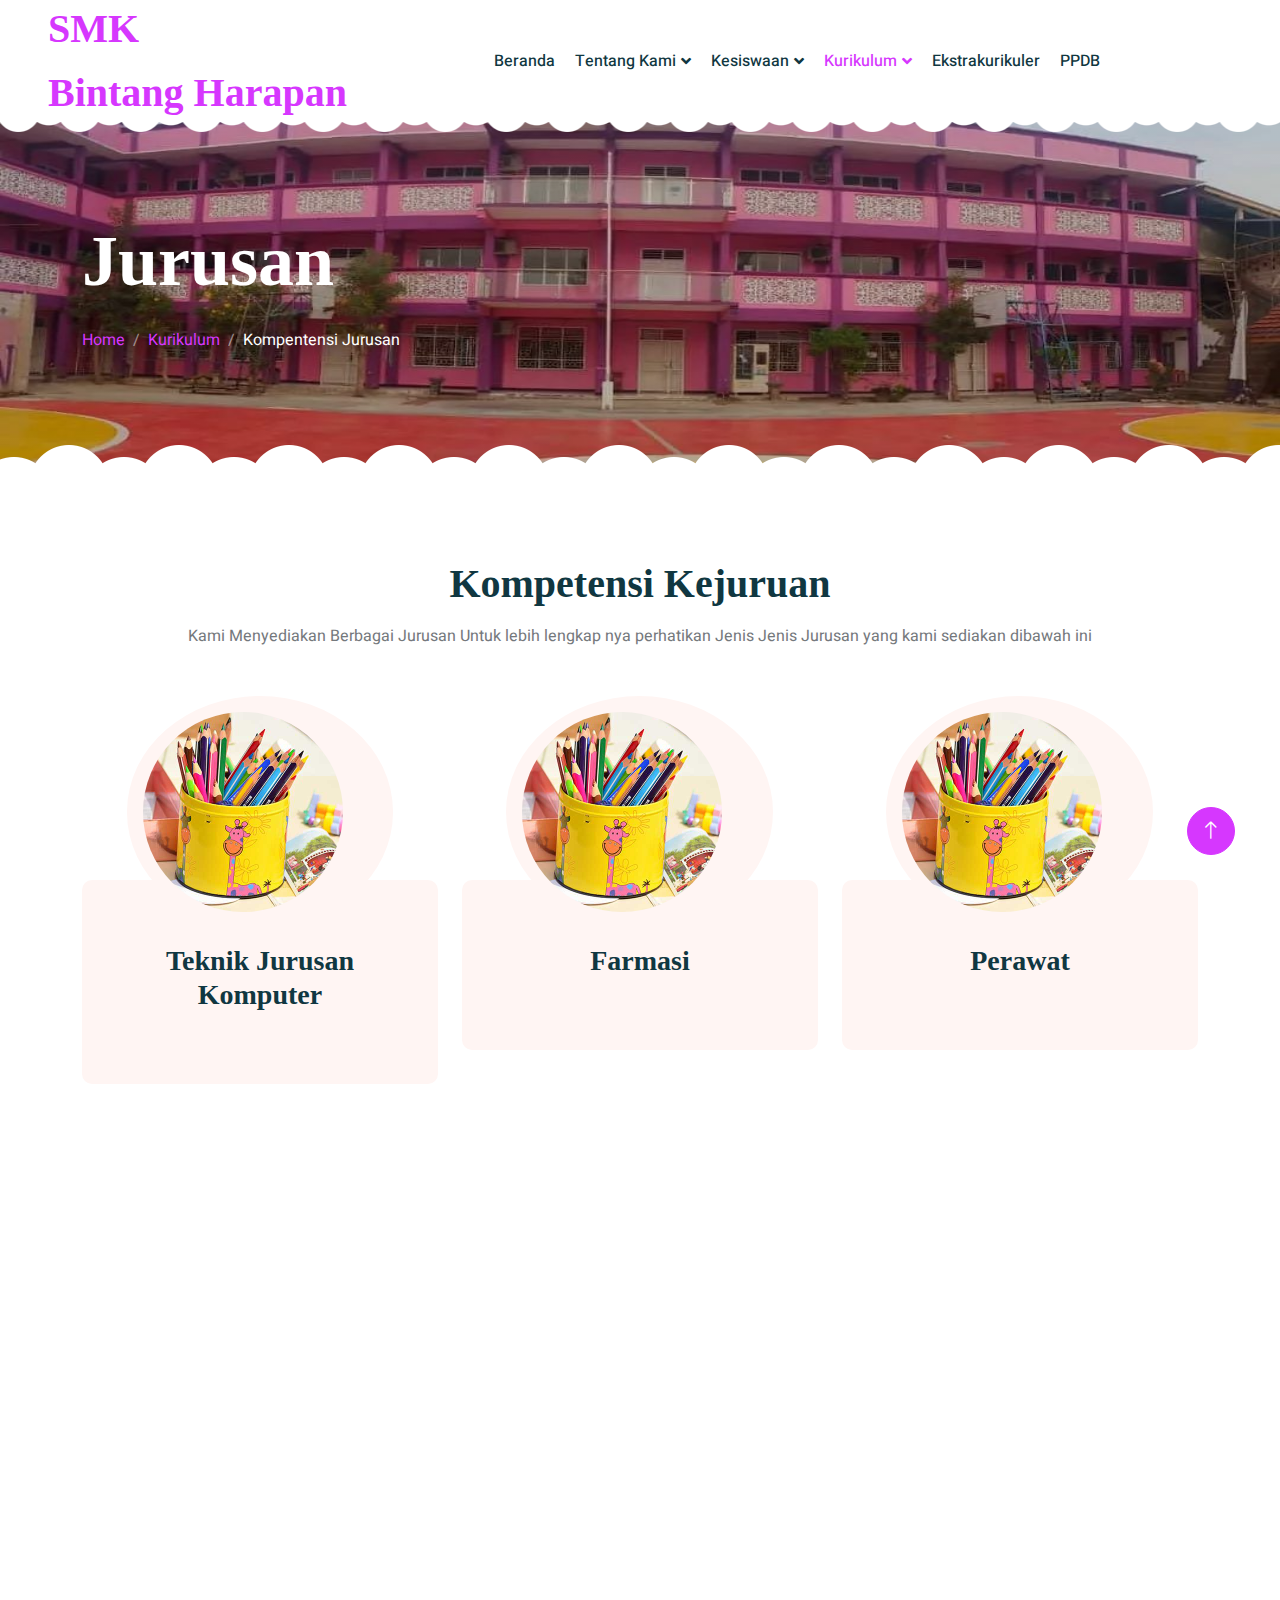
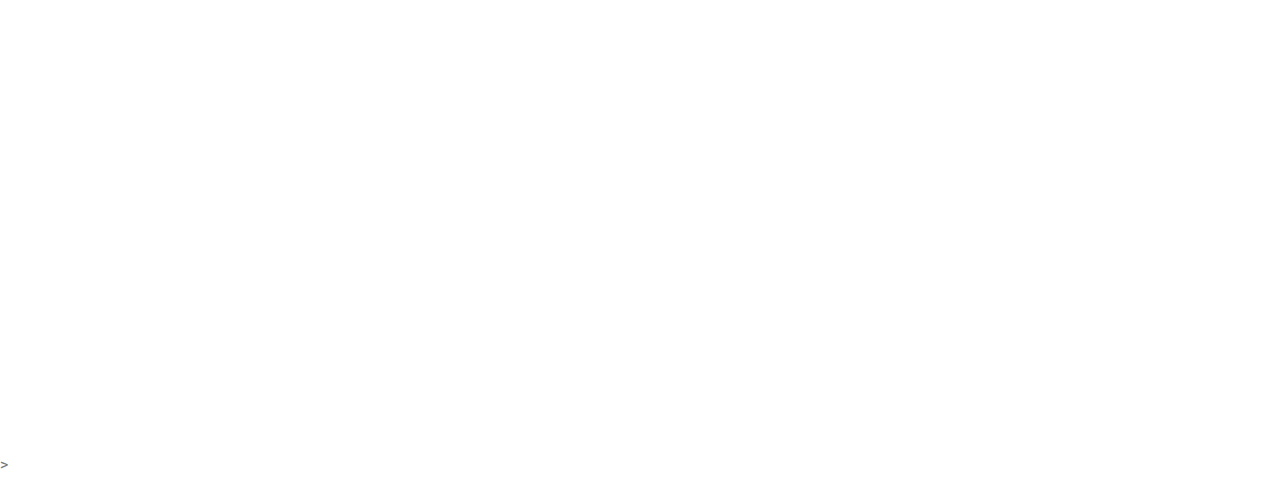
<file: jurusan.html>
<!DOCTYPE html>
<html lang="en">

<head>
    <meta charset="utf-8">
    <title>Kompentensi Jurusan | SMK Bintang Harapan</title>
    <meta content="width=device-width, initial-scale=1.0" name="viewport">
    <meta content="" name="keywords">
    <meta content="" name="description">

    <!-- Favicon -->
    <link href="img/favicon.ico" rel="icon">

    <!-- Google Web Fonts -->
    <link rel="preconnect" href="https://fonts.googleapis.com">
    <link rel="preconnect" href="https://fonts.gstatic.com" crossorigin>
    <link href="https://fonts.googleapis.com/css2?family=Heebo:wght@400;500;600&family=Inter:wght@600&family=Lobster+Two:wght@700&display=swap" rel="stylesheet">
    
    <!-- Icon Font Stylesheet -->
    <link href="https://cdnjs.cloudflare.com/ajax/libs/font-awesome/5.10.0/css/all.min.css" rel="stylesheet">
    <link href="https://cdn.jsdelivr.net/npm/bootstrap-icons@1.4.1/font/bootstrap-icons.css" rel="stylesheet">

    <!-- Libraries Stylesheet -->
    <link href="lib/animate/animate.min.css" rel="stylesheet">
    <link href="lib/owlcarousel/assets/owl.carousel.min.css" rel="stylesheet">

    <!-- Customized Bootstrap Stylesheet -->
    <link href="css/bootstrap.min.css" rel="stylesheet">

    <!-- Template Stylesheet -->
    <link href="css/style.css" rel="stylesheet">
</head>

<body>
    <div class="container-xxl bg-white p-0">
        <!-- Spinner Start -->
        <div id="spinner" class="show bg-white position-fixed translate-middle w-100 vh-100 top-50 start-50 d-flex align-items-center justify-content-center">
            <div class="spinner-border text-primary" style="width: 3rem; height: 3rem;" role="status">
                <span class="sr-only">Loading...</span>
            </div>
        </div>
        <!-- Spinner End -->


        <!-- Navbar Start -->
        <nav class="navbar navbar-expand-lg bg-white navbar-light sticky-top px-4 px-lg-5 py-lg-0">
            <a href="index.html" class="navbar-brand">
                <h1 class="m-0 text-primary"><p>SMK</p> Bintang Harapan</h1>
            </a>
            <button type="button" class="navbar-toggler" data-bs-toggle="collapse" data-bs-target="#navbarCollapse">
                <span class="navbar-toggler-icon"></span>
            </button>
            <div class="collapse navbar-collapse" id="navbarCollapse">
                <div class="navbar-nav mx-auto">
                    <a href="index.html" class="nav-item nav-link">Beranda</a>
                    <div class="nav-item dropdown">
                        <a href="#" class="nav-link dropdown-toggle" data-bs-toggle="dropdown">Tentang Kami</a>
                        <div class="dropdown-menu rounded-0 rounded-bottom border-0 shadow-sm m-0">
                            <a href="#" class="dropdown-item">Prestasi</a>
                            <a href="#" class="dropdown-item">Sejarah</a>
                            <a href="#" class="dropdown-item">Identitas Sekolah</a>
                            <a href="#" class="dropdown-item">Visi dan Misi Sekolah</a>
                            <a href="#" class="dropdown-item">Tujuan Sekolah</a>
                        </div>
                    </div>
                    <div class="nav-item dropdown">
                        <a href="#" class="nav-link dropdown-toggle" data-bs-toggle="dropdown">Kesiswaan</a>
                        <div class="dropdown-menu rounded-0 rounded-bottom border-0 shadow-sm m-0">
                            <a href="data-siswa.html" class="dropdown-item">Data Siswa</a>
                            <a href="mars-binhar.html" class="dropdown-item">Mars SMK Bintang Harapan</a>
                        </div>
                    </div>
                    <div class="nav-item dropdown">
                        <a href="#" class="nav-link active dropdown-toggle" data-bs-toggle="dropdown">Kurikulum</a>
                        <div class="dropdown-menu rounded-0 rounded-bottom border-0 shadow-sm m-0">
                            <a href="sarana-prasarana.html" class="dropdown-item">Sarana Prasarana</a>
                            <a href="data-guru.html" class="dropdown-item">Data Guru</a>
                            <a href="jurusan.html" class="dropdown-item">Kompentensi Jurusan</a>
                            <a href="404.html" class="dropdown-item">404 Error</a>
                        </div>
                        
 
                    </div>
                    <a href="ekstrakurikuler.html"class='nav-item nav-link'>Ekstrakurikuler</a>
                    <a href="call-to-action.html" class="nav-item nav-link">PPDB</a>
                </div>
        
            </div>
        </nav>
        <!-- Navbar End -->


        <!-- Page Header End -->
        <div class="container-xxl py-5 page-header position-relative mb-5">
            <div class="container py-5">
                <h1 class="display-2 text-white animated slideInDown mb-4">Jurusan</h1>
                <nav aria-label="breadcrumb animated slideInDown">
                    <ol class="breadcrumb">
                        <li class="breadcrumb-item"><a href="index.html">Home</a></li>
                        <li class="breadcrumb-item"><a href="#">Kurikulum</a></li>
                        <li class="breadcrumb-item text-white active" aria-current="page">Kompentensi Jurusan</li>
                    </ol>
                </nav>
            </div>
        </div>
        <!-- Page Header End -->


        <!-- Classes Start -->
        <div class="container-xxl py-5">
            <div class="container">
                <div class="text-center mx-auto mb-5 wow fadeInUp" data-wow-delay="0.1s">
                    <h1 class="mb-3">Kompetensi Kejuruan</h1>
                    <p>Kami Menyediakan Berbagai Jurusan
                    Untuk lebih lengkap nya perhatikan Jenis Jenis Jurusan yang kami sediakan dibawah ini</p>
                </div>
                <div class="row g-4">
                    <div class="col-lg-4 col-md-6 wow fadeInUp" data-wow-delay="0.1s">
                        <div class="classes-item">
                            <div class="bg-light rounded-circle w-75 mx-auto p-3">
                                <img class="img-crane rounded-circle" src="img/classes-1.jpg" alt="">
                            </div>
                            <div class="bg-light rounded p-4 pt-5 mt-n5">
                                <a class="d-block text-center h3 mt-3 mb-4" href="">Teknik Jurusan Komputer</a>
                                <div class="d-flex align-items-center justify-content-between mb-4">
                                </div>
                            </div>
                        </div>
                    </div>

                    <div class="col-lg-4 col-md-6 wow fadeInUp" data-wow-delay="0.1s">
                        <div class="classes-item">
                            <div class="bg-light rounded-circle w-75 mx-auto p-3">
                                <img class="img-crane rounded-circle" src="img/classes-1.jpg" alt="">
                            </div>
                            <div class="bg-light rounded p-4 pt-5 mt-n5">
                                <a class="d-block text-center h3 mt-3 mb-4" href="">Farmasi</a>
                                <div class="d-flex align-items-center justify-content-between mb-4">
                                </div>
                            </div>
                        </div>
                    </div>

                    <div class="col-lg-4 col-md-6 wow fadeInUp" data-wow-delay="0.1s">
                        <div class="classes-item">
                            <div class="bg-light rounded-circle w-75 mx-auto p-3">
                                <img class="img-crane rounded-circle" src="img/classes-1.jpg" alt="">
                            </div>
                            <div class="bg-light rounded p-4 pt-5 mt-n5">
                                <a class="d-block text-center h3 mt-3 mb-4" href="">Perawat</a>
                                <div class="d-flex align-items-center justify-content-between mb-4">
                                </div>
                            </div>
                        </div>
                    </div>

                    <div class="col-lg-4 col-md-6 wow fadeInUp" data-wow-delay="0.1s">
                        <div class="classes-item">
                            <div class="bg-light rounded-circle w-75 mx-auto p-3">
                                <img class="img-crane rounded-circle" src="img/classes-1.jpg" alt="">
                            </div>
                            <div class="bg-light rounded p-4 pt-5 mt-n5">
                                <a class="d-block text-center h3 mt-3 mb-4" href="">Adm Perkantoran</a>
                                <div class="d-flex align-items-center justify-content-between mb-4">
                                </div>
                            </div>
                        </div>
                    </div>


                </div>
            </div>
        </div>
        <!-- Classes End -->





        <!-- Footer Start -->
        <div class="container-fluid bg-dark text-white-50 footer pt-5 mt-5 wow fadeIn" data-wow-delay="0.1s">
            <div class="container py-5">
                <div class="row g-5">
                    <div class="col-lg-4 col-md-6">
                        <h3 class="text-white mb-4">Hubungi Kami</h3>
                        <p class="mb-2"><i class="fa fa-map-marker-alt me-3"></i>JL RAYA CIBARUSAH DESA SINDANG MULYA KEC. CIBARUSAH KAB. BEKASI, Sindangmulya, Kec. Cibarusah, Kab. Bekasi Prov. Jawa Barat, Indonesia</p>
                        <p class="mb-2"><i class="fa fa-phone-alt me-3"></i> 0821-2469-4317</p>
                        <p class="mb-2"><i class="fa fa-envelope me-3"></i>smkbintangharapan@gmail.com</p>
                        <div class="d-flex pt-2">
                            <a class="btn btn-outline-light btn-social" href=""><i class="fab fa-youtube"></i></a>
                            <a class="btn btn-outline-light btn-social" href=""><i class="fab fa-instagram"></i></a>
                        </div>
                    </div>
                    <div class="col-lg-3 col-md-6">
                        <h3 class="text-white mb-4">Kunjungi</h3>
                        <a class="btn btn-link text-white-50" href="">About Us</a>
                        <a class="btn btn-link text-white-50" href="">Contact Us</a>
                        <a class="btn btn-link text-white-50" href="">Our Services</a>
                        <a class="btn btn-link text-white-50" href="">Privacy Policy</a>
                        <a class="btn btn-link text-white-50" href="">Terms & Condition</a>
                    </div>
                    <div class="col-lg-5 col-md-6">
                        <h3 class="text-white mb-4">Gallery</h3>
                        <a class="btn btn-link text-white-50" href="">Gallery SMK Bintang Harapan</a>
                    </div>
                </div>
            </div>
            <div class="container">
                <div class="copyright">
                    <div class="row">
                        <div class="col-md-6 text-center text-md-start mb-3 mb-md-0">
                            &copy; <a class="border-bottom">SMK Bintang Harapan</a>, All Right Reserved. 
							
							<!--/*** This template is free as long as you keep the footer author’s credit link/attribution link/backlink. If you'd like to use the template without the footer author’s credit link/attribution link/backlink, you can purchase the Credit Removal License from "https://htmlcodex.com/credit-removal". Thank you for your support. ***/-->
							Designed By Alex
                        </div>
                    </div>
                </div>
            </div>
        </div>>
        <!-- Footer End -->


        <!-- Back to Top -->
        <a href="#" class="btn btn-lg btn-primary btn-lg-square back-to-top"><i class="bi bi-arrow-up"></i></a>
    </div>

    <!-- JavaScript Libraries -->
    <script src="https://code.jquery.com/jquery-3.4.1.min.js"></script>
    <script src="https://cdn.jsdelivr.net/npm/bootstrap@5.0.0/dist/js/bootstrap.bundle.min.js"></script>
    <script src="lib/wow/wow.min.js"></script>
    <script src="lib/easing/easing.min.js"></script>
    <script src="lib/waypoints/waypoints.min.js"></script>
    <script src="lib/owlcarousel/owl.carousel.min.js"></script>

    <!-- Template Javascript -->
    <script src="js/main.js"></script>
</body>

</html>
</file>
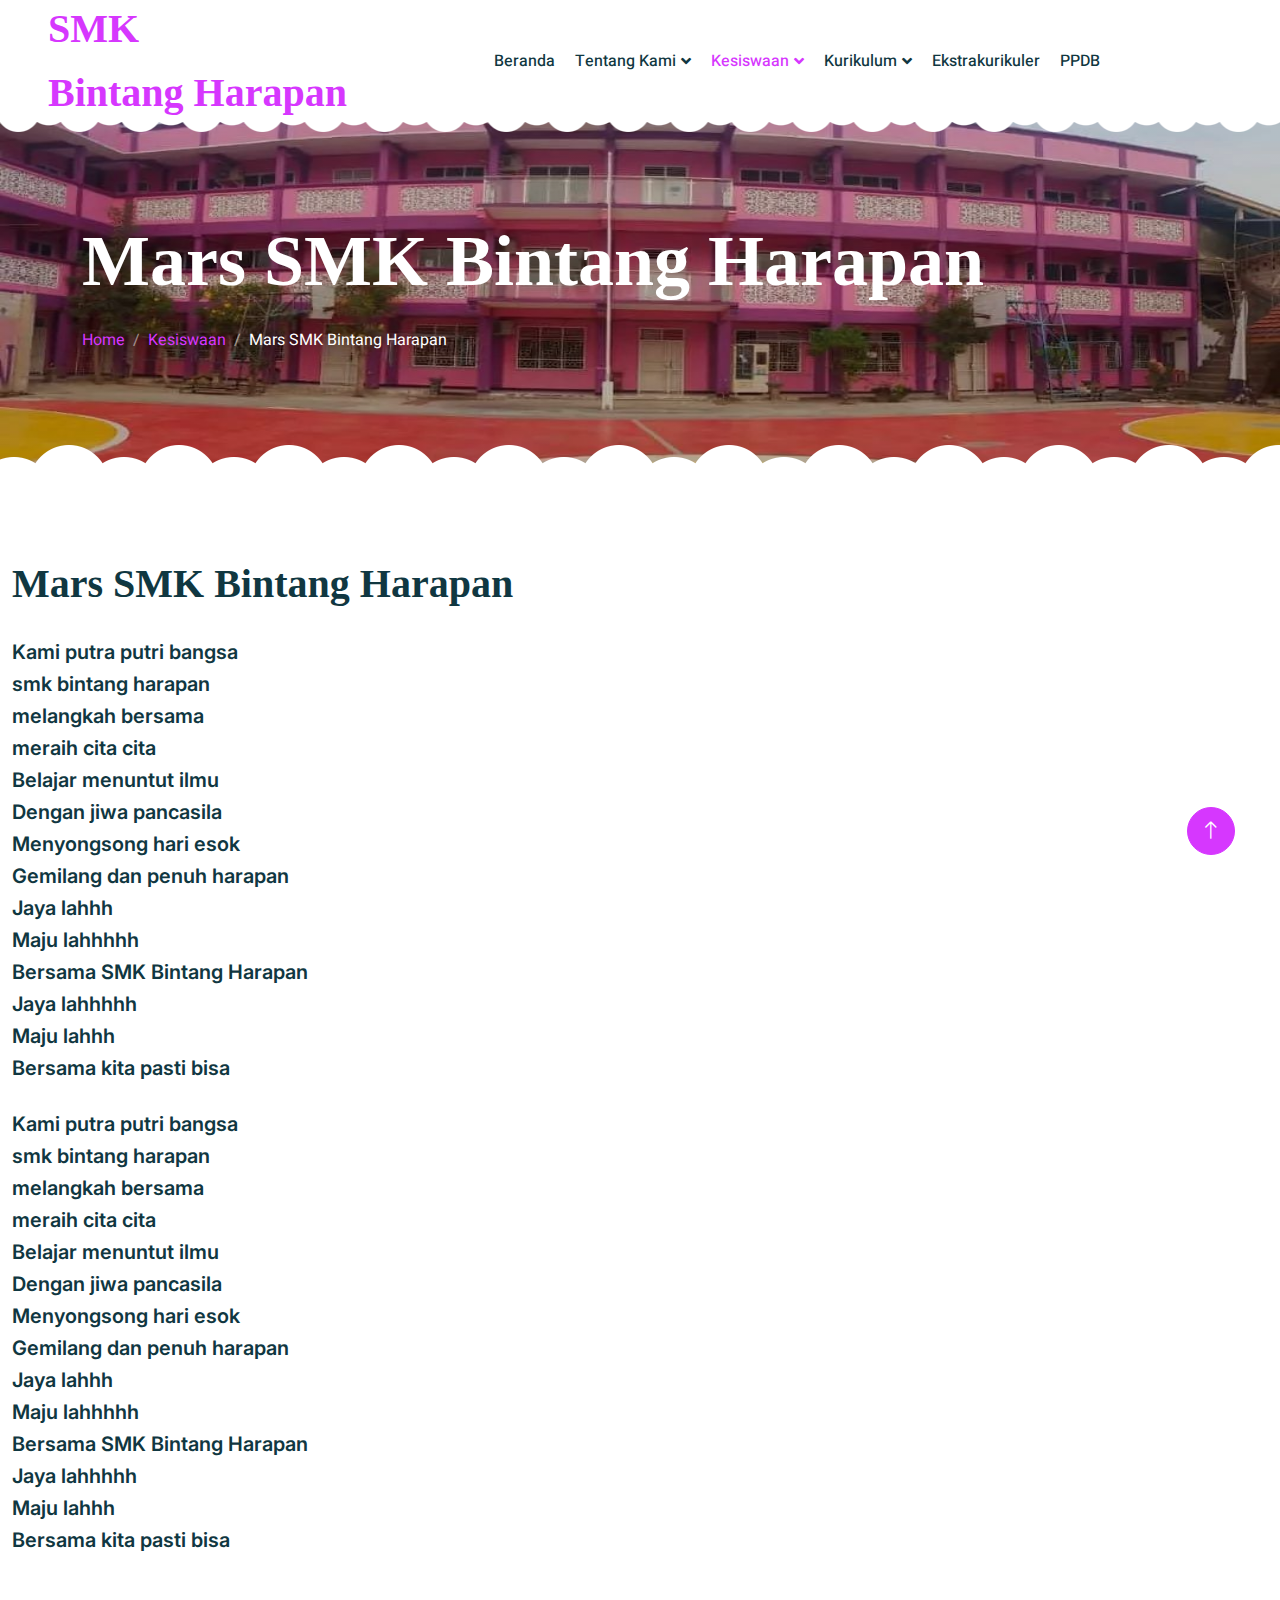
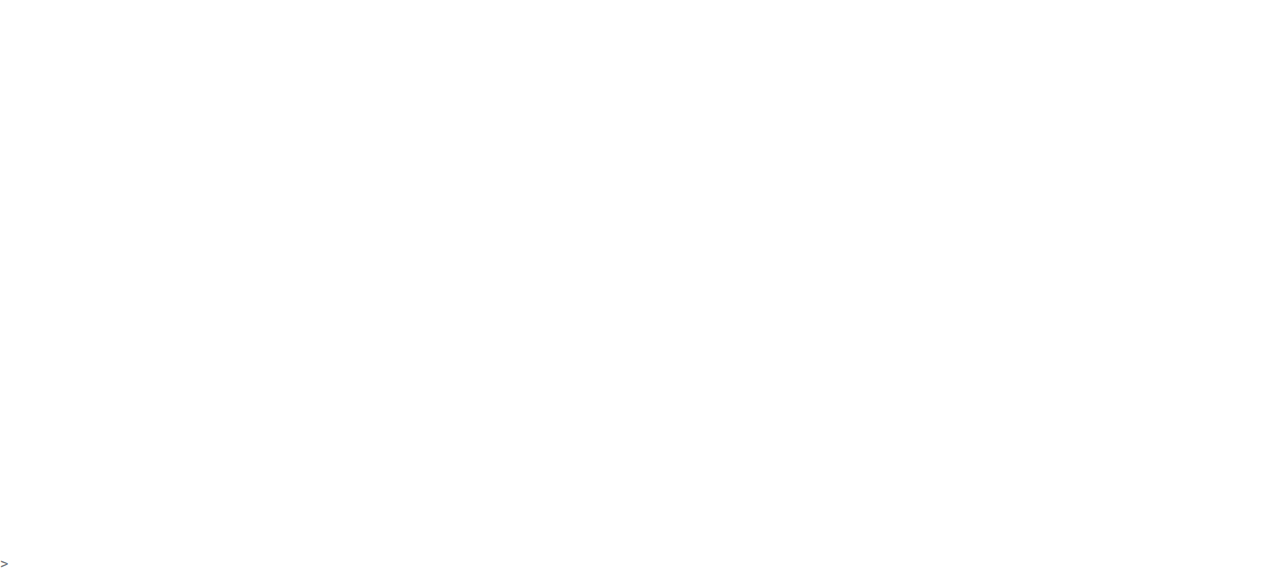
<file: mars-binhar.html>
<!DOCTYPE html>
<html lang="en">

<head>
    <meta charset="utf-8">
    <title>Mars SMK Bintang harapan | SMK Bintang Harapan</title>
    <meta content="width=device-width, initial-scale=1.0" name="viewport">
    <meta content="" name="keywords">
    <meta content="" name="description">

    <!-- Favicon -->
    <link href="img/favicon.ico" rel="icon">

    <!-- Google Web Fonts -->
    <link rel="preconnect" href="https://fonts.googleapis.com">
    <link rel="preconnect" href="https://fonts.gstatic.com" crossorigin>
    <link href="https://fonts.googleapis.com/css2?family=Heebo:wght@400;500;600&family=Inter:wght@600&family=Lobster+Two:wght@700&display=swap" rel="stylesheet">
    
    <!-- Icon Font Stylesheet -->
    <link href="https://cdnjs.cloudflare.com/ajax/libs/font-awesome/5.10.0/css/all.min.css" rel="stylesheet">
    <link href="https://cdn.jsdelivr.net/npm/bootstrap-icons@1.4.1/font/bootstrap-icons.css" rel="stylesheet">

    <!-- Libraries Stylesheet -->
    <link href="lib/animate/animate.min.css" rel="stylesheet">
    <link href="lib/owlcarousel/assets/owl.carousel.min.css" rel="stylesheet">

    <!-- Customized Bootstrap Stylesheet -->
    <link href="css/bootstrap.min.css" rel="stylesheet">

    <!-- Template Stylesheet -->
    <link href="css/style.css" rel="stylesheet">
</head>

<body>
    <div class="container-xxl bg-white p-0">
        <!-- Spinner Start -->
        <div id="spinner" class="show bg-white position-fixed translate-middle w-100 vh-100 top-50 start-50 d-flex align-items-center justify-content-center">
            <div class="spinner-border text-primary" style="width: 3rem; height: 3rem;" role="status">
                <span class="sr-only">Loading...</span>
            </div>
        </div>
        <!-- Spinner End -->


        <!-- Navbar Start -->
        <nav class="navbar navbar-expand-lg bg-white navbar-light sticky-top px-4 px-lg-5 py-lg-0">
            <a href="index.html" class="navbar-brand">
                <h1 class="m-0 text-primary"><p>SMK</p> Bintang Harapan</h1>
            </a>
            <button type="button" class="navbar-toggler" data-bs-toggle="collapse" data-bs-target="#navbarCollapse">
                <span class="navbar-toggler-icon"></span>
            </button>
            <div class="collapse navbar-collapse" id="navbarCollapse">
                <div class="navbar-nav mx-auto">
                    <a href="index.html" class="nav-item nav-link">Beranda</a>
                    <div class="nav-item dropdown">
                        <a href="#" class="nav-link dropdown-toggle" data-bs-toggle="dropdown">Tentang Kami</a>
                        <div class="dropdown-menu rounded-0 rounded-bottom border-0 shadow-sm m-0">
                            <a href="#" class="dropdown-item">Prestasi</a>
                            <a href="#" class="dropdown-item">Sejarah</a>
                            <a href="#" class="dropdown-item">Identitas Sekolah</a>
                            <a href="#" class="dropdown-item">Visi dan Misi Sekolah</a>
                            <a href="#" class="dropdown-item">Tujuan Sekolah</a>
                        </div>
                    </div>
                    <div class="nav-item dropdown">
                        <a href="#" class="nav-link active dropdown-toggle" data-bs-toggle="dropdown">Kesiswaan</a>
                        <div class="dropdown-menu rounded-0 rounded-bottom border-0 shadow-sm m-0">
                            <a href="data-siswa.html" class="dropdown-item">Data Siswa</a>
                            <a href="mars-binhar.html" class="dropdown-item">Mars SMK Bintang Harapan</a>
                        </div>
                    </div>
                    <div class="nav-item dropdown">
                        <a href="#" class="nav-link dropdown-toggle" data-bs-toggle="dropdown">Kurikulum</a>
                        <div class="dropdown-menu rounded-0 rounded-bottom border-0 shadow-sm m-0">
                            <a href="sarana-prasarana.html" class="dropdown-item">Sarana Prasarana</a>
                            <a href="data-guru.html" class="dropdown-item">Data Guru</a>
                            <a href="jurusan.html" class="dropdown-item">Kompentensi Jurusan</a>
                            <a href="404.html" class="dropdown-item">404 Error</a>
                        </div>
                        
 
                    </div>
                    <a href="ekstrakurikuler.html"class='nav-item nav-link'>Ekstrakurikuler</a>
                    <a href="call-to-action.html" class="nav-item nav-link">PPDB</a>
                </div>
        
            </div>
        </nav>
        <!-- Navbar End -->



        <!-- Page Header End -->
        <div class="container-xxl py-5 page-header position-relative mb-5">
            <div class="container py-5">
                <h1 class="display-2 text-white animated slideInDown mb-4">Mars SMK Bintang Harapan</h1>
                <nav aria-label="breadcrumb animated slideInDown">
                    <ol class="breadcrumb">
                        <li class="breadcrumb-item"><a href="#">Home</a></li>
                        <li class="breadcrumb-item"><a href="#">Kesiswaan</a></li>
                        <li class="breadcrumb-item text-white active" aria-current="page">Mars SMK Bintang Harapan</li>
                    </ol>
                </nav>
            </div>
        </div>
        <!-- Page Header End -->


        <!-- Sheet Start -->
        <div class="container-xxl py-5 wow fadeInUp" data-wow-delay="0.1s">
            <div class>
                <h1>Mars SMK Bintang Harapan</h1>
                <br>
                <h5>Kami putra putri bangsa</h5>
                <h5>smk bintang harapan</h5>
                <h5>melangkah bersama</h5>
                <h5>meraih cita cita</h5>
                <h5>Belajar menuntut ilmu</h5>
                <h5>Dengan jiwa pancasila</h5>
                <h5>Menyongsong hari esok</h5>
                <h5>Gemilang dan penuh harapan</h5>
                <h5>Jaya lahhh</h5>
                <h5>Maju lahhhhh</h5>
                <h5>Bersama SMK Bintang Harapan</h5>
                <h5>Jaya lahhhhh</h5>
                <h5>Maju lahhh</h5>
                <h5>Bersama kita pasti bisa</h5>
                <br>
                <h5>Kami putra putri bangsa</h5>
                <h5>smk bintang harapan</h5>
                <h5>melangkah bersama</h5>
                <h5>meraih cita cita</h5>
                <h5>Belajar menuntut ilmu</h5>
                <h5>Dengan jiwa pancasila</h5>
                <h5>Menyongsong hari esok</h5>
                <h5>Gemilang dan penuh harapan</h5>
                <h5>Jaya lahhh</h5>
                <h5>Maju lahhhhh</h5>
                <h5>Bersama SMK Bintang Harapan</h5>
                <h5>Jaya lahhhhh</h5>
                <h5>Maju lahhh</h5>
                <h5>Bersama kita pasti bisa</h5>


            </div>
        </div>
        <!-- Sheet End -->


        <!-- Footer Start -->
        <div class="container-fluid bg-dark text-white-50 footer pt-5 mt-5 wow fadeIn" data-wow-delay="0.1s">
            <div class="container py-5">
                <div class="row g-5">
                    <div class="col-lg-4 col-md-6">
                        <h3 class="text-white mb-4">Hubungi Kami</h3>
                        <p class="mb-2"><i class="fa fa-map-marker-alt me-3"></i>JL RAYA CIBARUSAH DESA SINDANG MULYA KEC. CIBARUSAH KAB. BEKASI, Sindangmulya, Kec. Cibarusah, Kab. Bekasi Prov. Jawa Barat, Indonesia</p>
                        <p class="mb-2"><i class="fa fa-phone-alt me-3"></i> 0821-2469-4317</p>
                        <p class="mb-2"><i class="fa fa-envelope me-3"></i>smkbintangharapan@gmail.com</p>
                        <div class="d-flex pt-2">
                            <a class="btn btn-outline-light btn-social" href=""><i class="fab fa-youtube"></i></a>
                            <a class="btn btn-outline-light btn-social" href=""><i class="fab fa-instagram"></i></a>
                        </div>
                    </div>
                    <div class="col-lg-3 col-md-6">
                        <h3 class="text-white mb-4">Kunjungi</h3>
                        <a class="btn btn-link text-white-50" href="">About Us</a>
                        <a class="btn btn-link text-white-50" href="">Contact Us</a>
                        <a class="btn btn-link text-white-50" href="">Our Services</a>
                        <a class="btn btn-link text-white-50" href="">Privacy Policy</a>
                        <a class="btn btn-link text-white-50" href="">Terms & Condition</a>
                    </div>
                    <div class="col-lg-5 col-md-6">
                        <h3 class="text-white mb-4">Gallery</h3>
                        <a class="btn btn-link text-white-50" href="">Gallery SMK Bintang Harapan</a>
                    </div>
                </div>
            </div>
            <div class="container">
                <div class="copyright">
                    <div class="row">
                        <div class="col-md-6 text-center text-md-start mb-3 mb-md-0">
                            &copy; <a class="border-bottom">SMK Bintang Harapan</a>, All Right Reserved. 
							
							<!--/*** This template is free as long as you keep the footer author’s credit link/attribution link/backlink. If you'd like to use the template without the footer author’s credit link/attribution link/backlink, you can purchase the Credit Removal License from "https://htmlcodex.com/credit-removal". Thank you for your support. ***/-->
							Designed By Alex
                        </div>
                    </div>
                </div>
            </div>
        </div>>
        <!-- Footer End -->


        <!-- Back to Top -->
        <a href="#" class="btn btn-lg btn-primary btn-lg-square back-to-top"><i class="bi bi-arrow-up"></i></a>
    </div>

    <!-- JavaScript Libraries -->
    <script src="https://code.jquery.com/jquery-3.4.1.min.js"></script>
    <script src="https://cdn.jsdelivr.net/npm/bootstrap@5.0.0/dist/js/bootstrap.bundle.min.js"></script>
    <script src="lib/wow/wow.min.js"></script>
    <script src="lib/easing/easing.min.js"></script>
    <script src="lib/waypoints/waypoints.min.js"></script>
    <script src="lib/owlcarousel/owl.carousel.min.js"></script>

    <!-- Template Javascript -->
    <script src="js/main.js"></script>
</body>

</html>
</file>
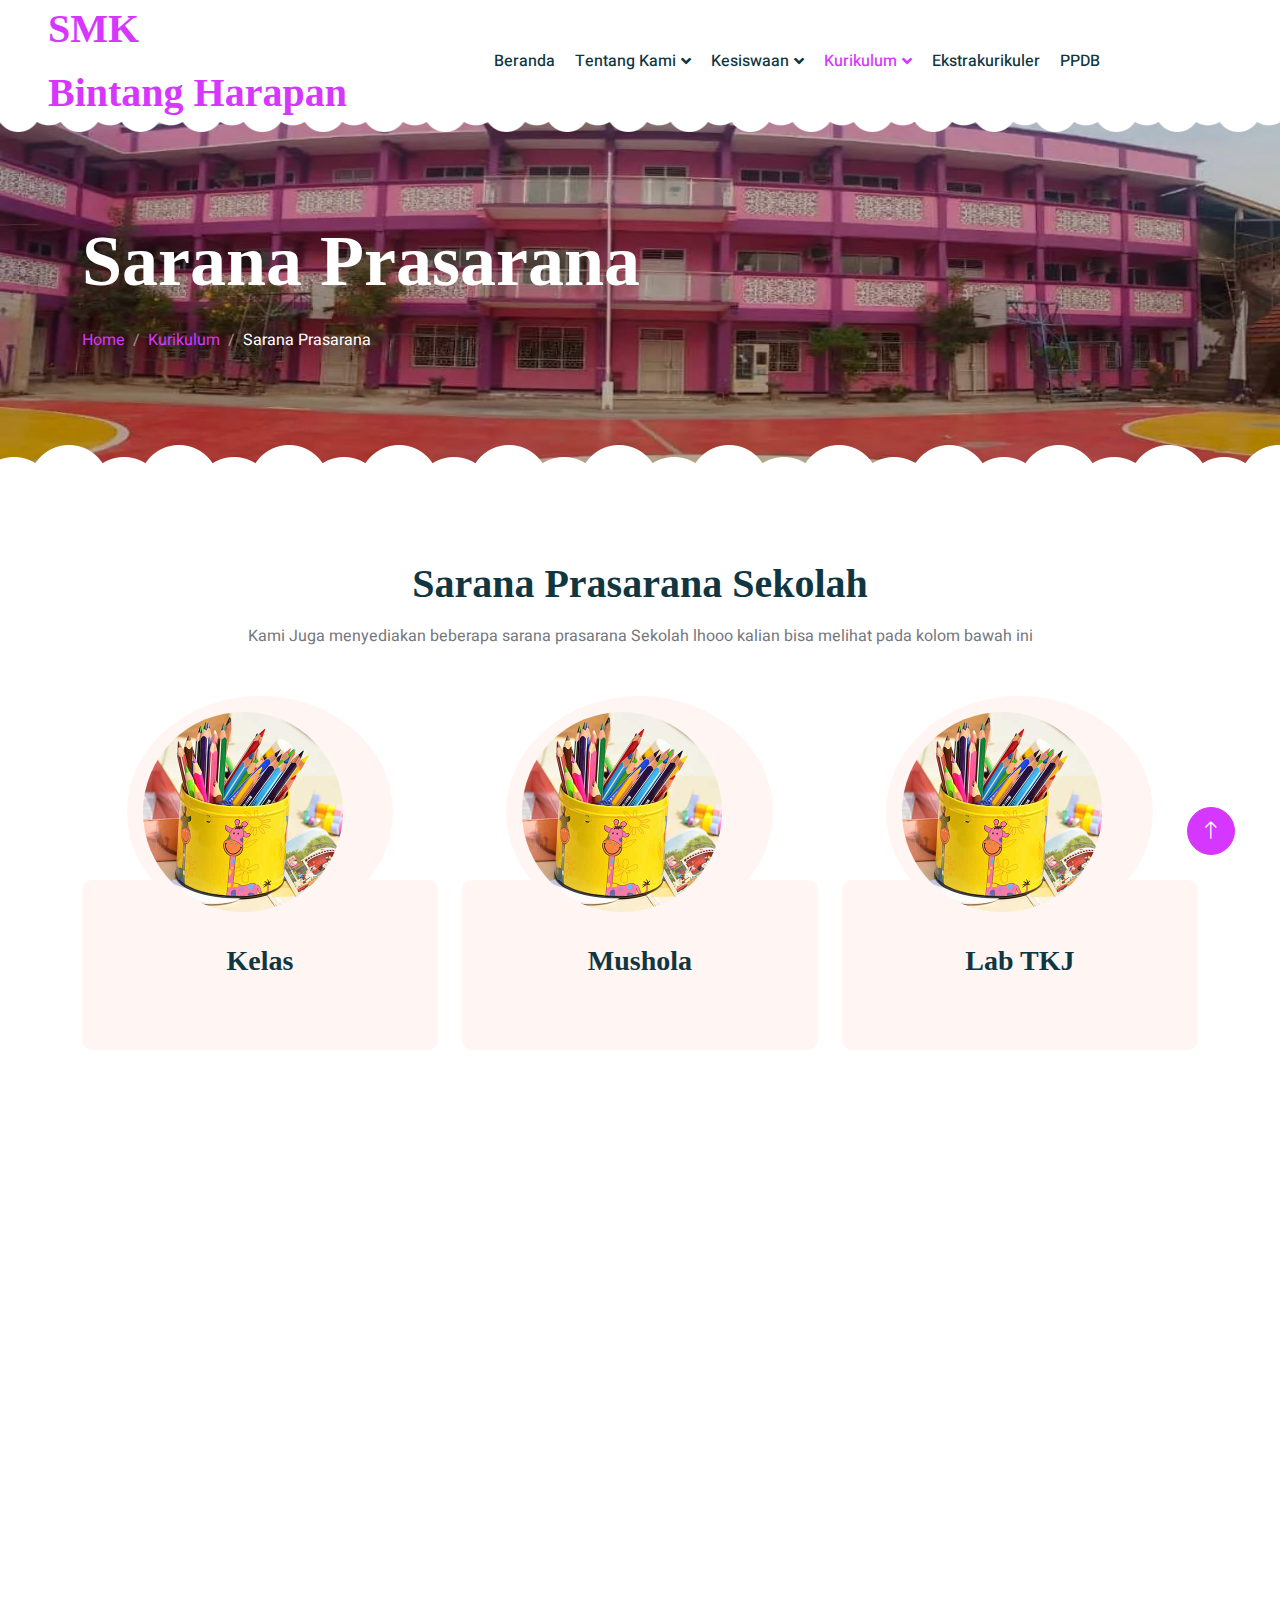
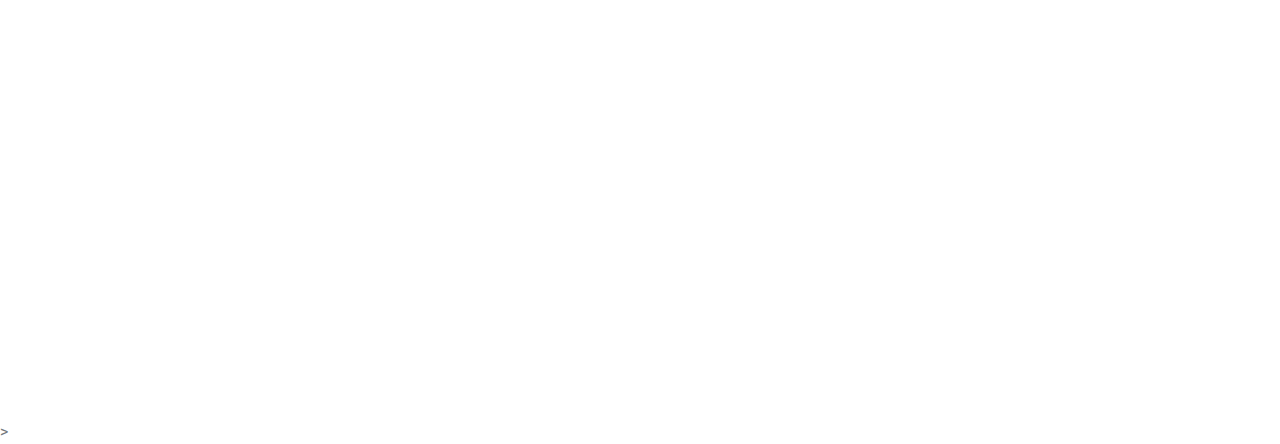
<file: sarana-prasarana.html>
<!DOCTYPE html>
<html lang="en">

<head>
    <meta charset="utf-8">
    <title>Sarana Prasarana| SMK Bintang harapan</title>
    <meta content="width=device-width, initial-scale=1.0" name="viewport">
    <meta content="" name="keywords">
    <meta content="" name="description">

    <!-- Favicon -->
    <link href="img/favicon.ico" rel="icon">

    <!-- Google Web Fonts -->
    <link rel="preconnect" href="https://fonts.googleapis.com">
    <link rel="preconnect" href="https://fonts.gstatic.com" crossorigin>
    <link href="https://fonts.googleapis.com/css2?family=Heebo:wght@400;500;600&family=Inter:wght@600&family=Lobster+Two:wght@700&display=swap" rel="stylesheet">
    
    <!-- Icon Font Stylesheet -->
    <link href="https://cdnjs.cloudflare.com/ajax/libs/font-awesome/5.10.0/css/all.min.css" rel="stylesheet">
    <link href="https://cdn.jsdelivr.net/npm/bootstrap-icons@1.4.1/font/bootstrap-icons.css" rel="stylesheet">

    <!-- Libraries Stylesheet -->
    <link href="lib/animate/animate.min.css" rel="stylesheet">
    <link href="lib/owlcarousel/assets/owl.carousel.min.css" rel="stylesheet">

    <!-- Customized Bootstrap Stylesheet -->
    <link href="css/bootstrap.min.css" rel="stylesheet">

    <!-- Template Stylesheet -->
    <link href="css/style.css" rel="stylesheet">
</head>

<body>
    <div class="container-xxl bg-white p-0">
        <!-- Spinner Start -->
        <div id="spinner" class="show bg-white position-fixed translate-middle w-100 vh-100 top-50 start-50 d-flex align-items-center justify-content-center">
            <div class="spinner-border text-primary" style="width: 3rem; height: 3rem;" role="status">
                <span class="sr-only">Loading...</span>
            </div>
        </div>
        <!-- Spinner End -->


        <!-- Navbar Start -->
        <nav class="navbar navbar-expand-lg bg-white navbar-light sticky-top px-4 px-lg-5 py-lg-0">
            <a href="index.html" class="navbar-brand">
                <h1 class="m-0 text-primary"><p>SMK</p> Bintang Harapan</h1>
            </a>
            <button type="button" class="navbar-toggler" data-bs-toggle="collapse" data-bs-target="#navbarCollapse">
                <span class="navbar-toggler-icon"></span>
            </button>
            <div class="collapse navbar-collapse" id="navbarCollapse">
                <div class="navbar-nav mx-auto">
                    <a href="index.html" class="nav-item nav-link">Beranda</a>
                    <div class="nav-item dropdown">
                        <a href="#" class="nav-link dropdown-toggle" data-bs-toggle="dropdown">Tentang Kami</a>
                        <div class="dropdown-menu rounded-0 rounded-bottom border-0 shadow-sm m-0">
                            <a href="#" class="dropdown-item">Prestasi</a>
                            <a href="#" class="dropdown-item">Sejarah</a>
                            <a href="#" class="dropdown-item">Identitas Sekolah</a>
                            <a href="#" class="dropdown-item">Visi dan Misi Sekolah</a>
                            <a href="#" class="dropdown-item">Tujuan Sekolah</a>
                        </div>
                    </div>
                    <div class="nav-item dropdown">
                        <a href="#" class="nav-link dropdown-toggle" data-bs-toggle="dropdown">Kesiswaan</a>
                        <div class="dropdown-menu rounded-0 rounded-bottom border-0 shadow-sm m-0">
                            <a href="data-siswa.html" class="dropdown-item">Data Siswa</a>
                            <a href="mars-binhar.html" class="dropdown-item">Mars SMK Bintang Harapan</a>
                        </div>
                    </div>
                    <div class="nav-item dropdown">
                        <a href="#" class="nav-link active dropdown-toggle" data-bs-toggle="dropdown">Kurikulum</a>
                        <div class="dropdown-menu rounded-0 rounded-bottom border-0 shadow-sm m-0">
                            <a href="sarana-prasarana.html" class="dropdown-item">Sarana Prasarana</a>
                            <a href="data-guru.html" class="dropdown-item">Data Guru</a>
                            <a href="jurusan.html" class="dropdown-item">Kompentensi Jurusan</a>
                            <a href="404.html" class="dropdown-item">404 Error</a>
                        </div>
                        
 
                    </div>
                    <a href="ekstrakurikuler.html"class='nav-item nav-link'>Ekstrakurikuler</a>
                    <a href="call-to-action.html" class="nav-item nav-link">PPDB</a>
                </div>
        
            </div>
        </nav>
        <!-- Navbar End -->



        <!-- Page Header End -->
        <div class="container-xxl py-5 page-header position-relative mb-5">
            <div class="container py-5">
                <h1 class="display-2 text-white animated slideInDown mb-4">Sarana Prasarana </h1>
                <nav aria-label="breadcrumb animated slideInDown">
                    <ol class="breadcrumb">
                        <li class="breadcrumb-item"><a href="#">Home</a></li>
                        <li class="breadcrumb-item"><a href="#">Kurikulum</a></li>
                        <li class="breadcrumb-item text-white active" aria-current="page">Sarana Prasarana</li>
                    </ol>
                </nav>
            </div>
        </div>
        <!-- Page Header End -->


        <!-- Facilities Start -->
        <div class="container-xxl py-5">
            <div class="container">
                <div class="text-center mx-auto mb-5 wow fadeInUp" data-wow-delay="0.1s">
                    <h1 class="mb-3">Sarana Prasarana Sekolah</h1>
                    <p>Kami Juga menyediakan beberapa sarana prasarana Sekolah lhooo kalian bisa melihat pada kolom bawah ini</p>
                </div>
                <div class="row g-4">
                    <div class="col-lg-4 col-md-6 wow fadeInUp" data-wow-delay="0.1s">
                        <div class="classes-item">
                            <div class="bg-light rounded-circle w-75 mx-auto p-3">
                                <img class="img-crane rounded-circle" src="img/classes-1.jpg" alt="">
                            </div>
                            <div class="bg-light rounded p-4 pt-5 mt-n5">
                                <p class="d-block text-center h3 mt-3 mb-4" href="">Kelas</p>
                                <div class="d-flex align-items-center justify-content-between mb-4">
                                </div>
                            </div>
                        </div>
                    </div>

                    <div class="col-lg-4 col-md-6 wow fadeInUp" data-wow-delay="0.1s">
                        <div class="classes-item">
                            <div class="bg-light rounded-circle w-75 mx-auto p-3">
                                <img class="img-crane rounded-circle" src="img/classes-1.jpg" alt="">
                            </div>
                            <div class="bg-light rounded p-4 pt-5 mt-n5">
                                <p class="d-block text-center h3 mt-3 mb-4" href="">Mushola</p>
                                <div class="d-flex align-items-center justify-content-between mb-4">
                                </div>
                            </div>
                        </div>
                    </div>

                    <div class="col-lg-4 col-md-6 wow fadeInUp" data-wow-delay="0.1s">
                        <div class="classes-item">
                            <div class="bg-light rounded-circle w-75 mx-auto p-3">
                                <img class="img-crane rounded-circle" src="img/classes-1.jpg" alt="">
                            </div>
                            <div class="bg-light rounded p-4 pt-5 mt-n5">
                                <p class="d-block text-center h3 mt-3 mb-4" href="">Lab TKJ</p>
                                <div class="d-flex align-items-center justify-content-between mb-4">
                                </div>
                            </div>
                        </div>
                    </div>

                    <div class="col-lg-4 col-md-6 wow fadeInUp" data-wow-delay="0.1s">
                        <div class="classes-item">
                            <div class="bg-light rounded-circle w-75 mx-auto p-3">
                                <img class="img-crane rounded-circle" src="img/lab-farmasi.jpeg" alt="">
                            </div>
                            <div class="bg-light rounded p-4 pt-5 mt-n5">
                                <p class="d-block text-center h3 mt-3 mb-4" href="">Lab Farmasi</p>
                                <div class="d-flex align-items-center justify-content-between mb-4">
                                </div>
                            </div>
                        </div>
                    </div>

                    <div class="col-lg-4 col-md-6 wow fadeInUp" data-wow-delay="0.1s">
                        <div class="classes-item">
                            <div class="bg-light rounded-circle w-75 mx-auto p-3">
                                <img class="img-crane rounded-circle" src="img/lapangan-futsal.jpg" alt="">
                            </div>
                            <div class="bg-light rounded p-4 pt-5 mt-n5">
                                <p class="d-block text-center h3 mt-3 mb-4" href="">Lapangan</p>
                                <div class="d-flex align-items-center justify-content-between mb-4">
                                </div>
                            </div>
                        </div>
                    </div>

                    <div class="col-lg-4 col-md-6 wow fadeInUp" data-wow-delay="0.1s">
                        <div class="classes-item">
                            <div class="bg-light rounded-circle w-75 mx-auto p-3">
                                <img class="img-crane rounded-circle" src="img/classes-1.jpg" alt="">
                            </div>
                            <div class="bg-light rounded p-4 pt-5 mt-n5">
                                <p class="d-block text-center h3 mt-3 mb-4" href="">Lab Perawat</p>
                                <div class="d-flex align-items-center justify-content-between mb-4">
                                </div>
                            </div>
                        </div>
                    </div>
                    

                </div>
            </div>
        </div>
        <!-- Facilities End -->


        <!-- Footer Start -->
        <div class="container-fluid bg-dark text-white-50 footer pt-5 mt-5 wow fadeIn" data-wow-delay="0.1s">
            <div class="container py-5">
                <div class="row g-5">
                    <div class="col-lg-4 col-md-6">
                        <h3 class="text-white mb-4">Hubungi Kami</h3>
                        <p class="mb-2"><i class="fa fa-map-marker-alt me-3"></i>JL RAYA CIBARUSAH DESA SINDANG MULYA KEC. CIBARUSAH KAB. BEKASI, Sindangmulya, Kec. Cibarusah, Kab. Bekasi Prov. Jawa Barat, Indonesia</p>
                        <p class="mb-2"><i class="fa fa-phone-alt me-3"></i> 0821-2469-4317</p>
                        <p class="mb-2"><i class="fa fa-envelope me-3"></i>smkbintangharapan@gmail.com</p>
                        <div class="d-flex pt-2">
                            <a class="btn btn-outline-light btn-social" href=""><i class="fab fa-youtube"></i></a>
                            <a class="btn btn-outline-light btn-social" href=""><i class="fab fa-instagram"></i></a>
                        </div>
                    </div>
                    <div class="col-lg-3 col-md-6">
                        <h3 class="text-white mb-4">Kunjungi</h3>
                        <a class="btn btn-link text-white-50" href="">About Us</a>
                        <a class="btn btn-link text-white-50" href="">Contact Us</a>
                        <a class="btn btn-link text-white-50" href="">Our Services</a>
                        <a class="btn btn-link text-white-50" href="">Privacy Policy</a>
                        <a class="btn btn-link text-white-50" href="">Terms & Condition</a>
                    </div>
                    <div class="col-lg-5 col-md-6">
                        <h3 class="text-white mb-4">Gallery</h3>
                        <a class="btn btn-link text-white-50" href="">Gallery SMK Bintang Harapan</a>
                    </div>
                </div>
            </div>
            <div class="container">
                <div class="copyright">
                    <div class="row">
                        <div class="col-md-6 text-center text-md-start mb-3 mb-md-0">
                            &copy; <a class="border-bottom">SMK Bintang Harapan</a>, All Right Reserved. 
							
							<!--/*** This template is free as long as you keep the footer author’s credit link/attribution link/backlink. If you'd like to use the template without the footer author’s credit link/attribution link/backlink, you can purchase the Credit Removal License from "https://htmlcodex.com/credit-removal". Thank you for your support. ***/-->
							Designed By Alex
                        </div>
                    </div>
                </div>
            </div>
        </div>>
        <!-- Footer End -->


        <!-- Back to Top -->
        <a href="#" class="btn btn-lg btn-primary btn-lg-square back-to-top"><i class="bi bi-arrow-up"></i></a>
    </div>

    <!-- JavaScript Libraries -->
    <script src="https://code.jquery.com/jquery-3.4.1.min.js"></script>
    <script src="https://cdn.jsdelivr.net/npm/bootstrap@5.0.0/dist/js/bootstrap.bundle.min.js"></script>
    <script src="lib/wow/wow.min.js"></script>
    <script src="lib/easing/easing.min.js"></script>
    <script src="lib/waypoints/waypoints.min.js"></script>
    <script src="lib/owlcarousel/owl.carousel.min.js"></script>

    <!-- Template Javascript -->
    <script src="js/main.js"></script>
</body>

</html>
</file>
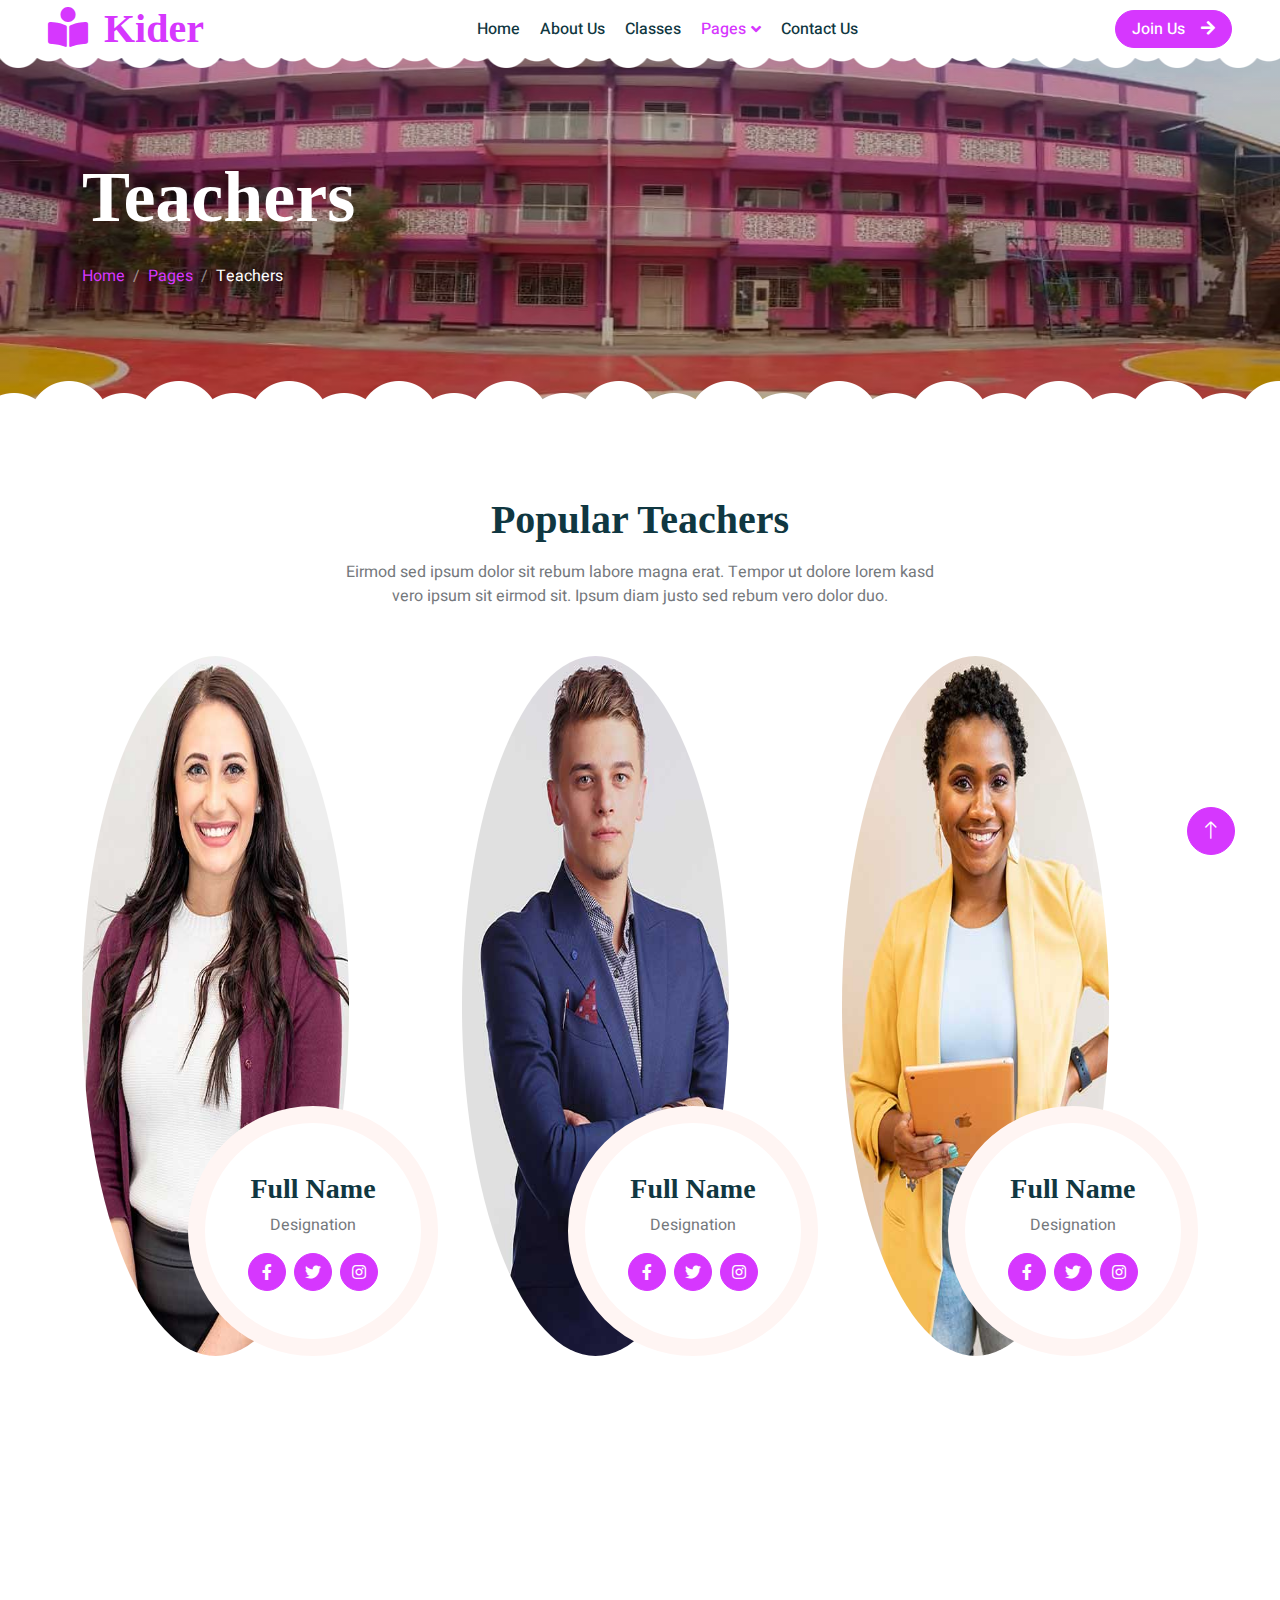
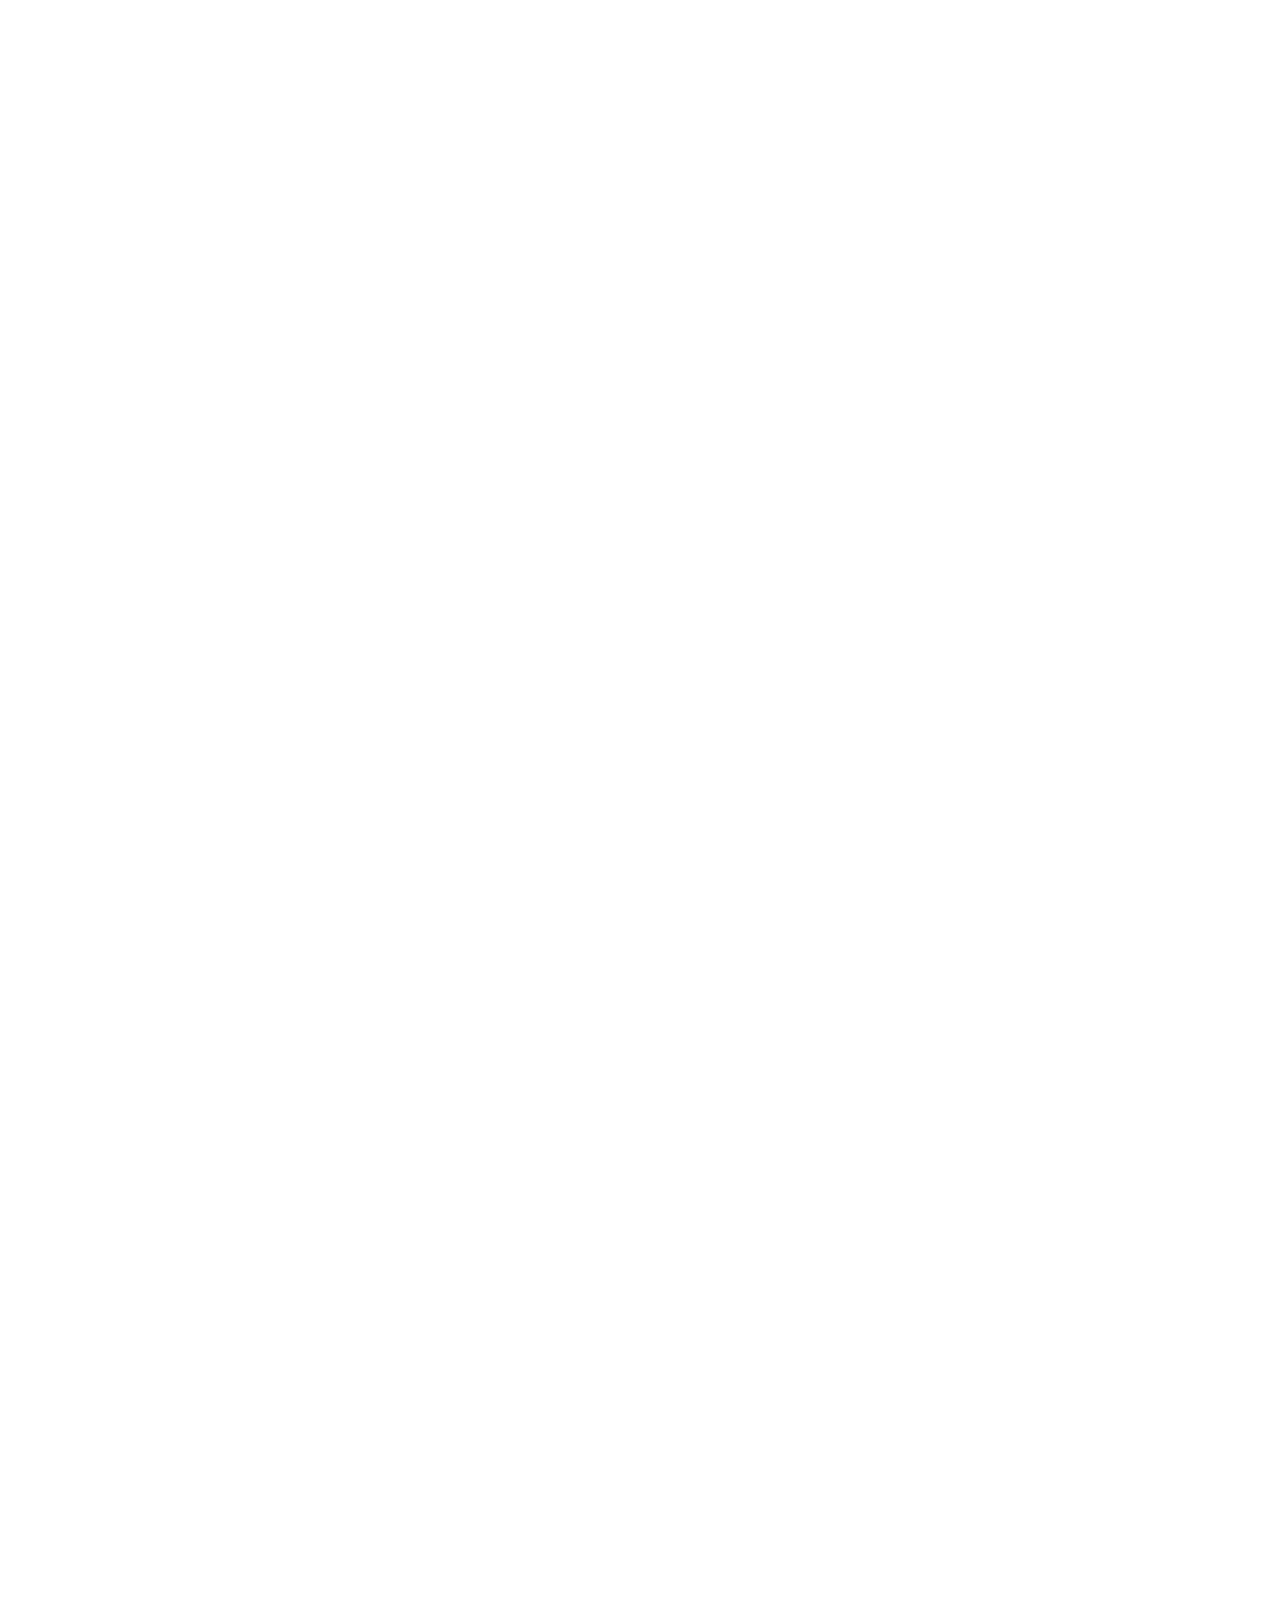
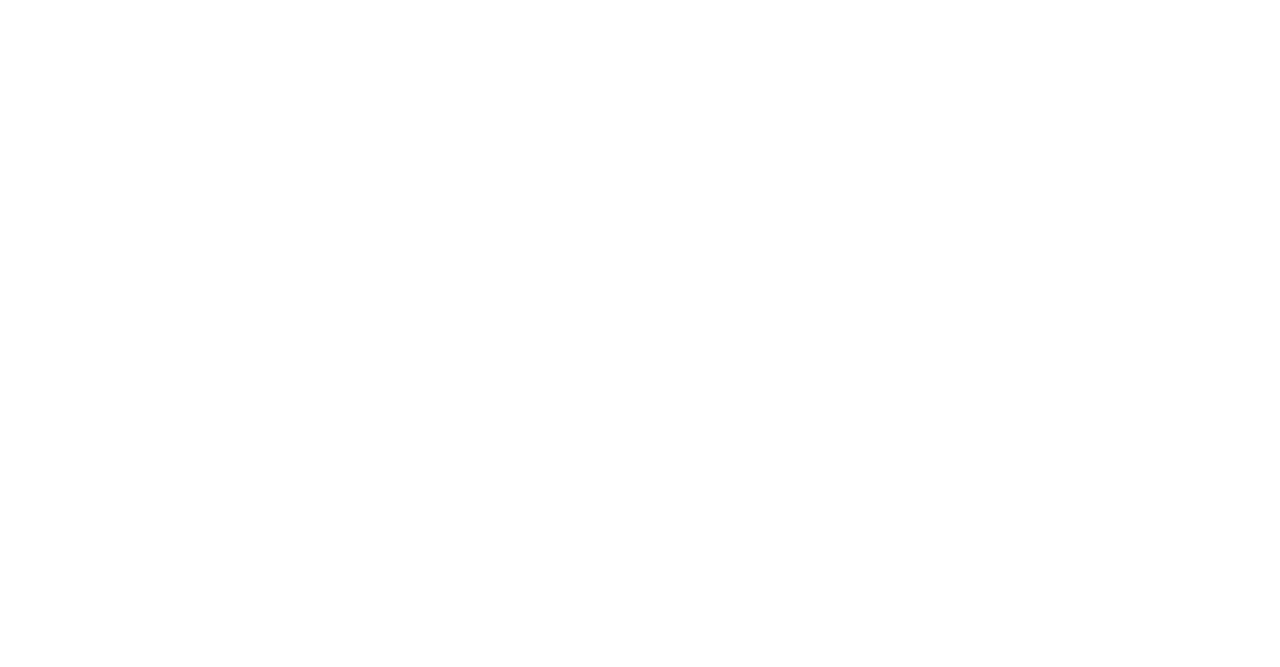
<file: team.html>
<!DOCTYPE html>
<html lang="en">

<head>
    <meta charset="utf-8">
    <title>Kider - Preschool Website Template</title>
    <meta content="width=device-width, initial-scale=1.0" name="viewport">
    <meta content="" name="keywords">
    <meta content="" name="description">

    <!-- Favicon -->
    <link href="img/favicon.ico" rel="icon">

    <!-- Google Web Fonts -->
    <link rel="preconnect" href="https://fonts.googleapis.com">
    <link rel="preconnect" href="https://fonts.gstatic.com" crossorigin>
    <link href="https://fonts.googleapis.com/css2?family=Heebo:wght@400;500;600&family=Inter:wght@600&family=Lobster+Two:wght@700&display=swap" rel="stylesheet">
    
    <!-- Icon Font Stylesheet -->
    <link href="https://cdnjs.cloudflare.com/ajax/libs/font-awesome/5.10.0/css/all.min.css" rel="stylesheet">
    <link href="https://cdn.jsdelivr.net/npm/bootstrap-icons@1.4.1/font/bootstrap-icons.css" rel="stylesheet">

    <!-- Libraries Stylesheet -->
    <link href="lib/animate/animate.min.css" rel="stylesheet">
    <link href="lib/owlcarousel/assets/owl.carousel.min.css" rel="stylesheet">

    <!-- Customized Bootstrap Stylesheet -->
    <link href="css/bootstrap.min.css" rel="stylesheet">

    <!-- Template Stylesheet -->
    <link href="css/style.css" rel="stylesheet">
</head>

<body>
    <div class="container-xxl bg-white p-0">
        <!-- Spinner Start -->
        <div id="spinner" class="show bg-white position-fixed translate-middle w-100 vh-100 top-50 start-50 d-flex align-items-center justify-content-center">
            <div class="spinner-border text-primary" style="width: 3rem; height: 3rem;" role="status">
                <span class="sr-only">Loading...</span>
            </div>
        </div>
        <!-- Spinner End -->


        <!-- Navbar Start -->
        <nav class="navbar navbar-expand-lg bg-white navbar-light sticky-top px-4 px-lg-5 py-lg-0">
            <a href="index.html" class="navbar-brand">
                <h1 class="m-0 text-primary"><i class="fa fa-book-reader me-3"></i>Kider</h1>
            </a>
            <button type="button" class="navbar-toggler" data-bs-toggle="collapse" data-bs-target="#navbarCollapse">
                <span class="navbar-toggler-icon"></span>
            </button>
            <div class="collapse navbar-collapse" id="navbarCollapse">
                <div class="navbar-nav mx-auto">
                    <a href="index.html" class="nav-item nav-link">Home</a>
                    <a href="about.html" class="nav-item nav-link">About Us</a>
                    <a href="classes.html" class="nav-item nav-link">Classes</a>
                    <div class="nav-item dropdown">
                        <a href="#" class="nav-link dropdown-toggle active" data-bs-toggle="dropdown">Pages</a>
                        <div class="dropdown-menu rounded-0 rounded-bottom border-0 shadow-sm m-0">
                            <a href="facility.html" class="dropdown-item">School Facilities</a>
                            <a href="team.html" class="dropdown-item active">Popular Teachers</a>
                            <a href="call-to-action.html" class="dropdown-item">Become A Teachers</a>
                            <a href="appointment.html" class="dropdown-item">Make Appointment</a>
                            <a href="testimonial.html" class="dropdown-item">Testimonial</a>
                            <a href="404.html" class="dropdown-item">404 Error</a>
                        </div>
                    </div>
                    <a href="contact.html" class="nav-item nav-link">Contact Us</a>
                </div>
                <a href="" class="btn btn-primary rounded-pill px-3 d-none d-lg-block">Join Us<i class="fa fa-arrow-right ms-3"></i></a>
            </div>
        </nav>
        <!-- Navbar End -->


        <!-- Page Header End -->
        <div class="container-xxl py-5 page-header position-relative mb-5">
            <div class="container py-5">
                <h1 class="display-2 text-white animated slideInDown mb-4">Teachers</h1>
                <nav aria-label="breadcrumb animated slideInDown">
                    <ol class="breadcrumb">
                        <li class="breadcrumb-item"><a href="#">Home</a></li>
                        <li class="breadcrumb-item"><a href="#">Pages</a></li>
                        <li class="breadcrumb-item text-white active" aria-current="page">Teachers</li>
                    </ol>
                </nav>
            </div>
        </div>
        <!-- Page Header End -->


        <!-- Team Start -->
        <div class="container-xxl py-5">
            <div class="container">
                <div class="text-center mx-auto mb-5 wow fadeInUp" data-wow-delay="0.1s" style="max-width: 600px;">
                    <h1 class="mb-3">Popular Teachers</h1>
                    <p>Eirmod sed ipsum dolor sit rebum labore magna erat. Tempor ut dolore lorem kasd vero ipsum sit
                        eirmod sit. Ipsum diam justo sed rebum vero dolor duo.</p>
                </div>
                <div class="row g-4">
                    <div class="col-lg-4 col-md-6 wow fadeInUp" data-wow-delay="0.1s">
                        <div class="team-item position-relative">
                            <img class="img-fluid rounded-circle w-75" src="img/team-1.jpg" alt="">
                            <div class="team-text">
                                <h3>Full Name</h3>
                                <p>Designation</p>
                                <div class="d-flex align-items-center">
                                    <a class="btn btn-square btn-primary mx-1" href=""><i class="fab fa-facebook-f"></i></a>
                                    <a class="btn btn-square btn-primary  mx-1" href=""><i class="fab fa-twitter"></i></a>
                                    <a class="btn btn-square btn-primary  mx-1" href=""><i class="fab fa-instagram"></i></a>
                                </div>
                            </div>
                        </div>
                    </div>
                    <div class="col-lg-4 col-md-6 wow fadeInUp" data-wow-delay="0.3s">
                        <div class="team-item position-relative">
                            <img class="img-fluid rounded-circle w-75" src="img/team-2.jpg" alt="">
                            <div class="team-text">
                                <h3>Full Name</h3>
                                <p>Designation</p>
                                <div class="d-flex align-items-center">
                                    <a class="btn btn-square btn-primary mx-1" href=""><i class="fab fa-facebook-f"></i></a>
                                    <a class="btn btn-square btn-primary  mx-1" href=""><i class="fab fa-twitter"></i></a>
                                    <a class="btn btn-square btn-primary  mx-1" href=""><i class="fab fa-instagram"></i></a>
                                </div>
                            </div>
                        </div>
                    </div>
                    <div class="col-lg-4 col-md-6 wow fadeInUp" data-wow-delay="0.5s">
                        <div class="team-item position-relative">
                            <img class="img-fluid rounded-circle w-75" src="img/team-3.jpg" alt="">
                            <div class="team-text">
                                <h3>Full Name</h3>
                                <p>Designation</p>
                                <div class="d-flex align-items-center">
                                    <a class="btn btn-square btn-primary mx-1" href=""><i class="fab fa-facebook-f"></i></a>
                                    <a class="btn btn-square btn-primary  mx-1" href=""><i class="fab fa-twitter"></i></a>
                                    <a class="btn btn-square btn-primary  mx-1" href=""><i class="fab fa-instagram"></i></a>
                                </div>
                            </div>
                        </div>
                    </div>
                    <div class="col-lg-4 col-md-6 wow fadeInUp" data-wow-delay="0.1s">
                        <div class="team-item position-relative">
                            <img class="img-fluid rounded-circle w-75" src="img/team-1.jpg" alt="">
                            <div class="team-text">
                                <h3>Full Name</h3>
                                <p>Designation</p>
                                <div class="d-flex align-items-center">
                                    <a class="btn btn-square btn-primary mx-1" href=""><i class="fab fa-facebook-f"></i></a>
                                    <a class="btn btn-square btn-primary  mx-1" href=""><i class="fab fa-twitter"></i></a>
                                    <a class="btn btn-square btn-primary  mx-1" href=""><i class="fab fa-instagram"></i></a>
                                </div>
                            </div>
                        </div>
                    </div>
                    <div class="col-lg-4 col-md-6 wow fadeInUp" data-wow-delay="0.3s">
                        <div class="team-item position-relative">
                            <img class="img-fluid rounded-circle w-75" src="img/team-2.jpg" alt="">
                            <div class="team-text">
                                <h3>Full Name</h3>
                                <p>Designation</p>
                                <div class="d-flex align-items-center">
                                    <a class="btn btn-square btn-primary mx-1" href=""><i class="fab fa-facebook-f"></i></a>
                                    <a class="btn btn-square btn-primary  mx-1" href=""><i class="fab fa-twitter"></i></a>
                                    <a class="btn btn-square btn-primary  mx-1" href=""><i class="fab fa-instagram"></i></a>
                                </div>
                            </div>
                        </div>
                    </div>
                    <div class="col-lg-4 col-md-6 wow fadeInUp" data-wow-delay="0.5s">
                        <div class="team-item position-relative">
                            <img class="img-fluid rounded-circle w-75" src="img/team-3.jpg" alt="">
                            <div class="team-text">
                                <h3>Full Name</h3>
                                <p>Designation</p>
                                <div class="d-flex align-items-center">
                                    <a class="btn btn-square btn-primary mx-1" href=""><i class="fab fa-facebook-f"></i></a>
                                    <a class="btn btn-square btn-primary  mx-1" href=""><i class="fab fa-twitter"></i></a>
                                    <a class="btn btn-square btn-primary  mx-1" href=""><i class="fab fa-instagram"></i></a>
                                </div>
                            </div>
                        </div>
                    </div>
                </div>
            </div>
        </div>
        <!-- Team End -->


        <!-- Footer Start -->
        <div class="container-fluid bg-dark text-white-50 footer pt-5 mt-5 wow fadeIn" data-wow-delay="0.1s">
            <div class="container py-5">
                <div class="row g-5">
                    <div class="col-lg-3 col-md-6">
                        <h3 class="text-white mb-4">Get In Touch</h3>
                        <p class="mb-2"><i class="fa fa-map-marker-alt me-3"></i>123 Street, New York, USA</p>
                        <p class="mb-2"><i class="fa fa-phone-alt me-3"></i>+012 345 67890</p>
                        <p class="mb-2"><i class="fa fa-envelope me-3"></i>info@example.com</p>
                        <div class="d-flex pt-2">
                            <a class="btn btn-outline-light btn-social" href=""><i class="fab fa-twitter"></i></a>
                            <a class="btn btn-outline-light btn-social" href=""><i class="fab fa-facebook-f"></i></a>
                            <a class="btn btn-outline-light btn-social" href=""><i class="fab fa-youtube"></i></a>
                            <a class="btn btn-outline-light btn-social" href=""><i class="fab fa-linkedin-in"></i></a>
                        </div>
                    </div>
                    <div class="col-lg-3 col-md-6">
                        <h3 class="text-white mb-4">Quick Links</h3>
                        <a class="btn btn-link text-white-50" href="">About Us</a>
                        <a class="btn btn-link text-white-50" href="">Contact Us</a>
                        <a class="btn btn-link text-white-50" href="">Our Services</a>
                        <a class="btn btn-link text-white-50" href="">Privacy Policy</a>
                        <a class="btn btn-link text-white-50" href="">Terms & Condition</a>
                    </div>
                    <div class="col-lg-3 col-md-6">
                        <h3 class="text-white mb-4">Photo Gallery</h3>
                        <div class="row g-2 pt-2">
                            <div class="col-4">
                                <img class="img-fluid rounded bg-light p-1" src="img/classes-1.jpg" alt="">
                            </div>
                            <div class="col-4">
                                <img class="img-fluid rounded bg-light p-1" src="img/classes-2.jpg" alt="">
                            </div>
                            <div class="col-4">
                                <img class="img-fluid rounded bg-light p-1" src="img/classes-3.jpg" alt="">
                            </div>
                            <div class="col-4">
                                <img class="img-fluid rounded bg-light p-1" src="img/classes-4.jpg" alt="">
                            </div>
                            <div class="col-4">
                                <img class="img-fluid rounded bg-light p-1" src="img/classes-5.jpg" alt="">
                            </div>
                            <div class="col-4">
                                <img class="img-fluid rounded bg-light p-1" src="img/classes-6.jpg" alt="">
                            </div>
                        </div>
                    </div>
                    <div class="col-lg-3 col-md-6">
                        <h3 class="text-white mb-4">Newsletter</h3>
                        <p>Dolor amet sit justo amet elitr clita ipsum elitr est.</p>
                        <div class="position-relative mx-auto" style="max-width: 400px;">
                            <input class="form-control bg-transparent w-100 py-3 ps-4 pe-5" type="text" placeholder="Your email">
                            <button type="button" class="btn btn-primary py-2 position-absolute top-0 end-0 mt-2 me-2">SignUp</button>
                        </div>
                    </div>
                </div>
            </div>
            <div class="container">
                <div class="copyright">
                    <div class="row">
                        <div class="col-md-6 text-center text-md-start mb-3 mb-md-0">
                            &copy; <a class="border-bottom" href="#">Your Site Name</a>, All Right Reserved. 
							
							<!--/*** This template is free as long as you keep the footer author’s credit link/attribution link/backlink. If you'd like to use the template without the footer author’s credit link/attribution link/backlink, you can purchase the Credit Removal License from "https://htmlcodex.com/credit-removal". Thank you for your support. ***/-->
							Designed By <a class="border-bottom" href="https://htmlcodex.com">HTML Codex</a>
                        </div>
                        <div class="col-md-6 text-center text-md-end">
                            <div class="footer-menu">
                                <a href="">Home</a>
                                <a href="">Cookies</a>
                                <a href="">Help</a>
                                <a href="">FQAs</a>
                            </div>
                        </div>
                    </div>
                </div>
            </div>
        </div>
        <!-- Footer End -->


        <!-- Back to Top -->
        <a href="#" class="btn btn-lg btn-primary btn-lg-square back-to-top"><i class="bi bi-arrow-up"></i></a>
    </div>

    <!-- JavaScript Libraries -->
    <script src="https://code.jquery.com/jquery-3.4.1.min.js"></script>
    <script src="https://cdn.jsdelivr.net/npm/bootstrap@5.0.0/dist/js/bootstrap.bundle.min.js"></script>
    <script src="lib/wow/wow.min.js"></script>
    <script src="lib/easing/easing.min.js"></script>
    <script src="lib/waypoints/waypoints.min.js"></script>
    <script src="lib/owlcarousel/owl.carousel.min.js"></script>

    <!-- Template Javascript -->
    <script src="js/main.js"></script>
</body>

</html>
</file>
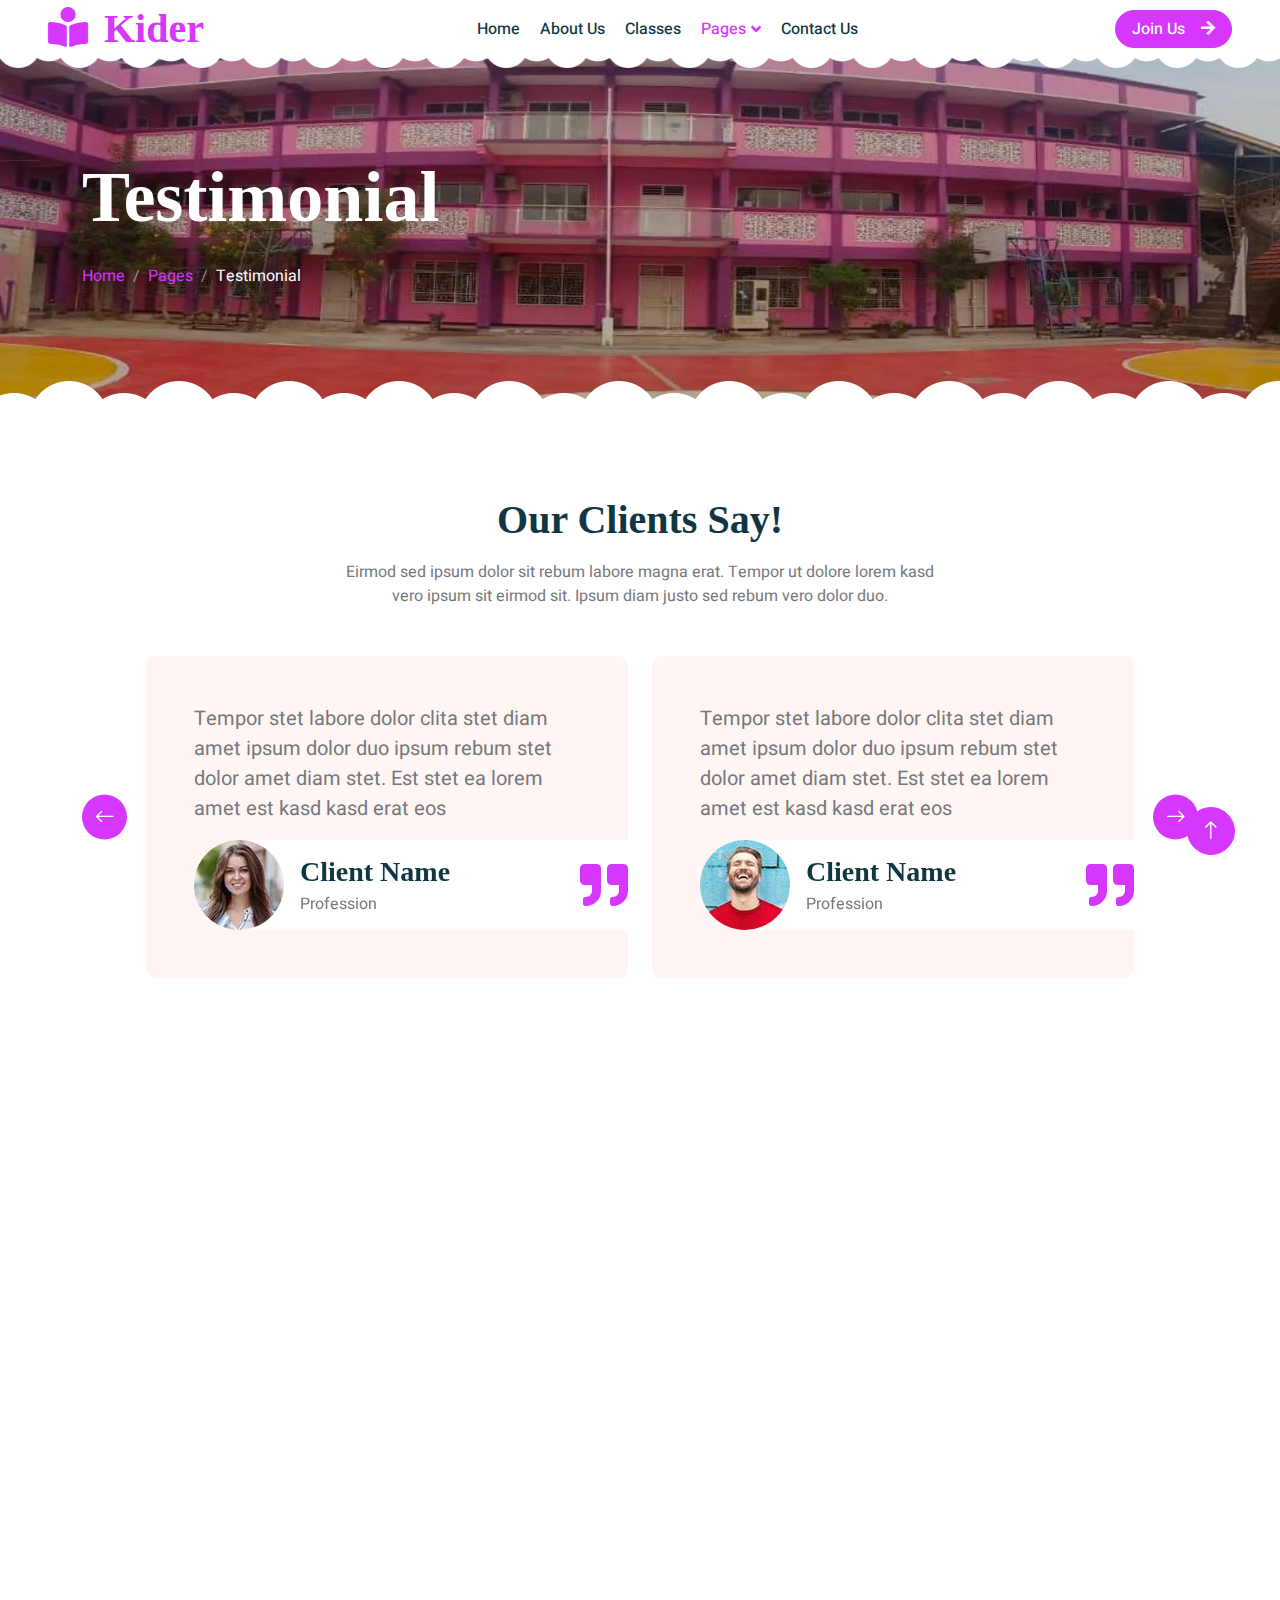
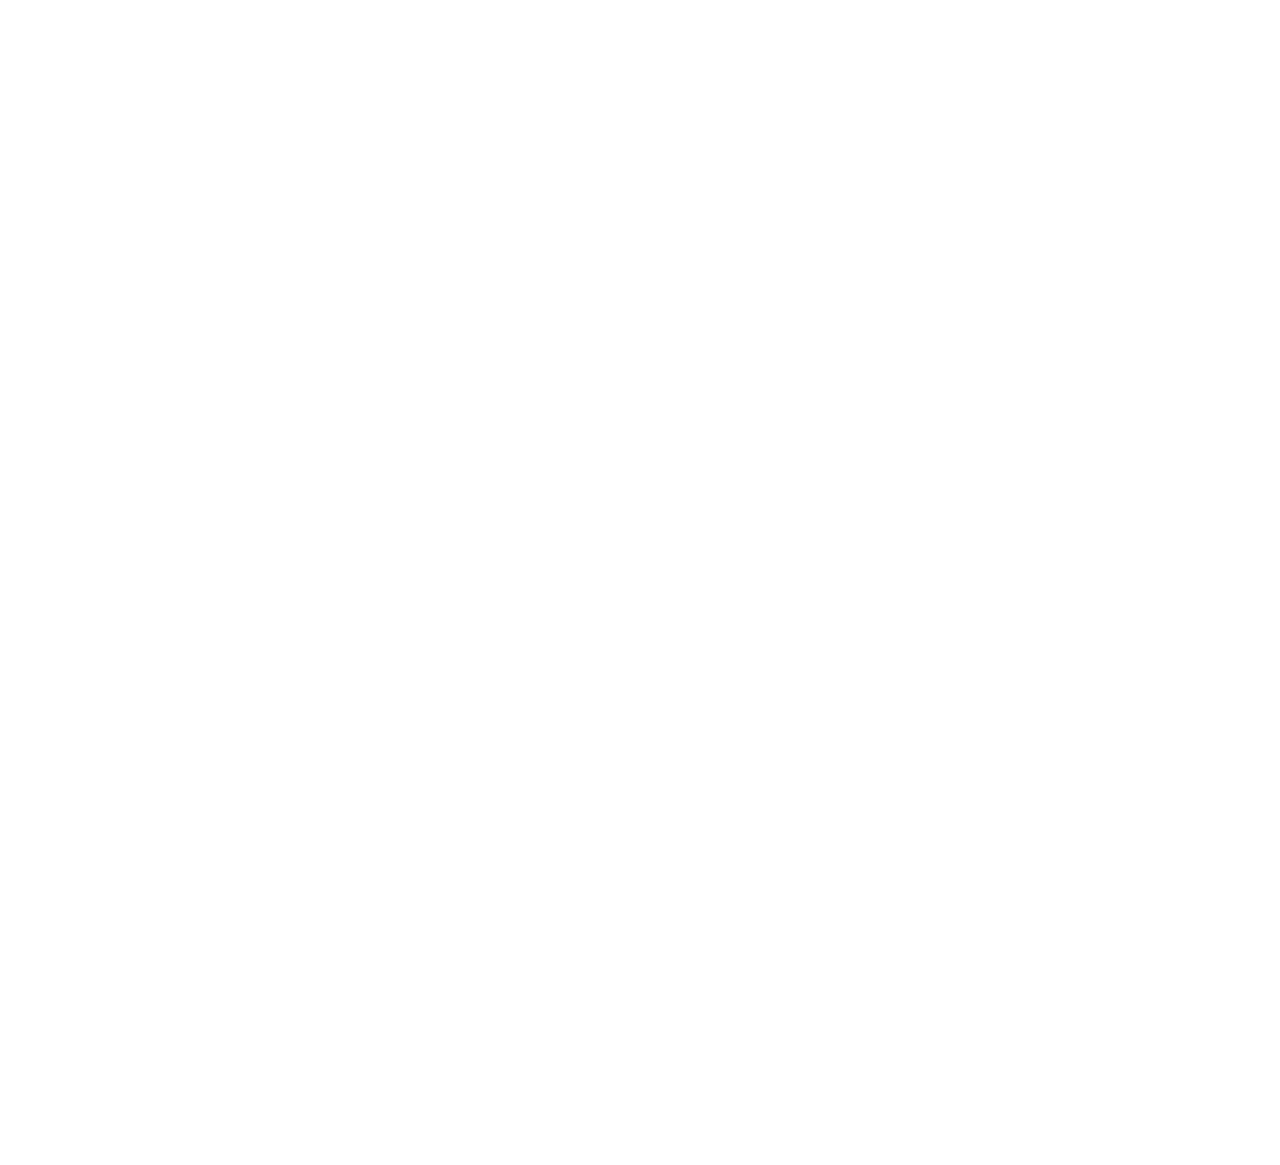
<file: testimonial.html>
<!DOCTYPE html>
<html lang="en">

<head>
    <meta charset="utf-8">
    <title>Kider - Preschool Website Template</title>
    <meta content="width=device-width, initial-scale=1.0" name="viewport">
    <meta content="" name="keywords">
    <meta content="" name="description">

    <!-- Favicon -->
    <link href="img/favicon.ico" rel="icon">

    <!-- Google Web Fonts -->
    <link rel="preconnect" href="https://fonts.googleapis.com">
    <link rel="preconnect" href="https://fonts.gstatic.com" crossorigin>
    <link href="https://fonts.googleapis.com/css2?family=Heebo:wght@400;500;600&family=Inter:wght@600&family=Lobster+Two:wght@700&display=swap" rel="stylesheet">
    
    <!-- Icon Font Stylesheet -->
    <link href="https://cdnjs.cloudflare.com/ajax/libs/font-awesome/5.10.0/css/all.min.css" rel="stylesheet">
    <link href="https://cdn.jsdelivr.net/npm/bootstrap-icons@1.4.1/font/bootstrap-icons.css" rel="stylesheet">

    <!-- Libraries Stylesheet -->
    <link href="lib/animate/animate.min.css" rel="stylesheet">
    <link href="lib/owlcarousel/assets/owl.carousel.min.css" rel="stylesheet">

    <!-- Customized Bootstrap Stylesheet -->
    <link href="css/bootstrap.min.css" rel="stylesheet">

    <!-- Template Stylesheet -->
    <link href="css/style.css" rel="stylesheet">
</head>

<body>
    <div class="container-xxl bg-white p-0">
        <!-- Spinner Start -->
        <div id="spinner" class="show bg-white position-fixed translate-middle w-100 vh-100 top-50 start-50 d-flex align-items-center justify-content-center">
            <div class="spinner-border text-primary" style="width: 3rem; height: 3rem;" role="status">
                <span class="sr-only">Loading...</span>
            </div>
        </div>
        <!-- Spinner End -->


        <!-- Navbar Start -->
        <nav class="navbar navbar-expand-lg bg-white navbar-light sticky-top px-4 px-lg-5 py-lg-0">
            <a href="index.html" class="navbar-brand">
                <h1 class="m-0 text-primary"><i class="fa fa-book-reader me-3"></i>Kider</h1>
            </a>
            <button type="button" class="navbar-toggler" data-bs-toggle="collapse" data-bs-target="#navbarCollapse">
                <span class="navbar-toggler-icon"></span>
            </button>
            <div class="collapse navbar-collapse" id="navbarCollapse">
                <div class="navbar-nav mx-auto">
                    <a href="index.html" class="nav-item nav-link">Home</a>
                    <a href="about.html" class="nav-item nav-link">About Us</a>
                    <a href="classes.html" class="nav-item nav-link">Classes</a>
                    <div class="nav-item dropdown">
                        <a href="#" class="nav-link dropdown-toggle active" data-bs-toggle="dropdown">Pages</a>
                        <div class="dropdown-menu rounded-0 rounded-bottom border-0 shadow-sm m-0">
                            <a href="facility.html" class="dropdown-item">School Facilities</a>
                            <a href="team.html" class="dropdown-item">Popular Teachers</a>
                            <a href="call-to-action.html" class="dropdown-item">Become A Teachers</a>
                            <a href="appointment.html" class="dropdown-item">Make Appointment</a>
                            <a href="testimonial.html" class="dropdown-item active">Testimonial</a>
                            <a href="404.html" class="dropdown-item">404 Error</a>
                        </div>
                    </div>
                    <a href="contact.html" class="nav-item nav-link">Contact Us</a>
                </div>
                <a href="" class="btn btn-primary rounded-pill px-3 d-none d-lg-block">Join Us<i class="fa fa-arrow-right ms-3"></i></a>
            </div>
        </nav>
        <!-- Navbar End -->


        <!-- Page Header End -->
        <div class="container-xxl py-5 page-header position-relative mb-5">
            <div class="container py-5">
                <h1 class="display-2 text-white animated slideInDown mb-4">Testimonial</h1>
                <nav aria-label="breadcrumb animated slideInDown">
                    <ol class="breadcrumb">
                        <li class="breadcrumb-item"><a href="#">Home</a></li>
                        <li class="breadcrumb-item"><a href="#">Pages</a></li>
                        <li class="breadcrumb-item text-white active" aria-current="page">Testimonial</li>
                    </ol>
                </nav>
            </div>
        </div>
        <!-- Page Header End -->


        <!-- Testimonial Start -->
        <div class="container-xxl py-5">
            <div class="container">
                <div class="text-center mx-auto mb-5 wow fadeInUp" data-wow-delay="0.1s" style="max-width: 600px;">
                    <h1 class="mb-3">Our Clients Say!</h1>
                    <p>Eirmod sed ipsum dolor sit rebum labore magna erat. Tempor ut dolore lorem kasd vero ipsum sit eirmod sit. Ipsum diam justo sed rebum vero dolor duo.</p>
                </div>
                <div class="owl-carousel testimonial-carousel wow fadeInUp" data-wow-delay="0.1s">
                    <div class="testimonial-item bg-light rounded p-5">
                        <p class="fs-5">Tempor stet labore dolor clita stet diam amet ipsum dolor duo ipsum rebum stet dolor amet diam stet. Est stet ea lorem amet est kasd kasd erat eos</p>
                        <div class="d-flex align-items-center bg-white me-n5" style="border-radius: 50px 0 0 50px;">
                            <img class="img-fluid flex-shrink-0 rounded-circle" src="img/testimonial-1.jpg" style="width: 90px; height: 90px;">
                            <div class="ps-3">
                                <h3 class="mb-1">Client Name</h3>
                                <span>Profession</span>
                            </div>
                            <i class="fa fa-quote-right fa-3x text-primary ms-auto d-none d-sm-flex"></i>
                        </div>
                    </div>
                    <div class="testimonial-item bg-light rounded p-5">
                        <p class="fs-5">Tempor stet labore dolor clita stet diam amet ipsum dolor duo ipsum rebum stet dolor amet diam stet. Est stet ea lorem amet est kasd kasd erat eos</p>
                        <div class="d-flex align-items-center bg-white me-n5" style="border-radius: 50px 0 0 50px;">
                            <img class="img-fluid flex-shrink-0 rounded-circle" src="img/testimonial-2.jpg" style="width: 90px; height: 90px;">
                            <div class="ps-3">
                                <h3 class="mb-1">Client Name</h3>
                                <span>Profession</span>
                            </div>
                            <i class="fa fa-quote-right fa-3x text-primary ms-auto d-none d-sm-flex"></i>
                        </div>
                    </div>
                    <div class="testimonial-item bg-light rounded p-5">
                        <p class="fs-5">Tempor stet labore dolor clita stet diam amet ipsum dolor duo ipsum rebum stet dolor amet diam stet. Est stet ea lorem amet est kasd kasd erat eos</p>
                        <div class="d-flex align-items-center bg-white me-n5" style="border-radius: 50px 0 0 50px;">
                            <img class="img-fluid flex-shrink-0 rounded-circle" src="img/testimonial-3.jpg" style="width: 90px; height: 90px;">
                            <div class="ps-3">
                                <h3 class="mb-1">Client Name</h3>
                                <span>Profession</span>
                            </div>
                            <i class="fa fa-quote-right fa-3x text-primary ms-auto d-none d-sm-flex"></i>
                        </div>
                    </div>
                </div>
            </div>
        </div>
        <!-- Testimonial End -->


        <!-- Footer Start -->
        <div class="container-fluid bg-dark text-white-50 footer pt-5 mt-5 wow fadeIn" data-wow-delay="0.1s">
            <div class="container py-5">
                <div class="row g-5">
                    <div class="col-lg-3 col-md-6">
                        <h3 class="text-white mb-4">Get In Touch</h3>
                        <p class="mb-2"><i class="fa fa-map-marker-alt me-3"></i>123 Street, New York, USA</p>
                        <p class="mb-2"><i class="fa fa-phone-alt me-3"></i>+012 345 67890</p>
                        <p class="mb-2"><i class="fa fa-envelope me-3"></i>info@example.com</p>
                        <div class="d-flex pt-2">
                            <a class="btn btn-outline-light btn-social" href=""><i class="fab fa-twitter"></i></a>
                            <a class="btn btn-outline-light btn-social" href=""><i class="fab fa-facebook-f"></i></a>
                            <a class="btn btn-outline-light btn-social" href=""><i class="fab fa-youtube"></i></a>
                            <a class="btn btn-outline-light btn-social" href=""><i class="fab fa-linkedin-in"></i></a>
                        </div>
                    </div>
                    <div class="col-lg-3 col-md-6">
                        <h3 class="text-white mb-4">Quick Links</h3>
                        <a class="btn btn-link text-white-50" href="">About Us</a>
                        <a class="btn btn-link text-white-50" href="">Contact Us</a>
                        <a class="btn btn-link text-white-50" href="">Our Services</a>
                        <a class="btn btn-link text-white-50" href="">Privacy Policy</a>
                        <a class="btn btn-link text-white-50" href="">Terms & Condition</a>
                    </div>
                    <div class="col-lg-3 col-md-6">
                        <h3 class="text-white mb-4">Photo Gallery</h3>
                        <div class="row g-2 pt-2">
                            <div class="col-4">
                                <img class="img-fluid rounded bg-light p-1" src="img/classes-1.jpg" alt="">
                            </div>
                            <div class="col-4">
                                <img class="img-fluid rounded bg-light p-1" src="img/classes-2.jpg" alt="">
                            </div>
                            <div class="col-4">
                                <img class="img-fluid rounded bg-light p-1" src="img/classes-3.jpg" alt="">
                            </div>
                            <div class="col-4">
                                <img class="img-fluid rounded bg-light p-1" src="img/classes-4.jpg" alt="">
                            </div>
                            <div class="col-4">
                                <img class="img-fluid rounded bg-light p-1" src="img/classes-5.jpg" alt="">
                            </div>
                            <div class="col-4">
                                <img class="img-fluid rounded bg-light p-1" src="img/classes-6.jpg" alt="">
                            </div>
                        </div>
                    </div>
                    <div class="col-lg-3 col-md-6">
                        <h3 class="text-white mb-4">Newsletter</h3>
                        <p>Dolor amet sit justo amet elitr clita ipsum elitr est.</p>
                        <div class="position-relative mx-auto" style="max-width: 400px;">
                            <input class="form-control bg-transparent w-100 py-3 ps-4 pe-5" type="text" placeholder="Your email">
                            <button type="button" class="btn btn-primary py-2 position-absolute top-0 end-0 mt-2 me-2">SignUp</button>
                        </div>
                    </div>
                </div>
            </div>
            <div class="container">
                <div class="copyright">
                    <div class="row">
                        <div class="col-md-6 text-center text-md-start mb-3 mb-md-0">
                            &copy; <a class="border-bottom" href="#">Your Site Name</a>, All Right Reserved. 
							
							<!--/*** This template is free as long as you keep the footer author’s credit link/attribution link/backlink. If you'd like to use the template without the footer author’s credit link/attribution link/backlink, you can purchase the Credit Removal License from "https://htmlcodex.com/credit-removal". Thank you for your support. ***/-->
							Designed By <a class="border-bottom" href="https://htmlcodex.com">HTML Codex</a>
                        </div>
                        <div class="col-md-6 text-center text-md-end">
                            <div class="footer-menu">
                                <a href="">Home</a>
                                <a href="">Cookies</a>
                                <a href="">Help</a>
                                <a href="">FQAs</a>
                            </div>
                        </div>
                    </div>
                </div>
            </div>
        </div>
        <!-- Footer End -->


        <!-- Back to Top -->
        <a href="#" class="btn btn-lg btn-primary btn-lg-square back-to-top"><i class="bi bi-arrow-up"></i></a>
    </div>

    <!-- JavaScript Libraries -->
    <script src="https://code.jquery.com/jquery-3.4.1.min.js"></script>
    <script src="https://cdn.jsdelivr.net/npm/bootstrap@5.0.0/dist/js/bootstrap.bundle.min.js"></script>
    <script src="lib/wow/wow.min.js"></script>
    <script src="lib/easing/easing.min.js"></script>
    <script src="lib/waypoints/waypoints.min.js"></script>
    <script src="lib/owlcarousel/owl.carousel.min.js"></script>

    <!-- Template Javascript -->
    <script src="js/main.js"></script>
</body>

</html>
</file>
<file: css/style.css>
/********** Template CSS **********/
:root {
    --primary: #d637fe;
    --light: #FFF5F3;
    --dark: #103741;
}

.back-to-top {
    position: fixed;
    display: none;
    right: 45px;
    bottom: 45px;
    z-index: 99;
}


/*** Spinner ***/
#spinner {
    opacity: 0;
    visibility: hidden;
    transition: opacity .5s ease-out, visibility 0s linear .5s;
    z-index: 99999;
}

#spinner.show {
    transition: opacity .5s ease-out, visibility 0s linear 0s;
    visibility: visible;
    opacity: 1;
}


/*** Button ***/
.btn {
    font-weight: 500;
    transition: .5s;
}

.btn.btn-primary {
    color: #FFFFFF;
}

.btn-square {
    width: 38px;
    height: 38px;
}

.btn-sm-square {
    width: 32px;
    height: 32px;
}

.btn-lg-square {
    width: 48px;
    height: 48px;
}

.btn-square,
.btn-sm-square,
.btn-lg-square {
    padding: 0;
    display: flex;
    align-items: center;
    justify-content: center;
    font-weight: normal;
    border-radius: 50px;
}


/*** Heading ***/
h1,
h2,
h3,
h4,
.h1,
.h2,
.h3,
.h4,
.display-1,
.display-2,
.display-3,
.display-4,
.display-5,
.display-6 {
    font-family: cursive;
    font-weight: 700;
}

h5,
h6,
.h5,
.h6 {
    font-weight: 600;
}

.font-secondary {
    font-family: 'Lobster Two', cursive;
}


/*** Navbar ***/
.navbar .navbar-nav .nav-link {
    padding: 10px 10px;
    color: var(--dark);
    font-weight: 500;
    outline: none;
}

.navbar .navbar-nav .nav-link:hover,
.navbar .navbar-nav .nav-link.active {
    color: var(--primary);
}

.navbar.sticky-top {
    top: -100px;
    transition: .5s;
}

.navbar .dropdown-toggle::after {
    border: none;
    content: "\f107";
    font-family: "Font Awesome 5 Free";
    font-weight: 900;
    vertical-align: middle;
    margin-left: 5px;
    transition: .5s;
}

.navbar .dropdown-toggle[aria-expanded=true]::after {
    transform: rotate(-180deg);
}

@media (max-width: 991.98px) {
    .navbar .navbar-nav .nav-link  {
        margin-right: 0;
        padding: 10px 0;
    }

    .navbar .navbar-nav {
        margin-top: 15px;
        border-top: 1px solid #EEEEEE;
    }
}

@media (min-width: 992px) {
    .navbar .nav-item .dropdown-menu {
        display: block;
        top: calc(100% - 15px);
        margin-top: 0;
        opacity: 0;
        visibility: hidden;
        transition: .5s;
        
    }

    .navbar .nav-item:hover .dropdown-menu {
        top: 100%;
        visibility: visible;
        transition: .5s;
        opacity: 1;
    }
}


/*** Header ***/
.header-carousel::before,
.header-carousel::after,
.page-header::before,
.page-header::after {
    position: absolute;
    content: "";
    width: 100%;
    height: 10px;
    top: 0;
    left: 0;
    background: url(../img/bg-header-top.png) center center repeat-x;
    z-index: 1;
}

.header-carousel::after,
.page-header::after {
    height: 19px;
    top: auto;
    bottom: 0;
    background: url(../img/bg-header-bottom.png) center center repeat-x;
}

@media (max-width: 768px) {
    .header-carousel .owl-carousel-item {
        position: relative;
        min-height: 500px;
    }
    
    .header-carousel .owl-carousel-item img {
        position: absolute;
        width: 100%;
        height: 100%;
        object-fit:cover;
    }

    .header-carousel .owl-carousel-item p {
        font-size: 16px !important;
        font-weight: 400 !important;
    }

    .header-carousel .owl-carousel-item h1 {
        font-size: 30px;
        font-weight: 600;
    }
}

.header-carousel .owl-nav {
    position: absolute;
    top: 50%;
    right: 8%;
    transform: translateY(-50%);
    display: flex;
    flex-direction: column;
}

.header-carousel .owl-nav .owl-prev,
.header-carousel .owl-nav .owl-next {
    margin: 7px 0;
    width: 45px;
    height: 45px;
    display: flex;
    align-items: center;
    justify-content: center;
    color: #FFFFFF;
    background: transparent;
    border: 1px solid #FFFFFF;
    border-radius: 45px;
    font-size: 22px;
    transition: .5s;
}

.header-carousel .owl-nav .owl-prev:hover,
.header-carousel .owl-nav .owl-next:hover {
    background: var(--primary);
    border-color: var(--primary);
}

.page-header {
    background: linear-gradient(rgba(0, 0, 0, .2), rgba(0, 0, 0, .2)), url(../img/lapangan.jpeg) center center no-repeat;
    background-size: 100% 700px;
    object-fit: center;
}

.breadcrumb-item + .breadcrumb-item::before {
    color: rgba(255, 255, 255, .5);
}


/*** Facility ***/
.facility-item .facility-icon {
    position: relative;
    margin: 0 auto;
    width: 100px;
    height: 100px;
    border-radius: 100px;
    display: flex;
    align-items: center;
    justify-content: center;
}

.facility-item .facility-icon::before {
    position: absolute;
    content: "";
    width: 100%;
    height: 100%;
    top: 0;
    left: 0;
    background: rgba(255, 255, 255, .9);
    transition: .5s;
    z-index: 1;
}

.facility-item .facility-icon span {
    position: absolute;
    content: "";
    width: 15px;
    height: 30px;
    top: 0;
    left: 0;
    border-radius: 50%;
}

.facility-item .facility-icon span:last-child {
    left: auto;
    right: 0;
}

.facility-item .facility-icon i {
    position: relative;
    z-index: 2;
}

.facility-item .facility-text {
    position: relative;
    min-height: 250px;
    padding: 30px;
    border-radius: 100%;
    display: flex;
    text-align: center;
    justify-content: center;
    flex-direction: column;
}

.facility-item .facility-text::before {
    position: absolute;
    content: "";
    width: 100%;
    height: 100%;
    top: 0;
    left: 0;
    background: rgba(255, 255, 255, .9);
    transition: .5s;
    z-index: 1;
}

.facility-item .facility-text * {
    position: relative;
    z-index: 2;
}

.facility-item:hover .facility-icon::before,
.facility-item:hover .facility-text::before {
    background: transparent;
}

.facility-item * {
    transition: .5s;
}

.facility-item:hover * {
    color: #FFFFFF !important;
}


/*** About ***/
.about-img img {
    transition: .5s;
}

.about-img img:hover {
    background: var(--primary) !important;
}


/*** Classes ***/
.classes-item {
    transition: .5s;
}

.classes-item:hover {
    margin-top: -10px;
}


/*** Team ***/
.team-item .team-text {
    position: absolute;
    width: 250px;
    height: 250px;
    bottom: 0;
    right: 0;
    display: flex;
    align-items: center;
    justify-content: center;
    flex-direction: column;
    background: #FFFFFF;
    border: 17px solid var(--light);
    border-radius: 250px;
    transition: .5s;
}

.team-item:hover .team-text {
    border-color: var(--primary);
}


/*** Testimonial ***/
.testimonial-carousel {
    padding-left: 1.5rem;
    padding-right: 1.5rem;
}

@media (min-width: 576px) {
    .testimonial-carousel {
        padding-left: 4rem;
        padding-right: 4rem;
    }
}

.testimonial-carousel .testimonial-item .border {
    border: 1px dashed rgba(0, 185, 142, .3) !important;
}

.testimonial-carousel .owl-nav {
    position: absolute;
    width: 100%;
    height: 45px;
    top: 50%;
    left: 0;
    transform: translateY(-50%);
    display: flex;
    justify-content: space-between;
    z-index: 1;
}

.testimonial-carousel .owl-nav .owl-prev,
.testimonial-carousel .owl-nav .owl-next {
    position: relative;
    width: 45px;
    height: 45px;
    display: flex;
    align-items: center;
    justify-content: center;
    color: #FFFFFF;
    background: var(--primary);
    border-radius: 45px;
    font-size: 20px;
    transition: .5s;
}

.testimonial-carousel .owl-nav .owl-prev:hover,
.testimonial-carousel .owl-nav .owl-next:hover {
    background: var(--dark);
}


/*** Footer ***/
.footer .btn.btn-social {
    margin-right: 5px;
    width: 45px;
    height: 45px;
    display: flex;
    align-items: center;
    justify-content: center;
    color: #FFFFFF;
    border: 1px solid rgba(255,255,255,0.5);
    border-radius: 45px;
    transition: .3s;
}

.footer .btn.btn-social:hover {
    border-color: var(--primary);
    background: var(--primary);
}

.footer .btn.btn-link {
    display: block;
    margin-bottom: 5px;
    padding: 0;
    text-align: left;
    font-size: 16px;
    font-weight: normal;
    text-transform: capitalize;
    transition: .3s;
}

.footer .btn.btn-link::before {
    position: relative;
    content: "\f105";
    font-family: "Font Awesome 5 Free";
    font-weight: 900;
    margin-right: 10px;
}

.footer .btn.btn-link:hover {
    color: var(--primary) !important;
    letter-spacing: 1px;
    box-shadow: none;
}

.footer .form-control {
    border-color: rgba(255,255,255,0.5);
}

.footer .copyright {
    padding: 25px 0;
    font-size: 15px;
    border-top: 1px solid rgba(256, 256, 256, .1);
}

.footer .copyright a {
    color: #FFFFFF;
}

.footer .footer-menu a {
    margin-right: 15px;
    padding-right: 15px;
    border-right: 1px solid rgba(255, 255, 255, .1);
}

.footer .copyright a:hover,
.footer .footer-menu a:hover {
    color: var(--primary) !important;
}

.footer .footer-menu a:last-child {
    margin-right: 0;
    padding-right: 0;
    border-right: none;
}
</file>
